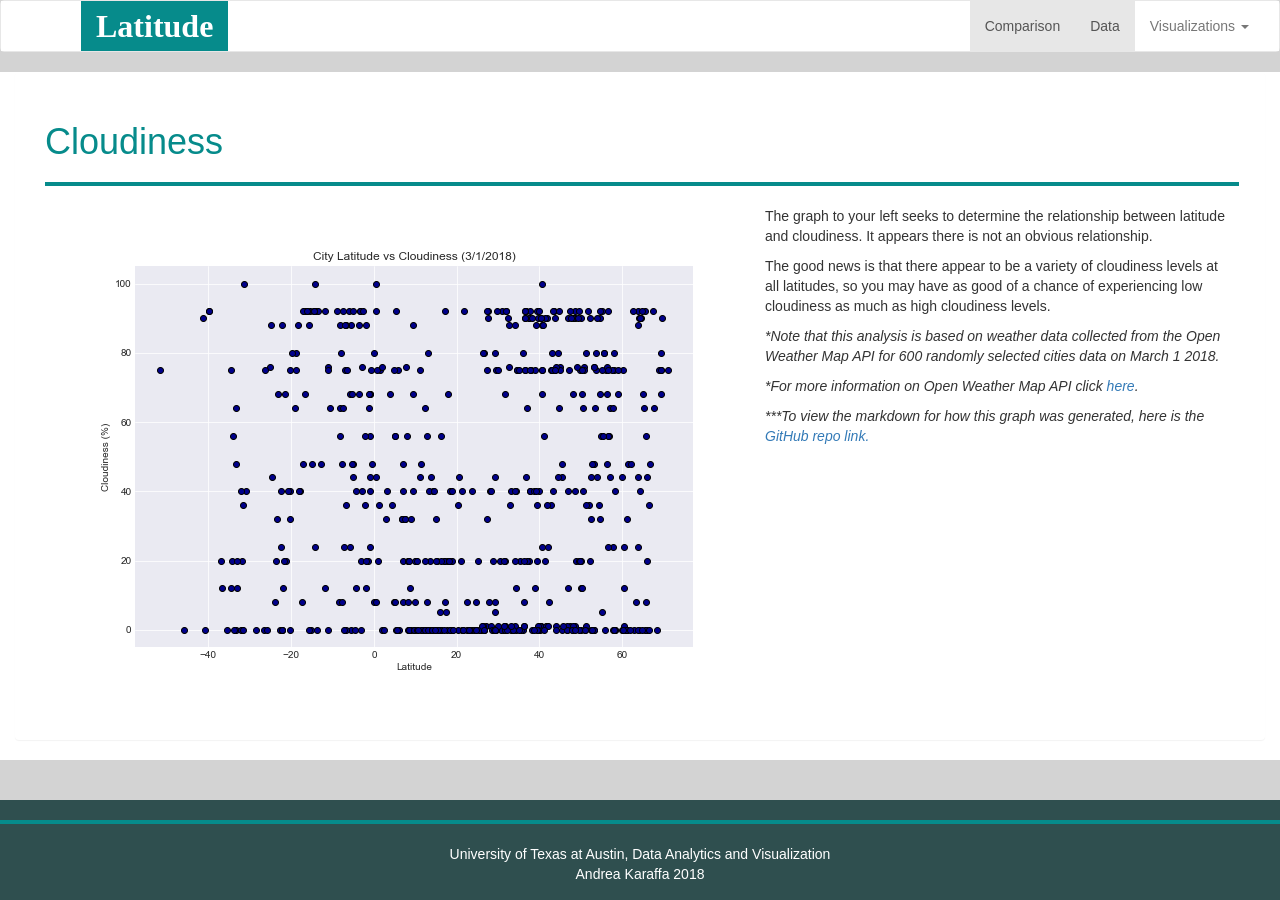
<file: Library/Web/Cloudiness.html>
<!DOCTYPE html>
<html lang="en-us">

<head>

    <meta charset="UTF-8">
    <title>Cloudiness</title>
<!-- Bring in bootstrap stylesheet -->
    <script src="https://code.jquery.com/jquery-3.3.1.min.js" integrity="sha256-FgpCb/KJQlLNfOu91ta32o/NMZxltwRo8QtmkMRdAu8=" crossorigin="anonymous"></script>
    <script src="https://maxcdn.bootstrapcdn.com/bootstrap/3.3.7/js/bootstrap.min.js" integrity="sha384-Tc5IQib027qvyjSMfHjOMaLkfuWVxZxUPnCJA7l2mCWNIpG9mGCD8wGNIcPD7Txa" crossorigin="anonymous"></script>
    <link rel="stylesheet" href="https://maxcdn.bootstrapcdn.com/bootstrap/3.3.6/css/bootstrap.min.css">
    <link rel="stylesheet" href="style.css">
              
</head>

<body>
    <!--Navbar Links and Dropdown-->
        <nav class="navbar navbar-default">

                <div class="container-fluid">

                    <div class="navbar-header">
                        <button type="button" class="navbar-toggle collapsed" data-toggle="collapse" 
                        data-target="#bs-example-navbar-collapse-1" aria-expanded="false">
                            </button>
                        <a class="navbar-brand" href="HomePage.html">Latitude</a>
                    </div>                
    
                    <div class="collapase navbar-collapse" id="bs-example-navbar-collapse-1">
                        <ul class="nav navbar-nav navbar-right">
                            <li class="active"><a href="Comparison.html">Comparison <span class="sr-only"></span></a></li>
                            <li class="active"><a href="Data.html">Data</a></li>
                            <li class="dropdown">
                                    <a href="#" class="dropdown-toggle" data-toggle="dropdown" role="button" aria-haspopup="true" 
                                    aria-expanded="false">Visualizations <span class="caret"></span></a>
                                    <ul class="dropdown-menu">
                                        <li><a href="Humidity.html">Humidity</a></li>
                                        <li><a href="Wind.html">Wind</a></li>
                                        <li><a href="Temp.html">Temperature</a></li>
                                        <li><a href="Cloudiness.html">Cloudiness</a></li>
                                    </ul>
                            </li>
                        </ul>   
                    </div>          
                </div>    
        </nav>
    
<!--Webpage Contents-->
    <div class="container-fluid">
        <div class="row">       
            <div class="col-lg-12">
              <div class="panel panel-default">
                  <div class="panel-body">
                  
                    <h1>Cloudiness</h1>
                    <hr>                  
                    <img class="pull-left" src="Images/LatitudevsCloudiness.png" alt="Latitude vs Cloudiness">
                    <p>The graph to your left seeks to determine the relationship between latitude and cloudiness. It appears there is not an obvious relationship.  </p>
                    <p>The good news is that there appear to be a variety of cloudiness levels at all latitudes, so you may have as good of a chance of experiencing low cloudiness as much as high cloudiness levels. </p>
                    <p><i>*Note that this analysis is based on weather data collected from the Open Weather Map API for 600 randomly selected cities data on March 1 2018.</i></p>
                    <p><i>*For more information on Open Weather Map API click <a href="https://openweathermap.org/api">here</a>.</i></p>
                    <p><i>***To view the markdown for how this graph was generated, here is the <a href="https://github.com/cammster/UTDataHmwkJan2018_AKaraffa/tree/master/Homework/Week6Apis">GitHub repo link.</a></i></p>
                </div>             
              </div>
            </div>            
        </div>
        
    </div>
    
<!--Bottom Navbar-->
    <div class="container-fluid">
        
    <nav class="footer">                
            <hr>
            University of Texas at Austin, Data Analytics and Visualization        
            <p>Andrea Karaffa 2018</p>

                <!-- <div class="navbar-header">
                    <button type="button" class="navbar-toggle collapsed" data-toggle="collapse" 
                    data-target="#bs-example-navbar-collapse-1" aria-expanded="false">
          
                    </button>
                    <a class="navbar-brand" href="#">Latitude</a> -->

            
    </nav>
    </div>
    
</body>
</html>
</file>
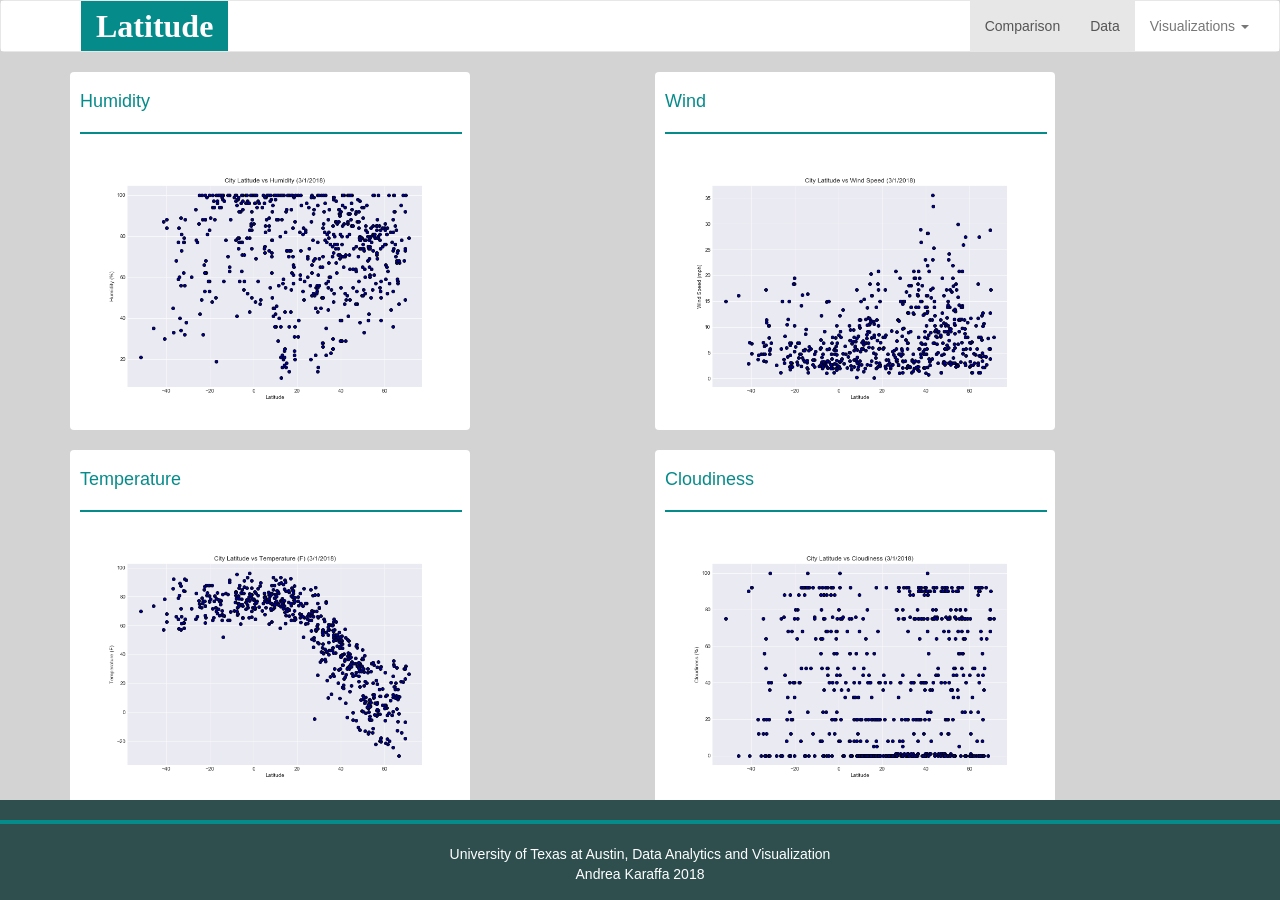
<file: Library/Web/Comparison.html>
<!DOCTYPE html>
<html lang="en-us">

<head>

  <meta charset="UTF-8">
  <title>Comparison</title>

  <!-- Bring in bootstrap stylesheet -->
    <script src="https://code.jquery.com/jquery-3.3.1.min.js" integrity="sha256-FgpCb/KJQlLNfOu91ta32o/NMZxltwRo8QtmkMRdAu8=" crossorigin="anonymous"></script>
    <script src="https://maxcdn.bootstrapcdn.com/bootstrap/3.3.7/js/bootstrap.min.js" integrity="sha384-Tc5IQib027qvyjSMfHjOMaLkfuWVxZxUPnCJA7l2mCWNIpG9mGCD8wGNIcPD7Txa" crossorigin="anonymous"></script>
    <link rel="stylesheet" href="https://maxcdn.bootstrapcdn.com/bootstrap/3.3.6/css/bootstrap.min.css">
    <link rel="stylesheet" href="style.css">

</head>

<body>
    <!--Navbar Links and Dropdown-->
    <nav class="navbar navbar-default">
            <div class="container-fluid">
                <div class="navbar-header">
                    <button type="button" class="navbar-toggle collapsed" data-toggle="collapse" 
                    data-target="#bs-example-navbar-collapse-1" aria-expanded="false">
                        </button>
                    <a class="navbar-brand" href="HomePage.html">Latitude</a>
                </div>            

                <div class="collapase navbar-collapse" id="bs-example-navbar-collapse-1">
                    <ul class="nav navbar-nav navbar-right">
                        <li class="active"><a href="Comparison.html">Comparison <span class="sr-only"></span></a></li>
                        <li class="active"><a href="Data.html">Data</a></li>
                        <li class="dropdown">
                                <a href="#" class="dropdown-toggle" data-toggle="dropdown" role="button" aria-haspopup="true" 
                                aria-expanded="false">Visualizations <span class="caret"></span></a>
                                <ul class="dropdown-menu">
                                    <li><a href="Humidity.html">Humidity</a></li>
                                    <li><a href="Wind.html">Wind</a></li>
                                    <li><a href="Temp.html">Temperature</a></li>
                                    <li><a href="Cloudiness.html">Cloudiness</a></li>
                                </ul>
                        </li>
                    </ul>   
                </div>

            </div>    
    </nav>

<!--Webpage Contents-->
   
   <div class="container">
       <div class="row">

           <div class="col-md-6">
                <div class="thumbnail">
                            <h4 >Humidity</h4>
                            <hr>  
                            <a href="Humidity.html"><img class="center" width=100%  src="Images/LatitudevsHumidity.png" alt="Graph of Latitude vs Humidity"></a>
                </div>
            </div>           
            <div class="col-md-6">
                <div class="thumbnail"> 
                           <h4>Wind</h4>
                            <hr>  
                            <a href="Wind.html"><img class="center" width=100% src="Images/LatitudevsWindSpeed.png" alt="Graph of Latitude vs Wind Speed"></a>
                 </div>             
            </div>                  
          
        </div>
        <div class="row">

            <div class="col-md-6">
                <div class="thumbnail">
                    <h4>Temperature</h4>
                    <hr>
                    <a href="Temp.html"><img class="center" width=100%  src="Images/LatitudevsTemp.png" alt="Graph of Latitude vs Temperature"></a>
                </div>
            </div>           
            <div class="col-md-6">
                <div class="thumbnail">
                    <h4>Cloudiness</h4>
                    <hr>
                    <a href="Cloudiness.html"><img class="center" width=100%  src="Images/LatitudevsCloudiness.png" alt="Graph of Latitude vs Cloudiness"></a>
                </div>
            </div>
            
        </div>

<!--Bottom Navbar-->
    <div class="container-fluid">
        <nav class="footer">                
            <hr>
            University of Texas at Austin, Data Analytics and Visualization        
            <p>Andrea Karaffa 2018</p>              
        </nav>
    </div>
    
</body>
</html>
</file>
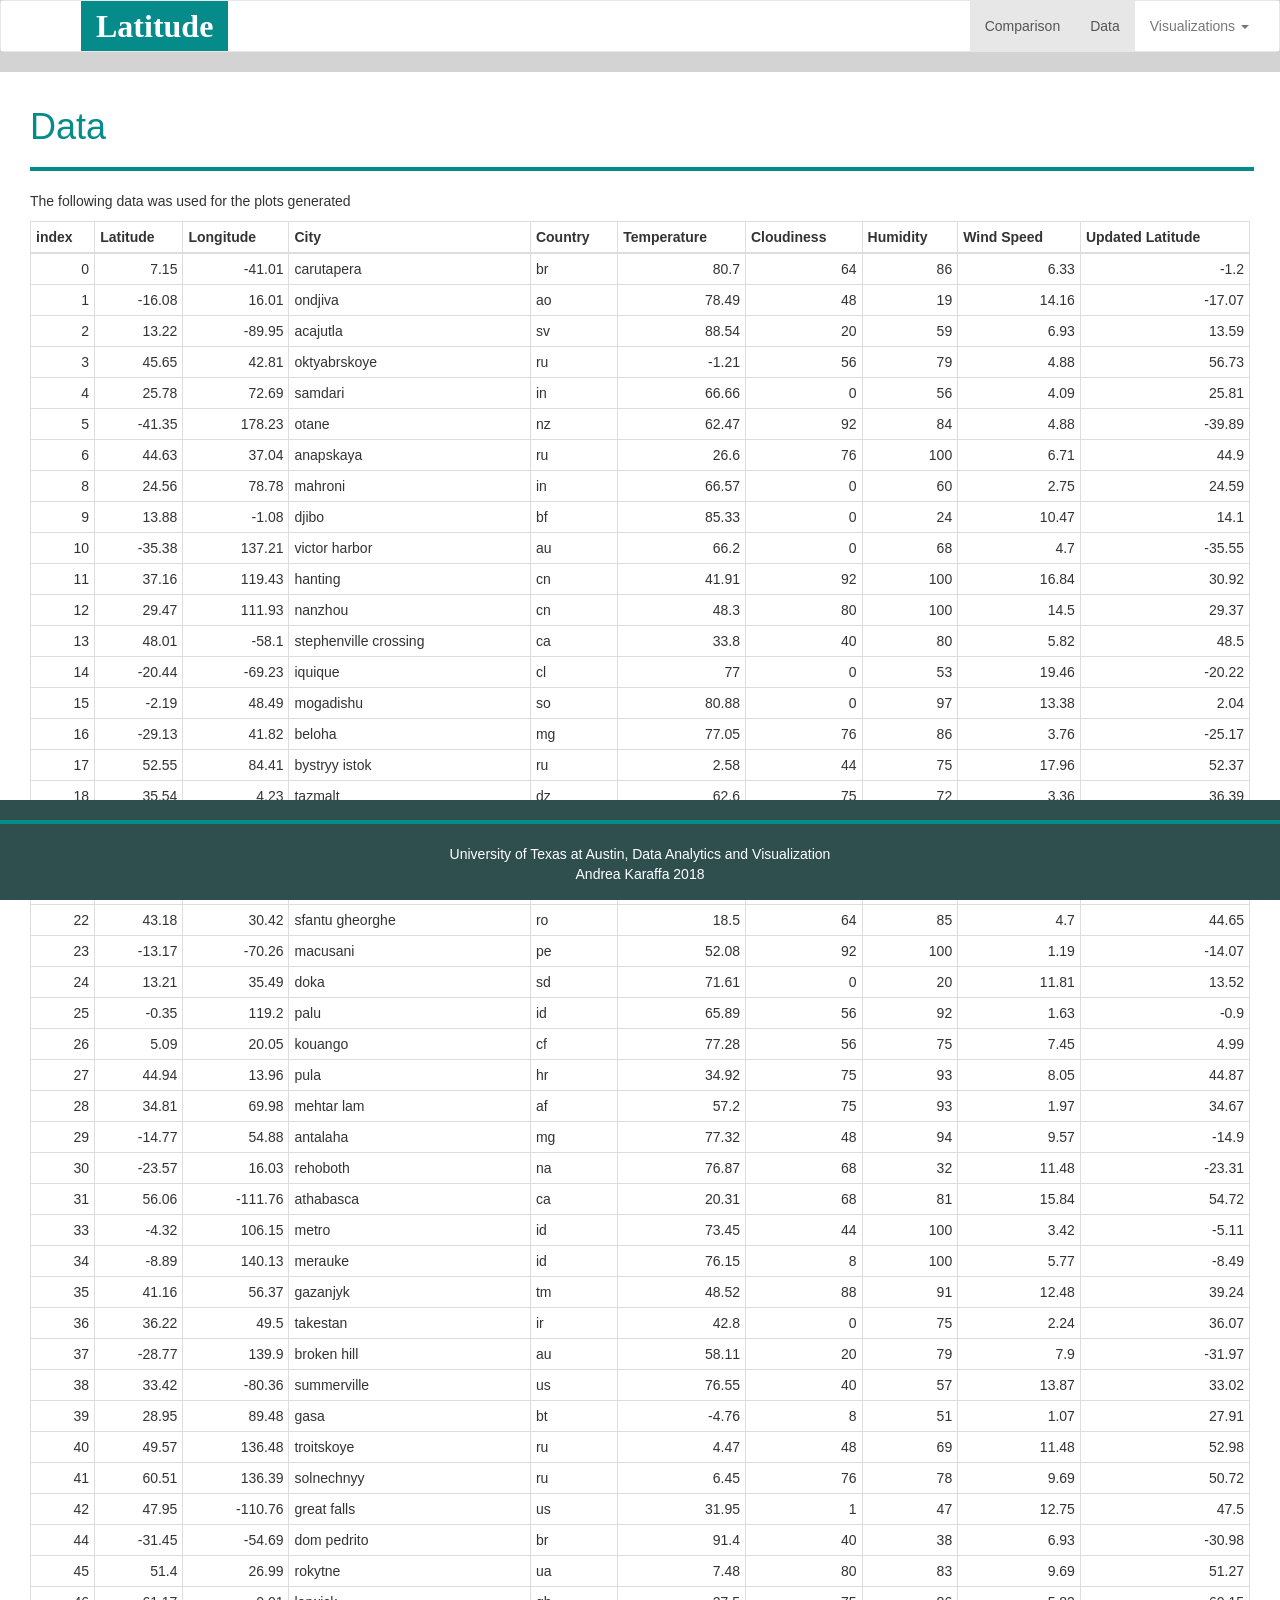
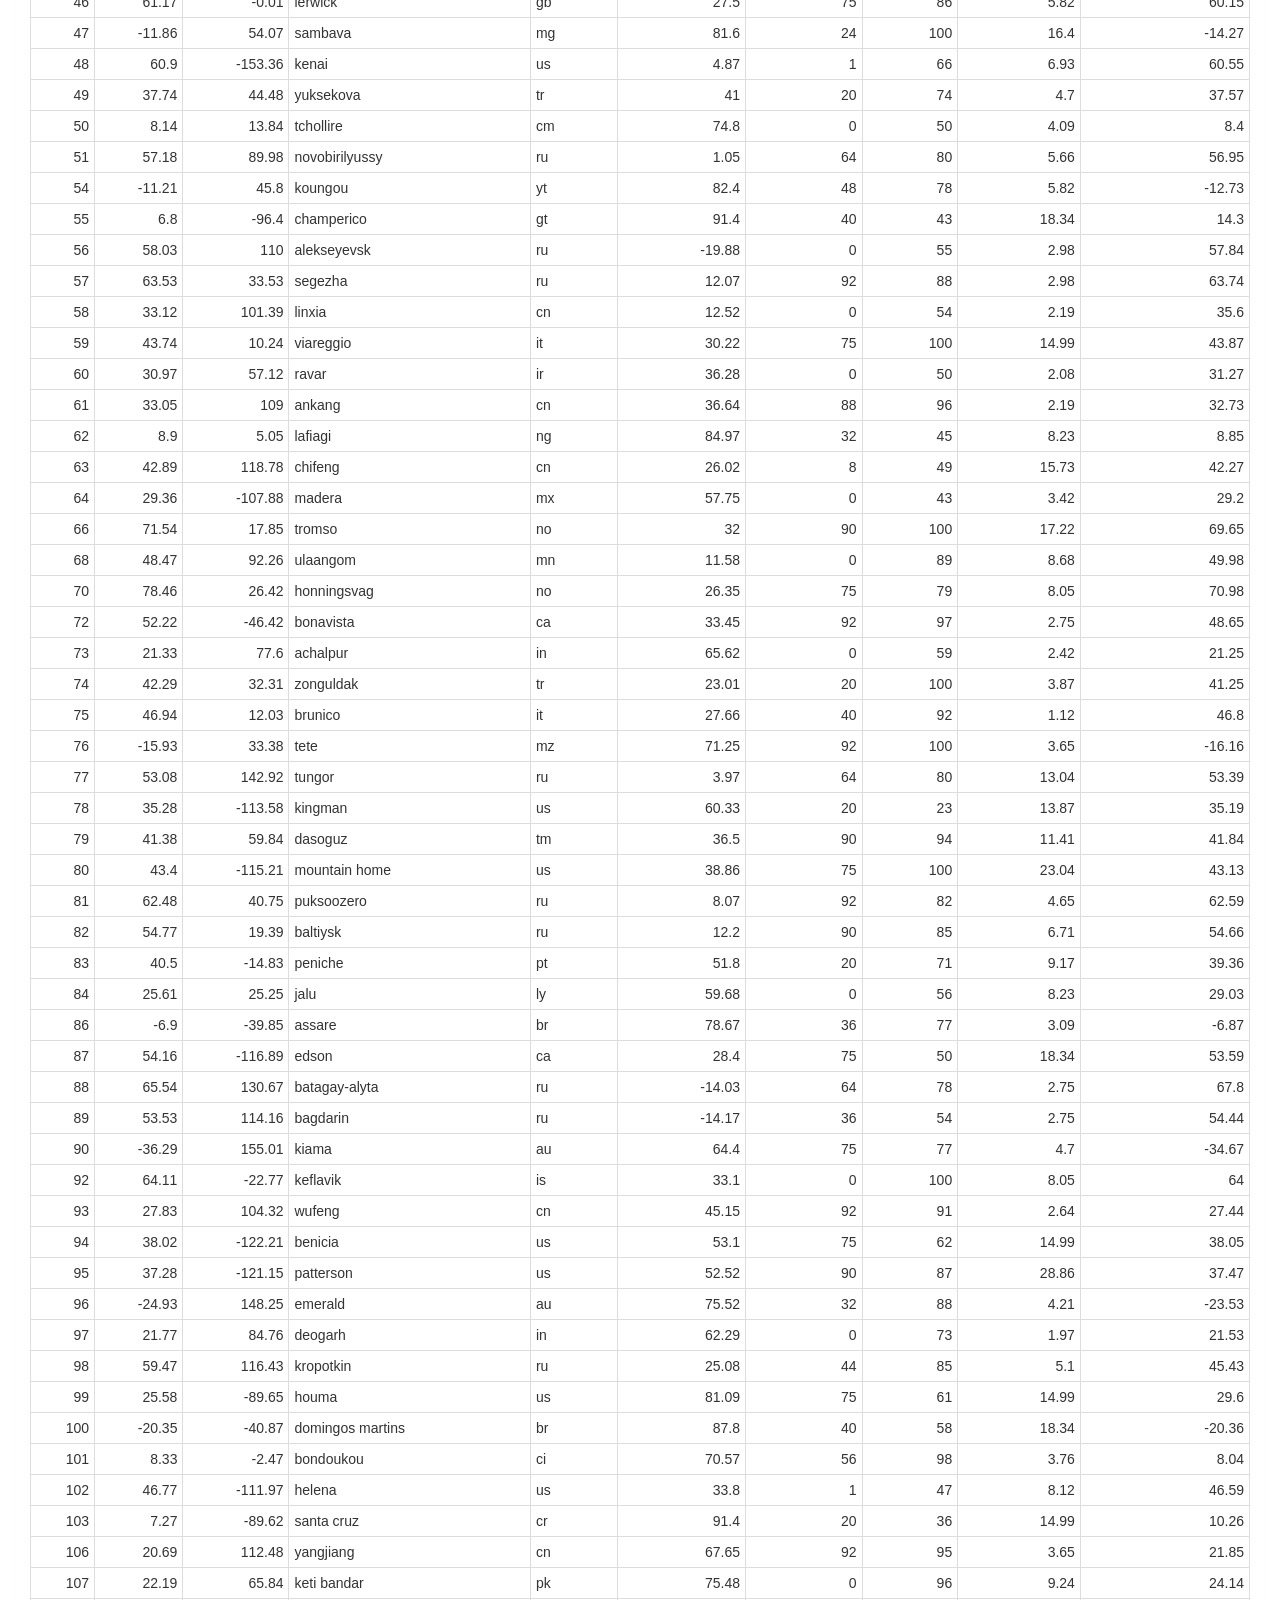
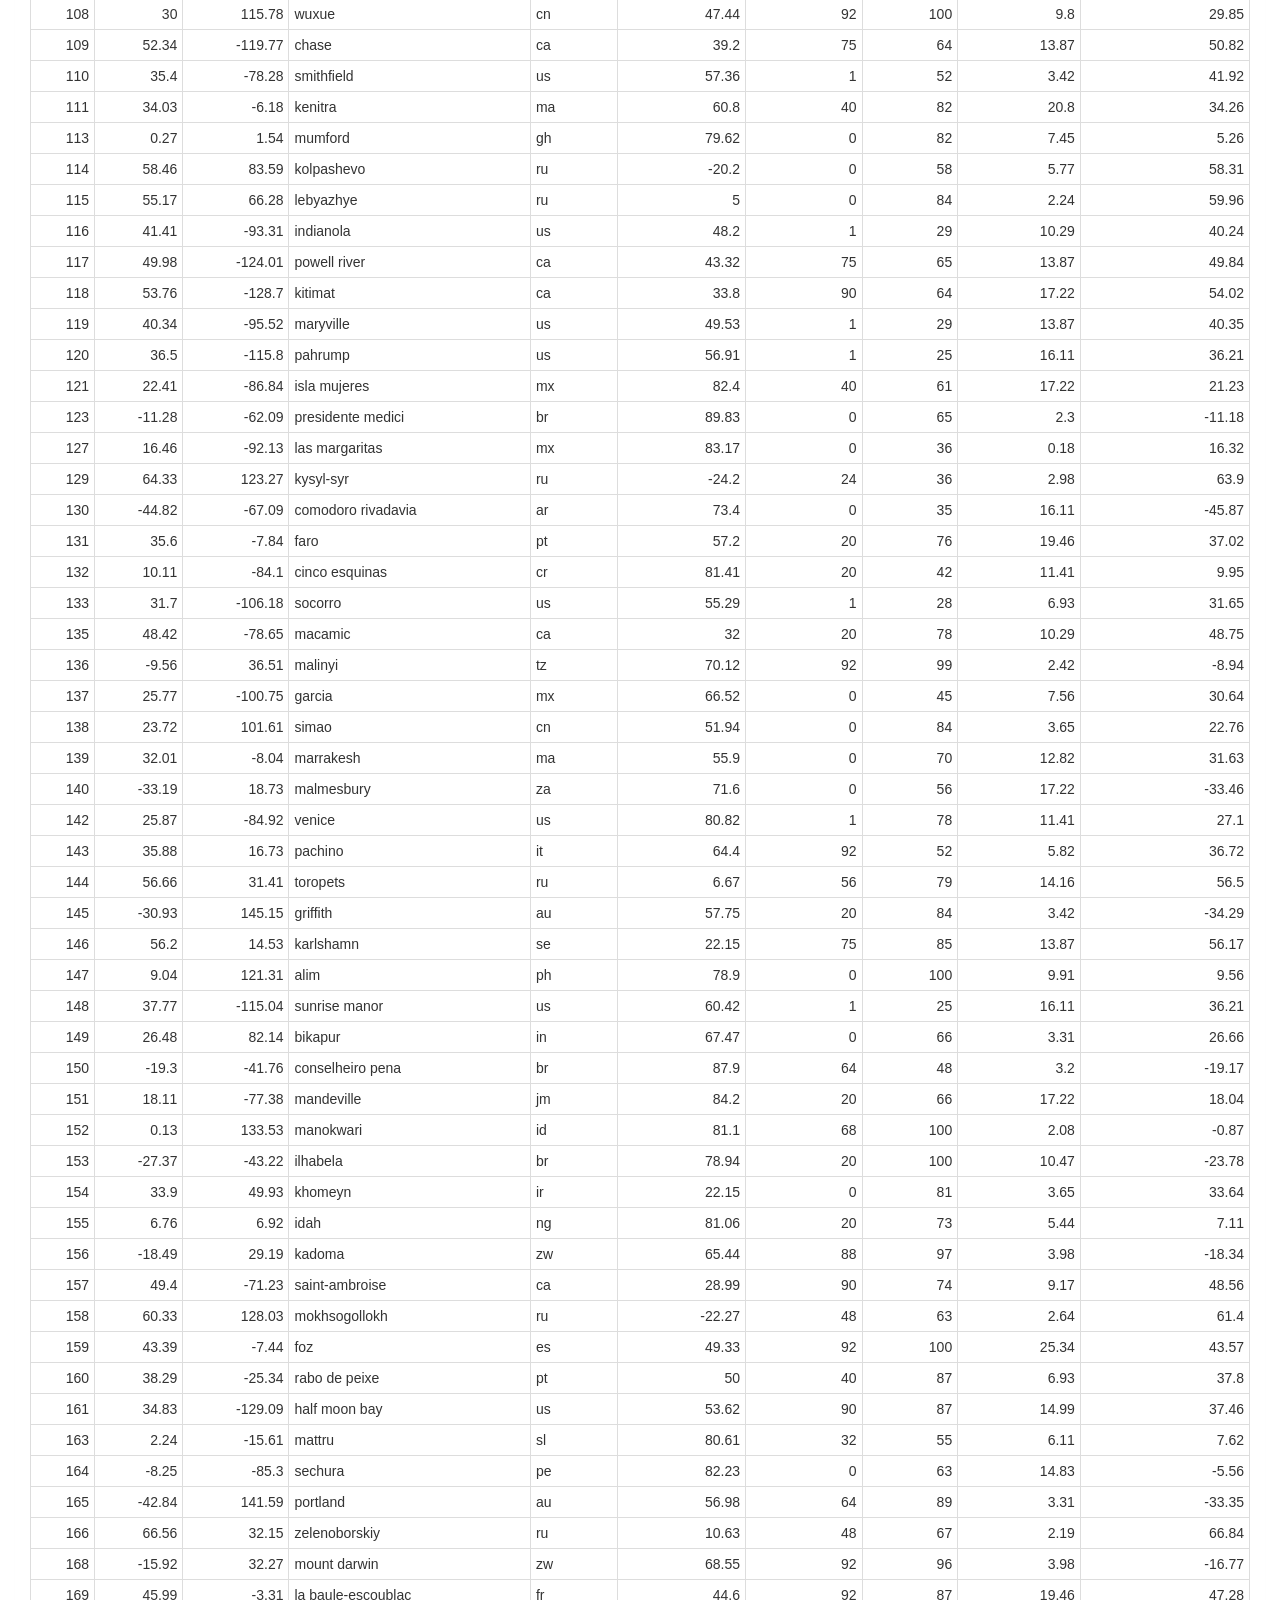
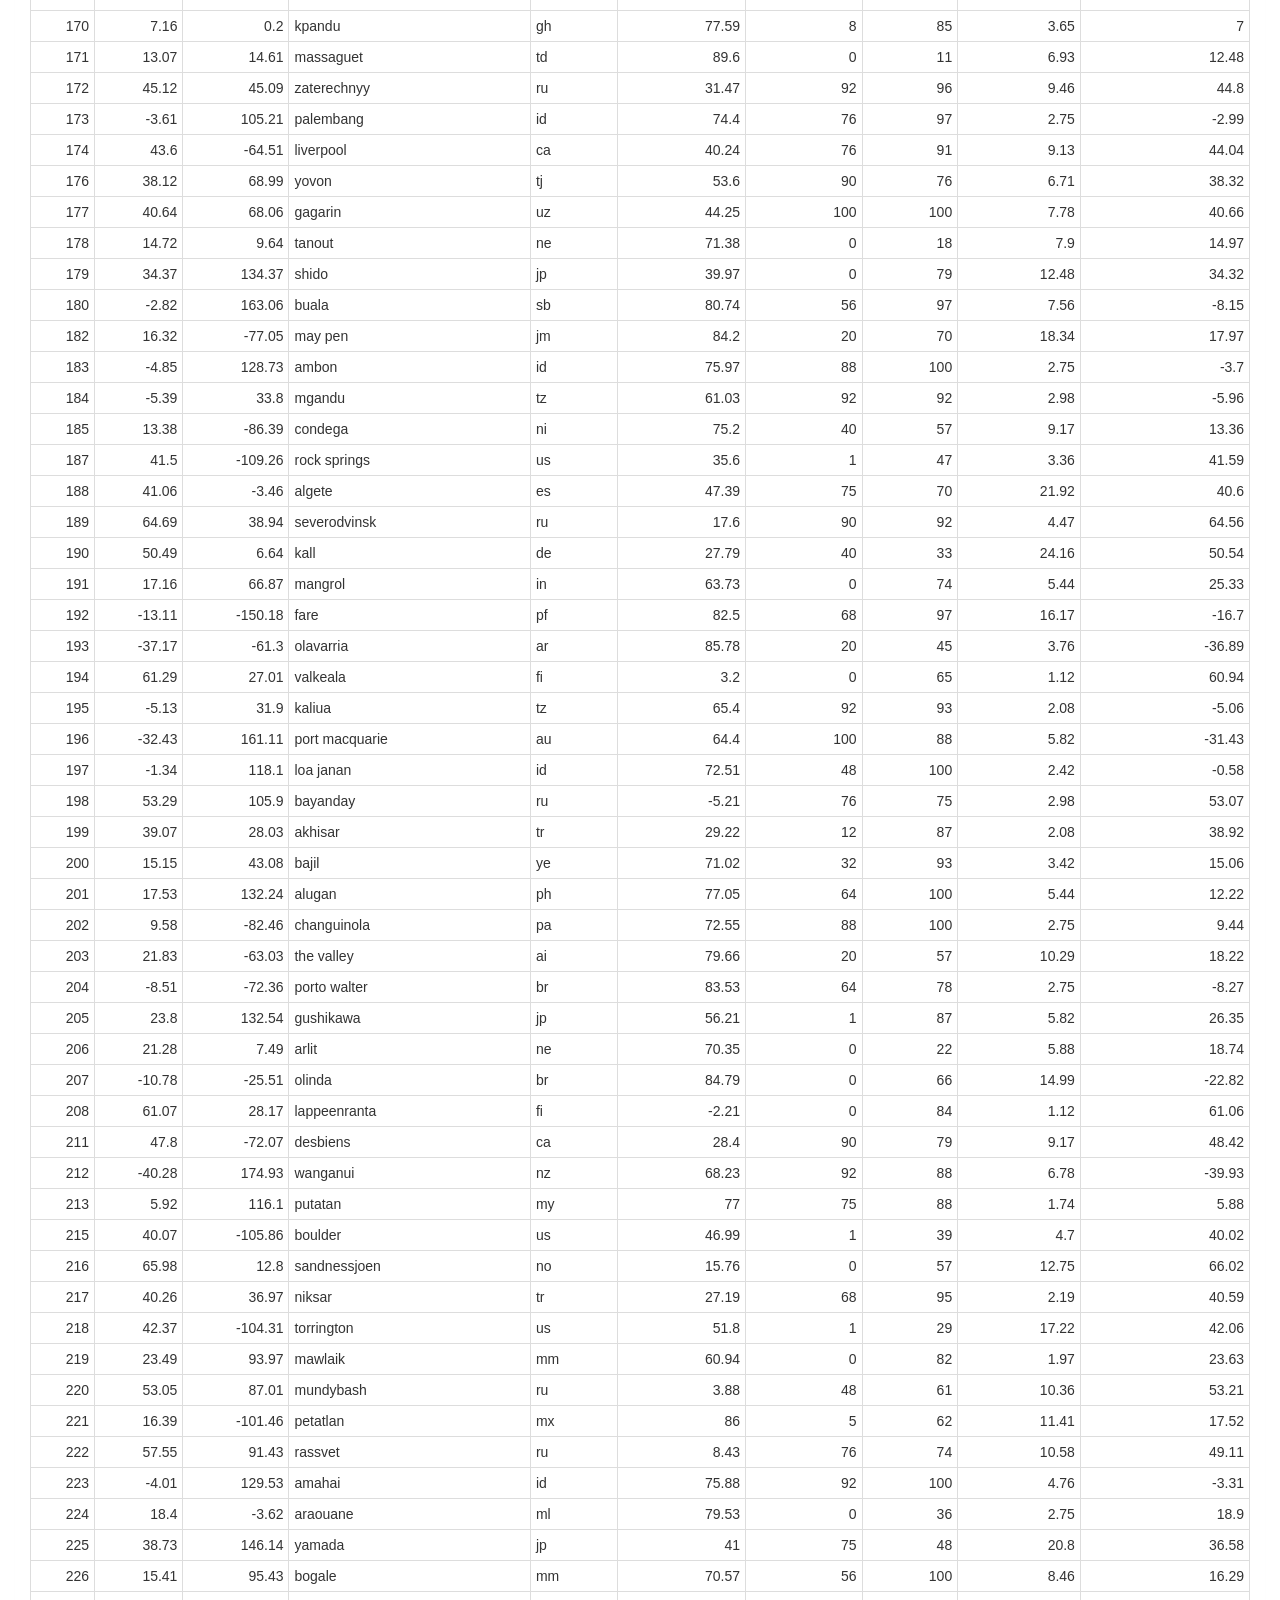
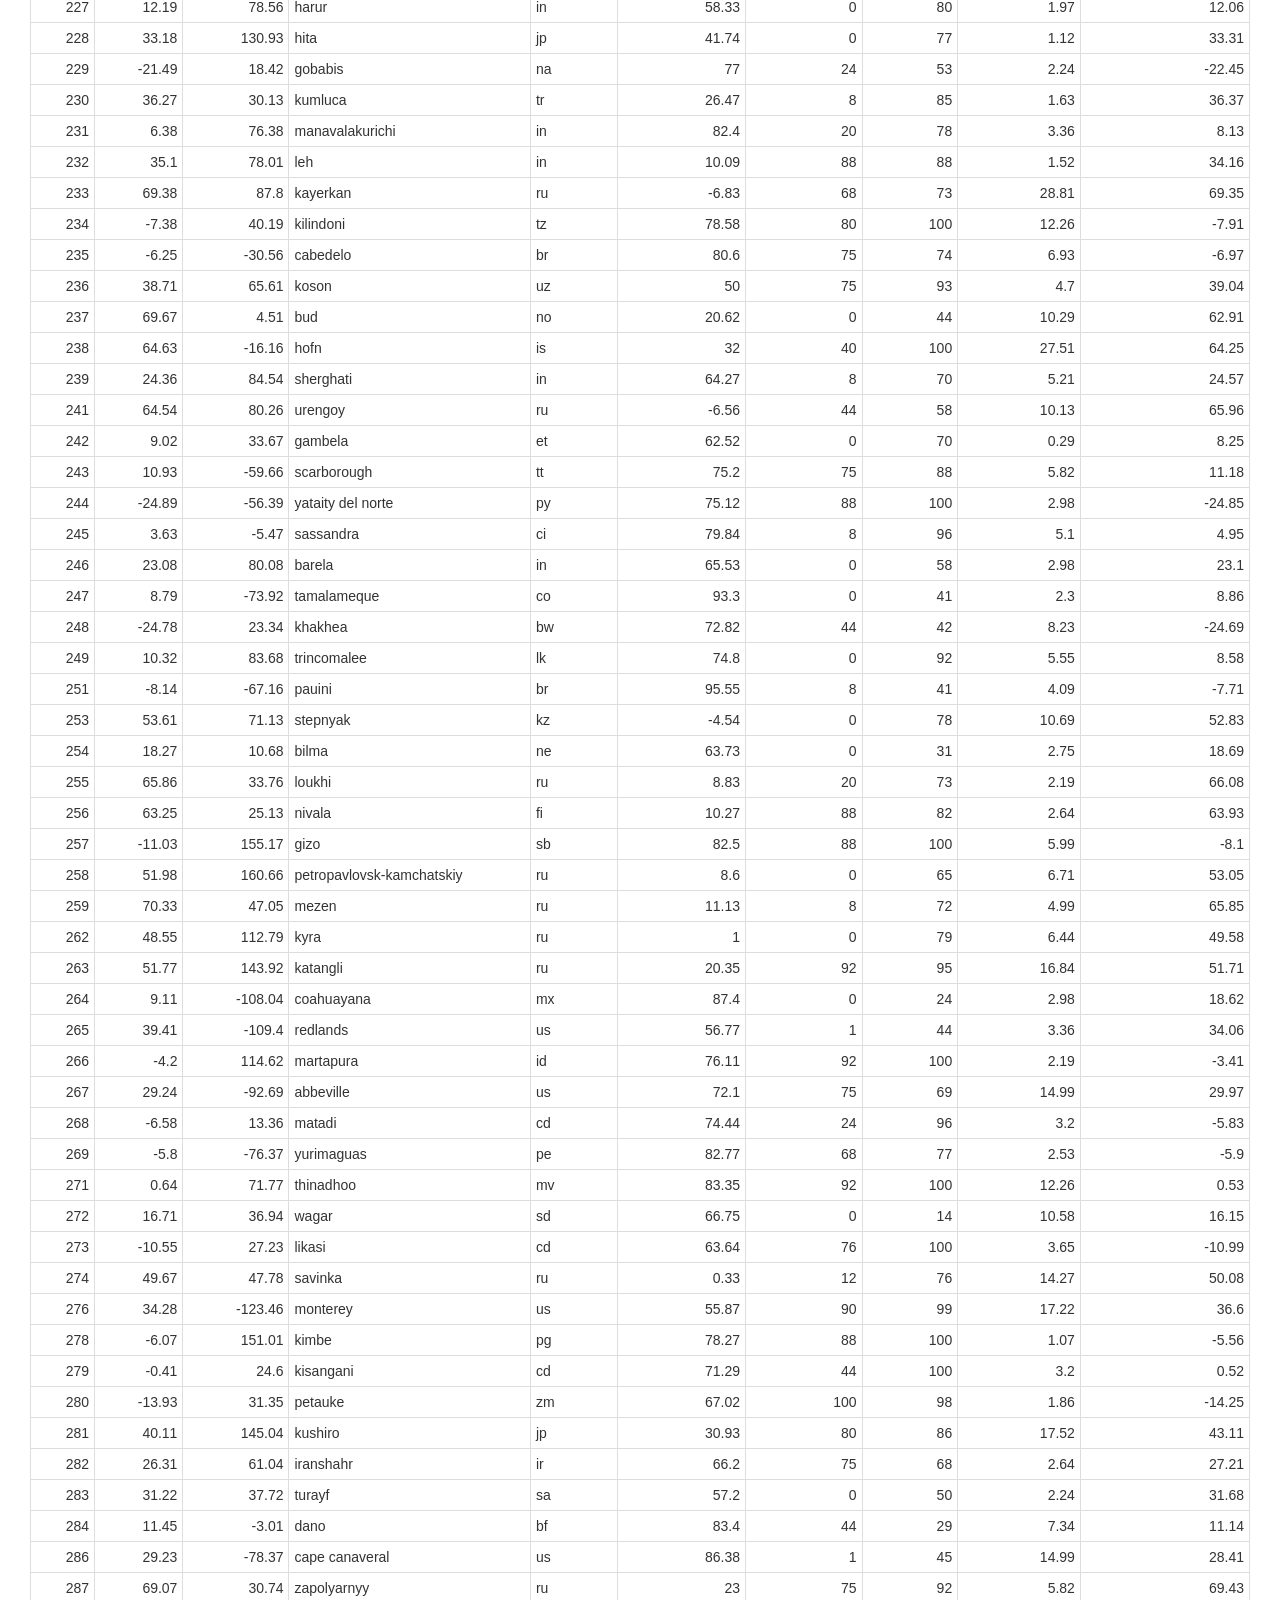
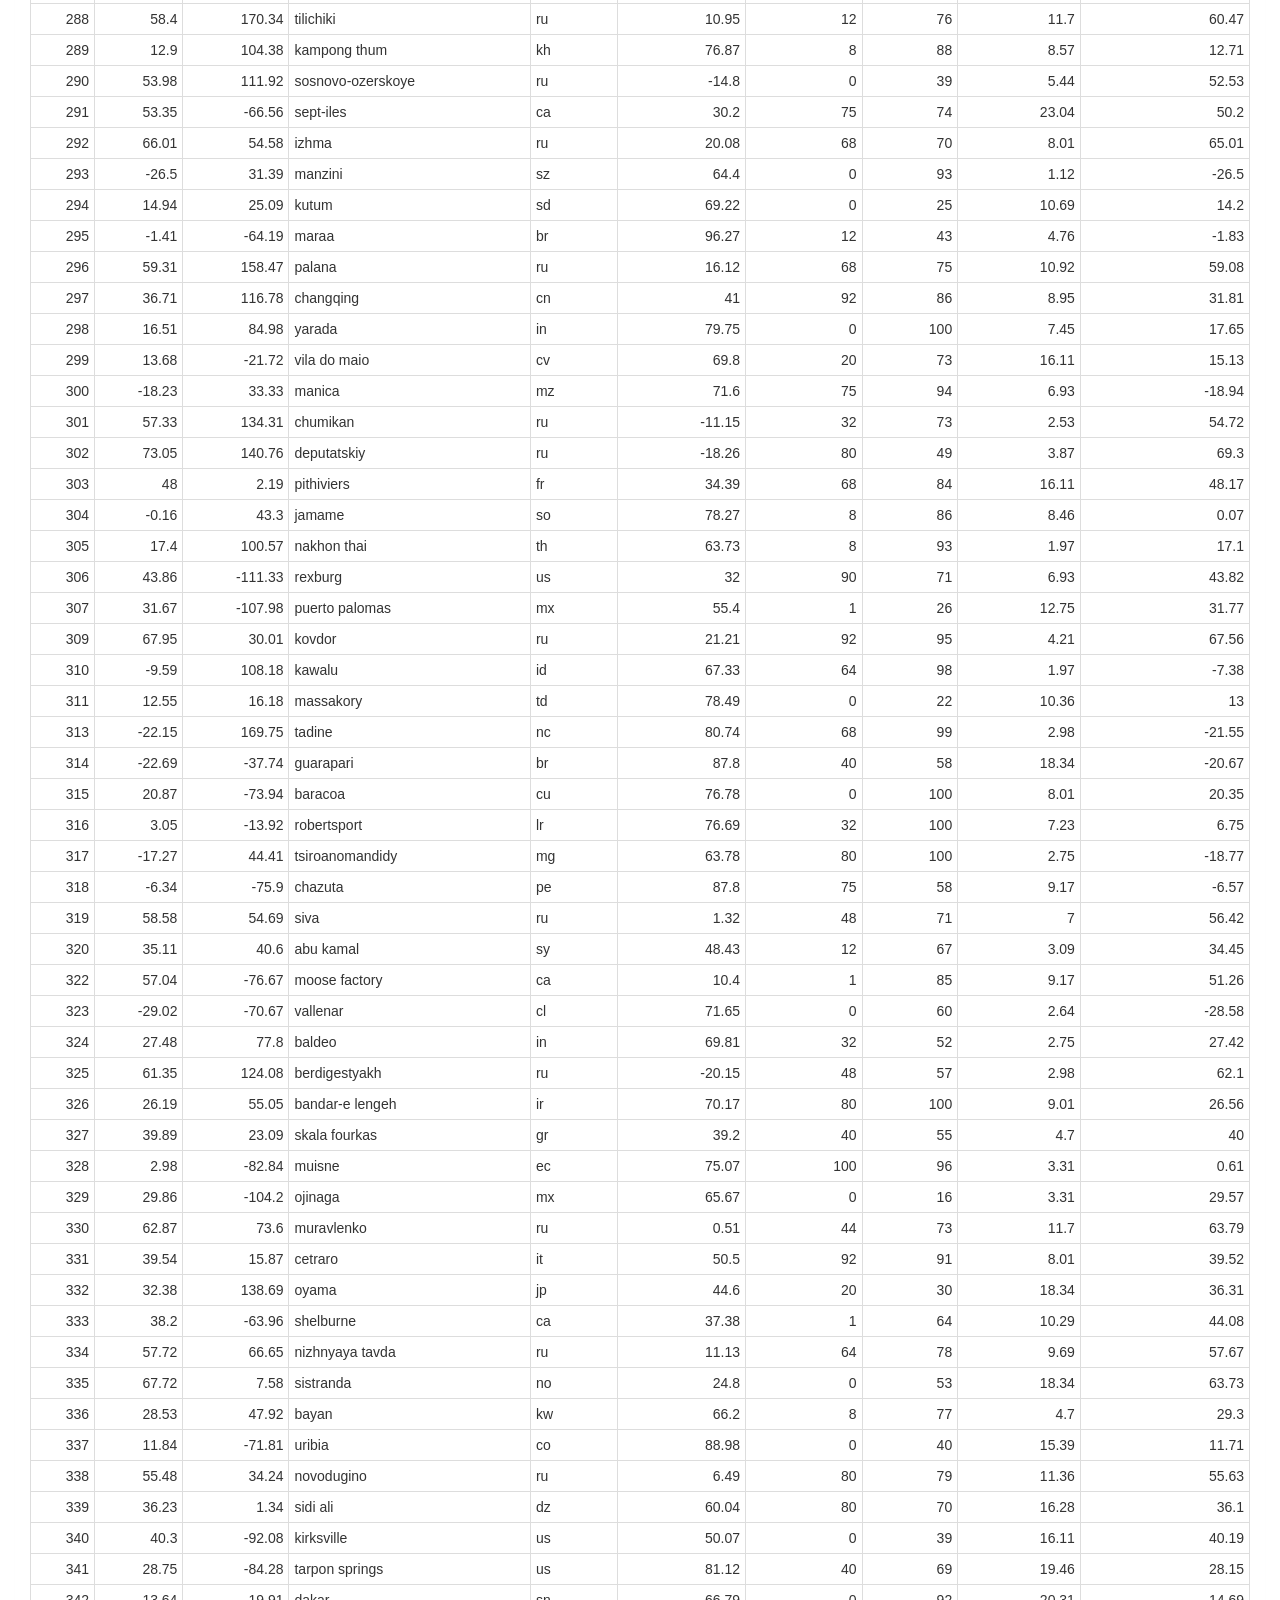
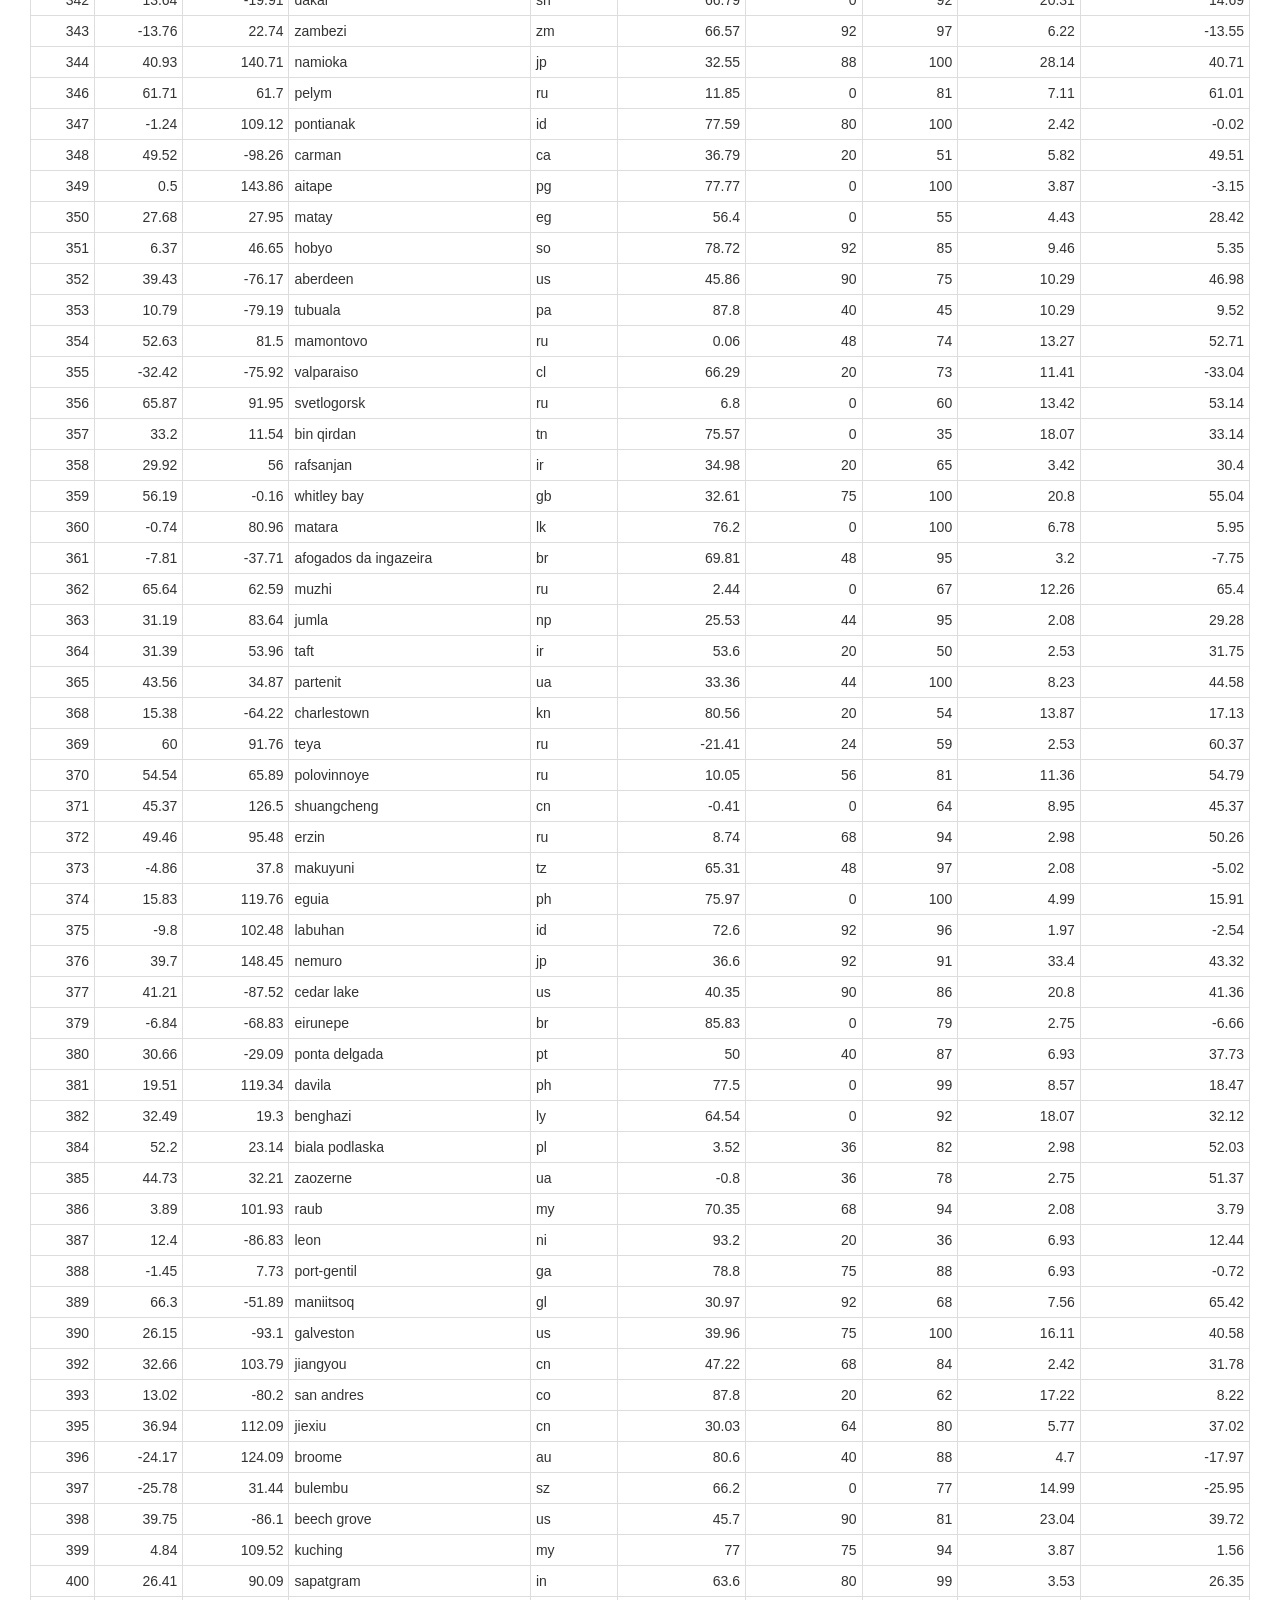
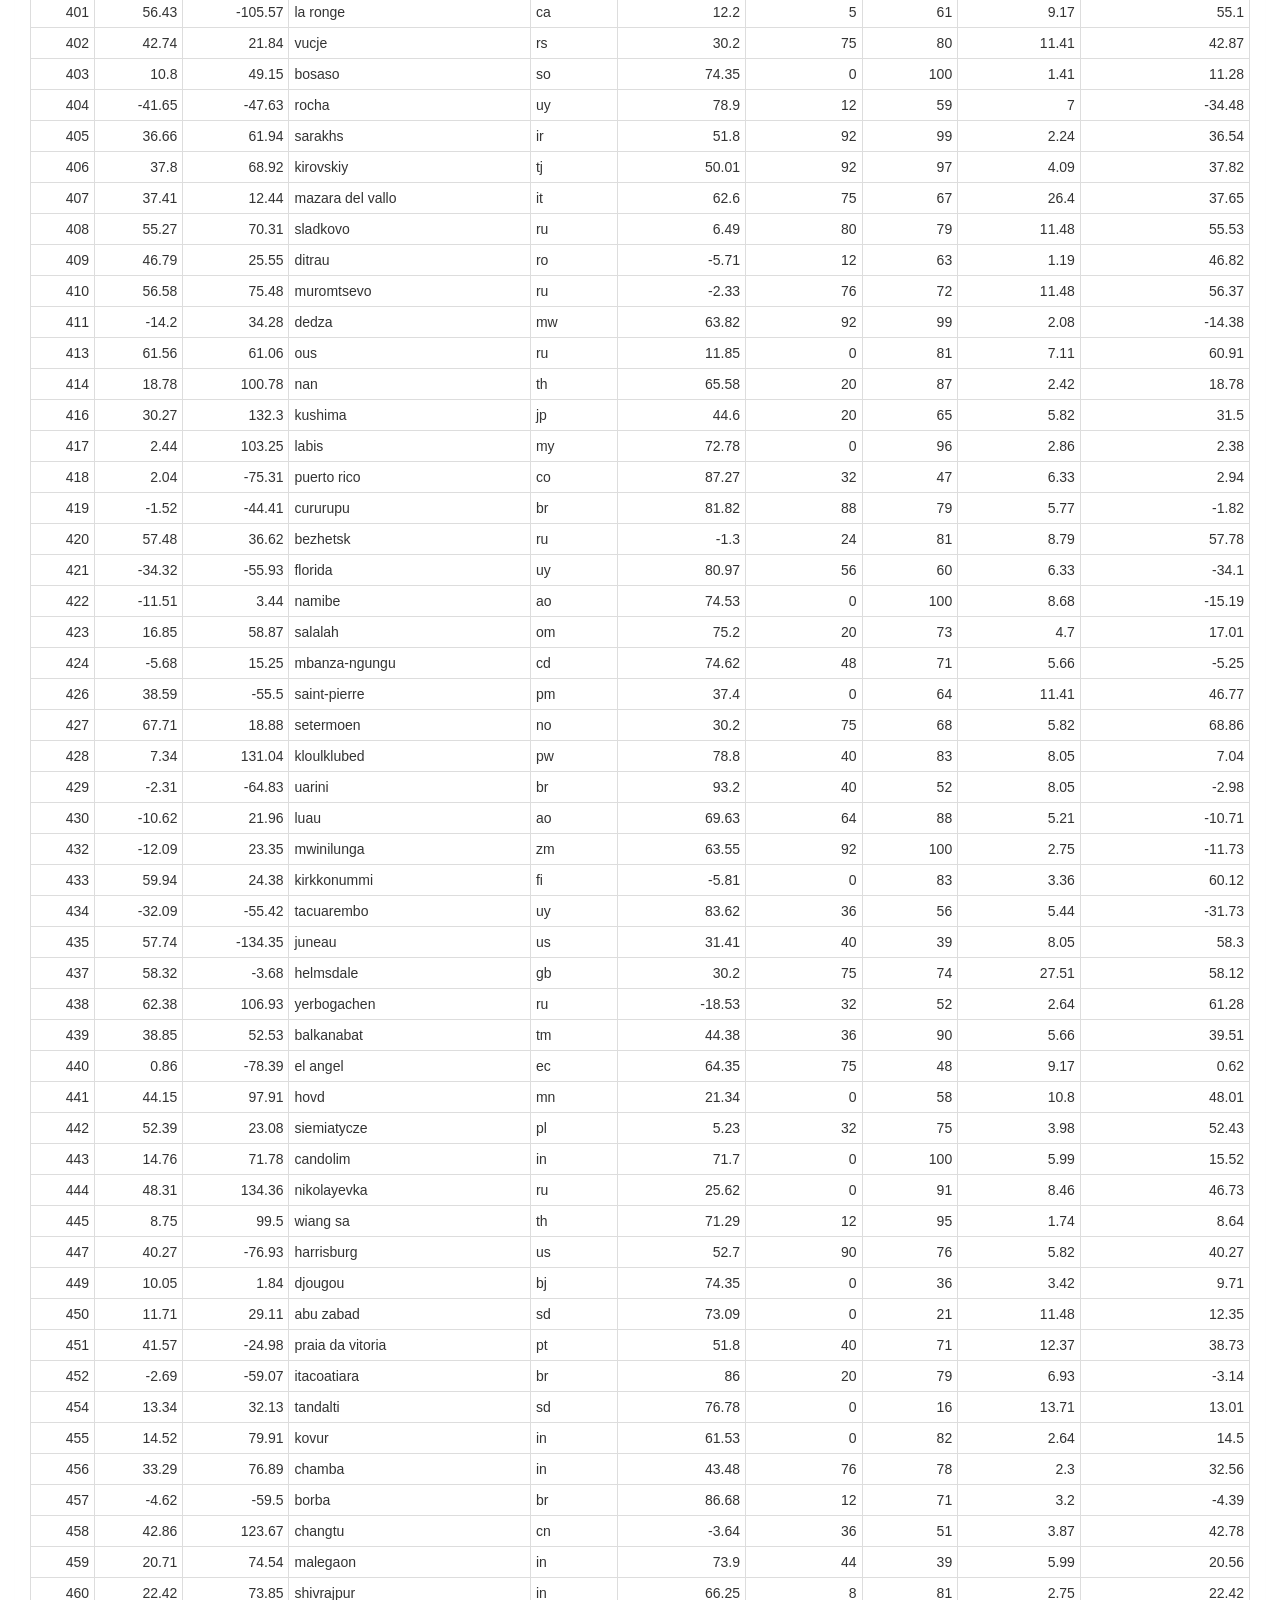
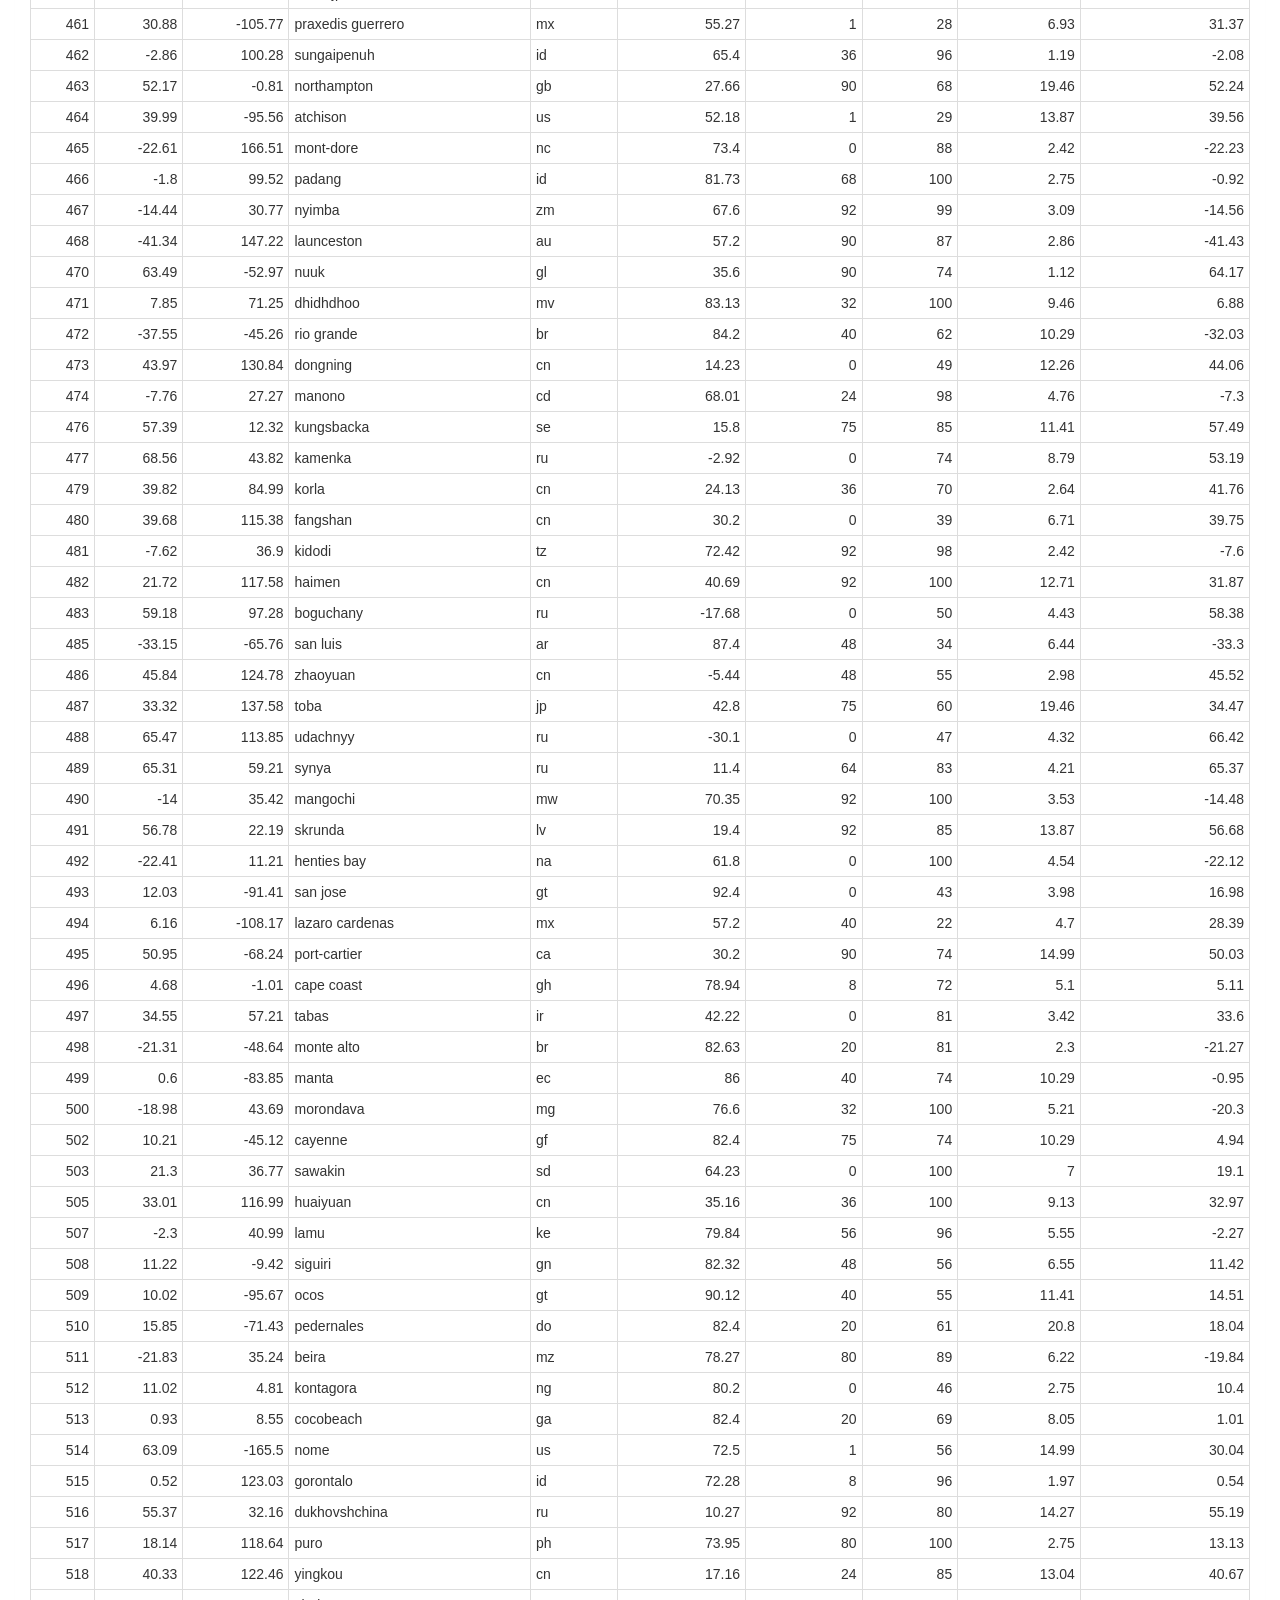
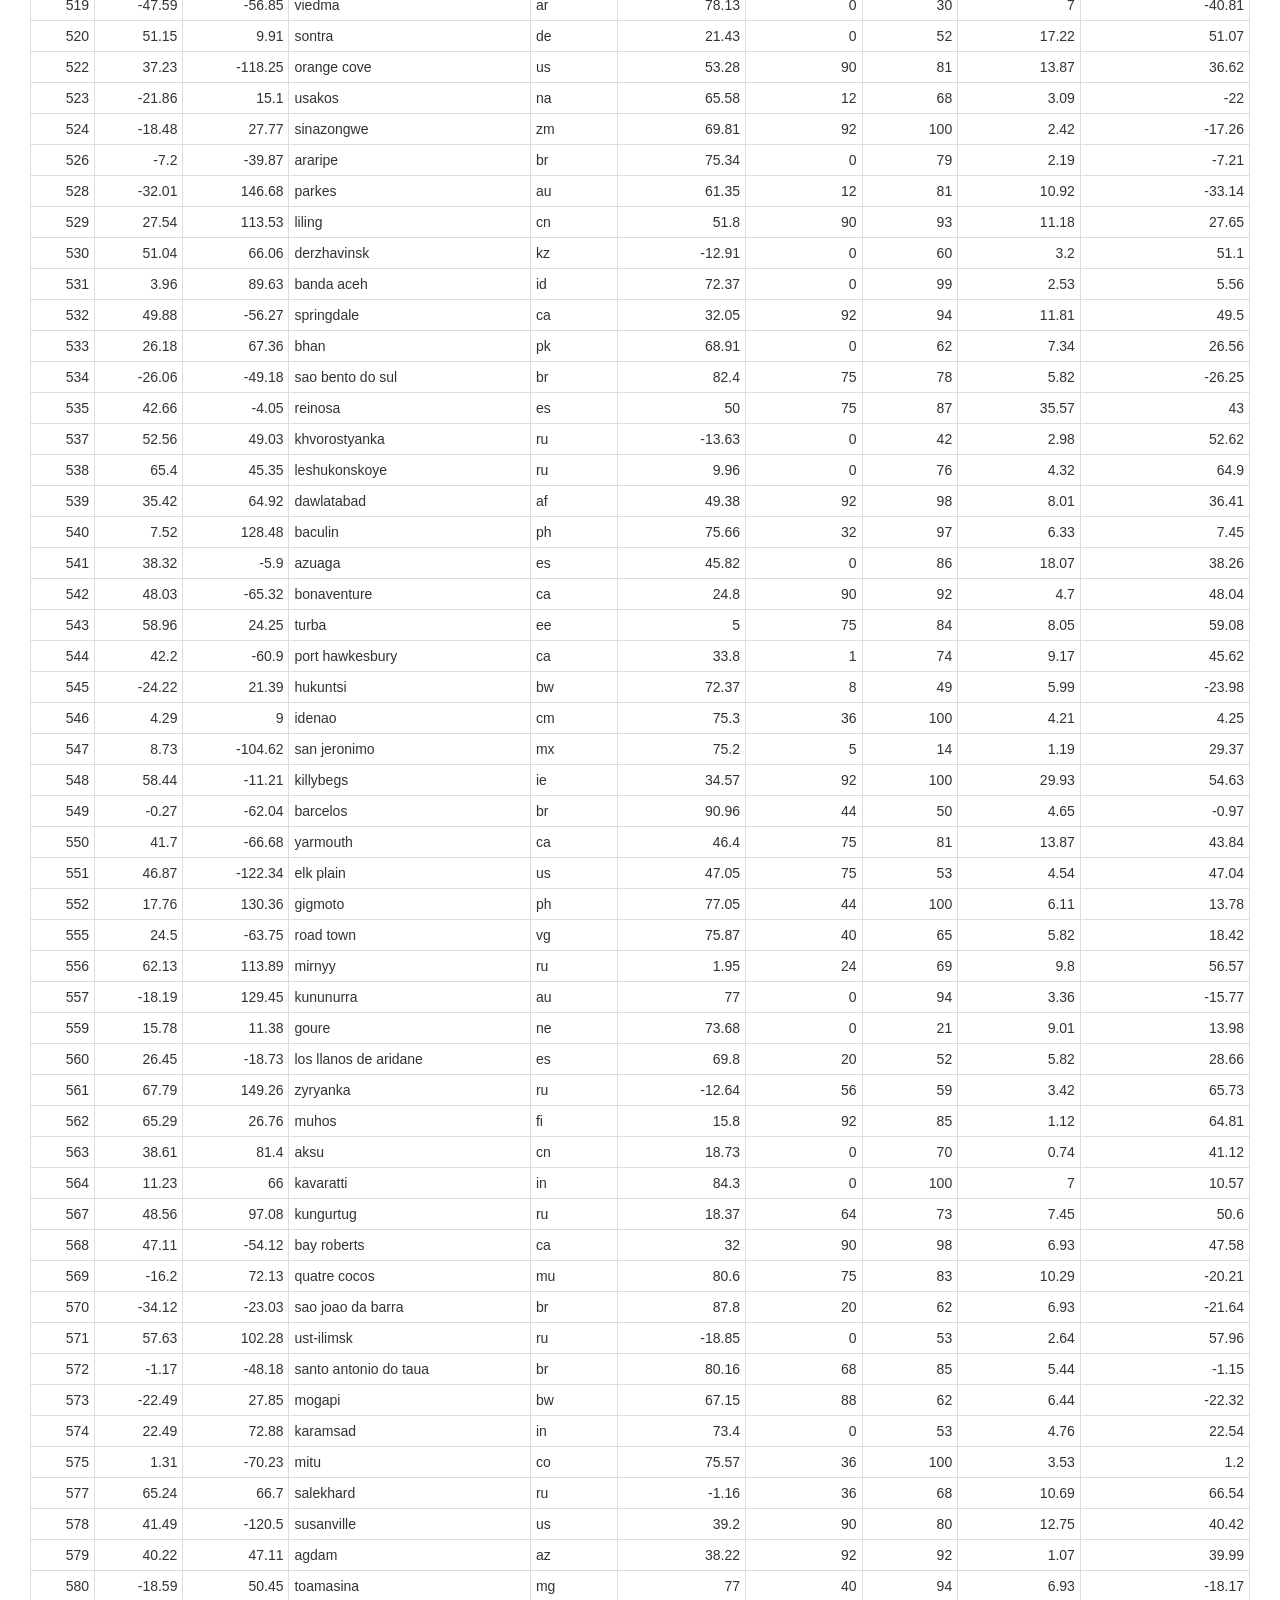
<file: Library/Web/Data.html>
<!DOCTYPE html>
<html lang="en-us">

<head>

    <meta charset="UTF-8">
    <title>Latitude Home</title>
<!-- Bring in bootstrap stylesheet -->
    <script src="https://code.jquery.com/jquery-3.3.1.min.js" integrity="sha256-FgpCb/KJQlLNfOu91ta32o/NMZxltwRo8QtmkMRdAu8=" crossorigin="anonymous"></script>
    <script src="https://maxcdn.bootstrapcdn.com/bootstrap/3.3.7/js/bootstrap.min.js" integrity="sha384-Tc5IQib027qvyjSMfHjOMaLkfuWVxZxUPnCJA7l2mCWNIpG9mGCD8wGNIcPD7Txa" crossorigin="anonymous"></script>
    <link rel="stylesheet" href="https://maxcdn.bootstrapcdn.com/bootstrap/3.3.6/css/bootstrap.min.css">
    <link rel="stylesheet" href="style.css">
              
</head>

<body>
    <!--Navbar Links and Dropdown-->
        <nav class="navbar navbar-default">

                <div class="container-fluid">

                    <div class="navbar-header">
                        <button type="button" class="navbar-toggle collapsed" data-toggle="collapse" 
                        data-target="#bs-example-navbar-collapse-1" aria-expanded="false">
                            </button>
                        <a class="navbar-brand" href="HomePage.html">Latitude</a>
                    </div>                
    
                    <div class="collapase navbar-collapse" id="bs-example-navbar-collapse-1">
                        <ul class="nav navbar-nav navbar-right">
                            <li class="active"><a href="Comparison.html">Comparison <span class="sr-only"></span></a></li>
                            <li class="active"><a href="Data.html">Data</a></li>
                            <li class="dropdown">
                                    <a href="#" class="dropdown-toggle" data-toggle="dropdown" role="button" aria-haspopup="true" 
                                    aria-expanded="false">Visualizations <span class="caret"></span></a>
                                    <ul class="dropdown-menu">
                                        <li><a href="Humidity.html">Humidity</a></li>
                                        <li><a href="Wind.html">Wind</a></li>
                                        <li><a href="Temp.html">Temperature</a></li>
                                        <li><a href="Cloudiness.html">Cloudiness</a></li>
                                    </ul>
                            </li>
                        </ul>   
                    </div>          
                </div>    
        </nav>
<!--Webpage Contents-->
    <div class="container-fluid">
        <div class="row">       
            <div class="col-lg-12">
              <div class="panel">
                  <section>
                    <h1>Data</h1>
                    <hr> 
                    <p>The following data was used for the plots generated </p> 
                    <div style="overflow-y:auto;">  
                    <div class="table-responsive">              
                        
                        <table class="table table-bordered table-hover table-condensed">
                            <thead><tr><th title="Field #1">index</th>
                            <th title="Field #2">Latitude</th>
                            <th title="Field #3">Longitude</th>
                            <th title="Field #4">City</th>
                            <th title="Field #5">Country</th>
                            <th title="Field #6">Temperature</th>
                            <th title="Field #7">Cloudiness</th>
                            <th title="Field #8">Humidity</th>
                            <th title="Field #9">Wind Speed</th>
                            <th title="Field #10">Updated Latitude</th>
                            </tr></thead>
                            <tbody><tr>
                            <td align="right">0</td>
                            <td align="right">7.15</td>
                            <td align="right">-41.01</td>
                            <td>carutapera</td>
                            <td>br</td>
                            <td align="right">80.7</td>
                            <td align="right">64</td>
                            <td align="right">86</td>
                            <td align="right">6.33</td>
                            <td align="right">-1.2</td>
                            </tr>
                            <tr>
                            <td align="right">1</td>
                            <td align="right">-16.08</td>
                            <td align="right">16.01</td>
                            <td>ondjiva</td>
                            <td>ao</td>
                            <td align="right">78.49</td>
                            <td align="right">48</td>
                            <td align="right">19</td>
                            <td align="right">14.16</td>
                            <td align="right">-17.07</td>
                            </tr>
                            <tr>
                            <td align="right">2</td>
                            <td align="right">13.22</td>
                            <td align="right">-89.95</td>
                            <td>acajutla</td>
                            <td>sv</td>
                            <td align="right">88.54</td>
                            <td align="right">20</td>
                            <td align="right">59</td>
                            <td align="right">6.93</td>
                            <td align="right">13.59</td>
                            </tr>
                            <tr>
                            <td align="right">3</td>
                            <td align="right">45.65</td>
                            <td align="right">42.81</td>
                            <td>oktyabrskoye</td>
                            <td>ru</td>
                            <td align="right">-1.21</td>
                            <td align="right">56</td>
                            <td align="right">79</td>
                            <td align="right">4.88</td>
                            <td align="right">56.73</td>
                            </tr>
                            <tr>
                            <td align="right">4</td>
                            <td align="right">25.78</td>
                            <td align="right">72.69</td>
                            <td>samdari</td>
                            <td>in</td>
                            <td align="right">66.66</td>
                            <td align="right">0</td>
                            <td align="right">56</td>
                            <td align="right">4.09</td>
                            <td align="right">25.81</td>
                            </tr>
                            <tr>
                            <td align="right">5</td>
                            <td align="right">-41.35</td>
                            <td align="right">178.23</td>
                            <td>otane</td>
                            <td>nz</td>
                            <td align="right">62.47</td>
                            <td align="right">92</td>
                            <td align="right">84</td>
                            <td align="right">4.88</td>
                            <td align="right">-39.89</td>
                            </tr>
                            <tr>
                            <td align="right">6</td>
                            <td align="right">44.63</td>
                            <td align="right">37.04</td>
                            <td>anapskaya</td>
                            <td>ru</td>
                            <td align="right">26.6</td>
                            <td align="right">76</td>
                            <td align="right">100</td>
                            <td align="right">6.71</td>
                            <td align="right">44.9</td>
                            </tr>
                            <tr>
                            <td align="right">8</td>
                            <td align="right">24.56</td>
                            <td align="right">78.78</td>
                            <td>mahroni</td>
                            <td>in</td>
                            <td align="right">66.57</td>
                            <td align="right">0</td>
                            <td align="right">60</td>
                            <td align="right">2.75</td>
                            <td align="right">24.59</td>
                            </tr>
                            <tr>
                            <td align="right">9</td>
                            <td align="right">13.88</td>
                            <td align="right">-1.08</td>
                            <td>djibo</td>
                            <td>bf</td>
                            <td align="right">85.33</td>
                            <td align="right">0</td>
                            <td align="right">24</td>
                            <td align="right">10.47</td>
                            <td align="right">14.1</td>
                            </tr>
                            <tr>
                            <td align="right">10</td>
                            <td align="right">-35.38</td>
                            <td align="right">137.21</td>
                            <td>victor harbor</td>
                            <td>au</td>
                            <td align="right">66.2</td>
                            <td align="right">0</td>
                            <td align="right">68</td>
                            <td align="right">4.7</td>
                            <td align="right">-35.55</td>
                            </tr>
                            <tr>
                            <td align="right">11</td>
                            <td align="right">37.16</td>
                            <td align="right">119.43</td>
                            <td>hanting</td>
                            <td>cn</td>
                            <td align="right">41.91</td>
                            <td align="right">92</td>
                            <td align="right">100</td>
                            <td align="right">16.84</td>
                            <td align="right">30.92</td>
                            </tr>
                            <tr>
                            <td align="right">12</td>
                            <td align="right">29.47</td>
                            <td align="right">111.93</td>
                            <td>nanzhou</td>
                            <td>cn</td>
                            <td align="right">48.3</td>
                            <td align="right">80</td>
                            <td align="right">100</td>
                            <td align="right">14.5</td>
                            <td align="right">29.37</td>
                            </tr>
                            <tr>
                            <td align="right">13</td>
                            <td align="right">48.01</td>
                            <td align="right">-58.1</td>
                            <td>stephenville crossing</td>
                            <td>ca</td>
                            <td align="right">33.8</td>
                            <td align="right">40</td>
                            <td align="right">80</td>
                            <td align="right">5.82</td>
                            <td align="right">48.5</td>
                            </tr>
                            <tr>
                            <td align="right">14</td>
                            <td align="right">-20.44</td>
                            <td align="right">-69.23</td>
                            <td>iquique</td>
                            <td>cl</td>
                            <td align="right">77</td>
                            <td align="right">0</td>
                            <td align="right">53</td>
                            <td align="right">19.46</td>
                            <td align="right">-20.22</td>
                            </tr>
                            <tr>
                            <td align="right">15</td>
                            <td align="right">-2.19</td>
                            <td align="right">48.49</td>
                            <td>mogadishu</td>
                            <td>so</td>
                            <td align="right">80.88</td>
                            <td align="right">0</td>
                            <td align="right">97</td>
                            <td align="right">13.38</td>
                            <td align="right">2.04</td>
                            </tr>
                            <tr>
                            <td align="right">16</td>
                            <td align="right">-29.13</td>
                            <td align="right">41.82</td>
                            <td>beloha</td>
                            <td>mg</td>
                            <td align="right">77.05</td>
                            <td align="right">76</td>
                            <td align="right">86</td>
                            <td align="right">3.76</td>
                            <td align="right">-25.17</td>
                            </tr>
                            <tr>
                            <td align="right">17</td>
                            <td align="right">52.55</td>
                            <td align="right">84.41</td>
                            <td>bystryy istok</td>
                            <td>ru</td>
                            <td align="right">2.58</td>
                            <td align="right">44</td>
                            <td align="right">75</td>
                            <td align="right">17.96</td>
                            <td align="right">52.37</td>
                            </tr>
                            <tr>
                            <td align="right">18</td>
                            <td align="right">35.54</td>
                            <td align="right">4.23</td>
                            <td>tazmalt</td>
                            <td>dz</td>
                            <td align="right">62.6</td>
                            <td align="right">75</td>
                            <td align="right">72</td>
                            <td align="right">3.36</td>
                            <td align="right">36.39</td>
                            </tr>
                            <tr>
                            <td align="right">19</td>
                            <td align="right">7.47</td>
                            <td align="right">-73.22</td>
                            <td>el playon</td>
                            <td>co</td>
                            <td align="right">89.6</td>
                            <td align="right">40</td>
                            <td align="right">49</td>
                            <td align="right">4.7</td>
                            <td align="right">3.24</td>
                            </tr>
                            <tr>
                            <td align="right">20</td>
                            <td align="right">27.6</td>
                            <td align="right">110.98</td>
                            <td>lengshuijiang</td>
                            <td>cn</td>
                            <td align="right">49.69</td>
                            <td align="right">92</td>
                            <td align="right">99</td>
                            <td align="right">4.76</td>
                            <td align="right">27.66</td>
                            </tr>
                            <tr>
                            <td align="right">21</td>
                            <td align="right">-15.58</td>
                            <td align="right">162.38</td>
                            <td>luganville</td>
                            <td>vu</td>
                            <td align="right">77.73</td>
                            <td align="right">92</td>
                            <td align="right">100</td>
                            <td align="right">5.66</td>
                            <td align="right">-15.51</td>
                            </tr>
                            <tr>
                            <td align="right">22</td>
                            <td align="right">43.18</td>
                            <td align="right">30.42</td>
                            <td>sfantu gheorghe</td>
                            <td>ro</td>
                            <td align="right">18.5</td>
                            <td align="right">64</td>
                            <td align="right">85</td>
                            <td align="right">4.7</td>
                            <td align="right">44.65</td>
                            </tr>
                            <tr>
                            <td align="right">23</td>
                            <td align="right">-13.17</td>
                            <td align="right">-70.26</td>
                            <td>macusani</td>
                            <td>pe</td>
                            <td align="right">52.08</td>
                            <td align="right">92</td>
                            <td align="right">100</td>
                            <td align="right">1.19</td>
                            <td align="right">-14.07</td>
                            </tr>
                            <tr>
                            <td align="right">24</td>
                            <td align="right">13.21</td>
                            <td align="right">35.49</td>
                            <td>doka</td>
                            <td>sd</td>
                            <td align="right">71.61</td>
                            <td align="right">0</td>
                            <td align="right">20</td>
                            <td align="right">11.81</td>
                            <td align="right">13.52</td>
                            </tr>
                            <tr>
                            <td align="right">25</td>
                            <td align="right">-0.35</td>
                            <td align="right">119.2</td>
                            <td>palu</td>
                            <td>id</td>
                            <td align="right">65.89</td>
                            <td align="right">56</td>
                            <td align="right">92</td>
                            <td align="right">1.63</td>
                            <td align="right">-0.9</td>
                            </tr>
                            <tr>
                            <td align="right">26</td>
                            <td align="right">5.09</td>
                            <td align="right">20.05</td>
                            <td>kouango</td>
                            <td>cf</td>
                            <td align="right">77.28</td>
                            <td align="right">56</td>
                            <td align="right">75</td>
                            <td align="right">7.45</td>
                            <td align="right">4.99</td>
                            </tr>
                            <tr>
                            <td align="right">27</td>
                            <td align="right">44.94</td>
                            <td align="right">13.96</td>
                            <td>pula</td>
                            <td>hr</td>
                            <td align="right">34.92</td>
                            <td align="right">75</td>
                            <td align="right">93</td>
                            <td align="right">8.05</td>
                            <td align="right">44.87</td>
                            </tr>
                            <tr>
                            <td align="right">28</td>
                            <td align="right">34.81</td>
                            <td align="right">69.98</td>
                            <td>mehtar lam</td>
                            <td>af</td>
                            <td align="right">57.2</td>
                            <td align="right">75</td>
                            <td align="right">93</td>
                            <td align="right">1.97</td>
                            <td align="right">34.67</td>
                            </tr>
                            <tr>
                            <td align="right">29</td>
                            <td align="right">-14.77</td>
                            <td align="right">54.88</td>
                            <td>antalaha</td>
                            <td>mg</td>
                            <td align="right">77.32</td>
                            <td align="right">48</td>
                            <td align="right">94</td>
                            <td align="right">9.57</td>
                            <td align="right">-14.9</td>
                            </tr>
                            <tr>
                            <td align="right">30</td>
                            <td align="right">-23.57</td>
                            <td align="right">16.03</td>
                            <td>rehoboth</td>
                            <td>na</td>
                            <td align="right">76.87</td>
                            <td align="right">68</td>
                            <td align="right">32</td>
                            <td align="right">11.48</td>
                            <td align="right">-23.31</td>
                            </tr>
                            <tr>
                            <td align="right">31</td>
                            <td align="right">56.06</td>
                            <td align="right">-111.76</td>
                            <td>athabasca</td>
                            <td>ca</td>
                            <td align="right">20.31</td>
                            <td align="right">68</td>
                            <td align="right">81</td>
                            <td align="right">15.84</td>
                            <td align="right">54.72</td>
                            </tr>
                            <tr>
                            <td align="right">33</td>
                            <td align="right">-4.32</td>
                            <td align="right">106.15</td>
                            <td>metro</td>
                            <td>id</td>
                            <td align="right">73.45</td>
                            <td align="right">44</td>
                            <td align="right">100</td>
                            <td align="right">3.42</td>
                            <td align="right">-5.11</td>
                            </tr>
                            <tr>
                            <td align="right">34</td>
                            <td align="right">-8.89</td>
                            <td align="right">140.13</td>
                            <td>merauke</td>
                            <td>id</td>
                            <td align="right">76.15</td>
                            <td align="right">8</td>
                            <td align="right">100</td>
                            <td align="right">5.77</td>
                            <td align="right">-8.49</td>
                            </tr>
                            <tr>
                            <td align="right">35</td>
                            <td align="right">41.16</td>
                            <td align="right">56.37</td>
                            <td>gazanjyk</td>
                            <td>tm</td>
                            <td align="right">48.52</td>
                            <td align="right">88</td>
                            <td align="right">91</td>
                            <td align="right">12.48</td>
                            <td align="right">39.24</td>
                            </tr>
                            <tr>
                            <td align="right">36</td>
                            <td align="right">36.22</td>
                            <td align="right">49.5</td>
                            <td>takestan</td>
                            <td>ir</td>
                            <td align="right">42.8</td>
                            <td align="right">0</td>
                            <td align="right">75</td>
                            <td align="right">2.24</td>
                            <td align="right">36.07</td>
                            </tr>
                            <tr>
                            <td align="right">37</td>
                            <td align="right">-28.77</td>
                            <td align="right">139.9</td>
                            <td>broken hill</td>
                            <td>au</td>
                            <td align="right">58.11</td>
                            <td align="right">20</td>
                            <td align="right">79</td>
                            <td align="right">7.9</td>
                            <td align="right">-31.97</td>
                            </tr>
                            <tr>
                            <td align="right">38</td>
                            <td align="right">33.42</td>
                            <td align="right">-80.36</td>
                            <td>summerville</td>
                            <td>us</td>
                            <td align="right">76.55</td>
                            <td align="right">40</td>
                            <td align="right">57</td>
                            <td align="right">13.87</td>
                            <td align="right">33.02</td>
                            </tr>
                            <tr>
                            <td align="right">39</td>
                            <td align="right">28.95</td>
                            <td align="right">89.48</td>
                            <td>gasa</td>
                            <td>bt</td>
                            <td align="right">-4.76</td>
                            <td align="right">8</td>
                            <td align="right">51</td>
                            <td align="right">1.07</td>
                            <td align="right">27.91</td>
                            </tr>
                            <tr>
                            <td align="right">40</td>
                            <td align="right">49.57</td>
                            <td align="right">136.48</td>
                            <td>troitskoye</td>
                            <td>ru</td>
                            <td align="right">4.47</td>
                            <td align="right">48</td>
                            <td align="right">69</td>
                            <td align="right">11.48</td>
                            <td align="right">52.98</td>
                            </tr>
                            <tr>
                            <td align="right">41</td>
                            <td align="right">60.51</td>
                            <td align="right">136.39</td>
                            <td>solnechnyy</td>
                            <td>ru</td>
                            <td align="right">6.45</td>
                            <td align="right">76</td>
                            <td align="right">78</td>
                            <td align="right">9.69</td>
                            <td align="right">50.72</td>
                            </tr>
                            <tr>
                            <td align="right">42</td>
                            <td align="right">47.95</td>
                            <td align="right">-110.76</td>
                            <td>great falls</td>
                            <td>us</td>
                            <td align="right">31.95</td>
                            <td align="right">1</td>
                            <td align="right">47</td>
                            <td align="right">12.75</td>
                            <td align="right">47.5</td>
                            </tr>
                            <tr>
                            <td align="right">44</td>
                            <td align="right">-31.45</td>
                            <td align="right">-54.69</td>
                            <td>dom pedrito</td>
                            <td>br</td>
                            <td align="right">91.4</td>
                            <td align="right">40</td>
                            <td align="right">38</td>
                            <td align="right">6.93</td>
                            <td align="right">-30.98</td>
                            </tr>
                            <tr>
                            <td align="right">45</td>
                            <td align="right">51.4</td>
                            <td align="right">26.99</td>
                            <td>rokytne</td>
                            <td>ua</td>
                            <td align="right">7.48</td>
                            <td align="right">80</td>
                            <td align="right">83</td>
                            <td align="right">9.69</td>
                            <td align="right">51.27</td>
                            </tr>
                            <tr>
                            <td align="right">46</td>
                            <td align="right">61.17</td>
                            <td align="right">-0.01</td>
                            <td>lerwick</td>
                            <td>gb</td>
                            <td align="right">27.5</td>
                            <td align="right">75</td>
                            <td align="right">86</td>
                            <td align="right">5.82</td>
                            <td align="right">60.15</td>
                            </tr>
                            <tr>
                            <td align="right">47</td>
                            <td align="right">-11.86</td>
                            <td align="right">54.07</td>
                            <td>sambava</td>
                            <td>mg</td>
                            <td align="right">81.6</td>
                            <td align="right">24</td>
                            <td align="right">100</td>
                            <td align="right">16.4</td>
                            <td align="right">-14.27</td>
                            </tr>
                            <tr>
                            <td align="right">48</td>
                            <td align="right">60.9</td>
                            <td align="right">-153.36</td>
                            <td>kenai</td>
                            <td>us</td>
                            <td align="right">4.87</td>
                            <td align="right">1</td>
                            <td align="right">66</td>
                            <td align="right">6.93</td>
                            <td align="right">60.55</td>
                            </tr>
                            <tr>
                            <td align="right">49</td>
                            <td align="right">37.74</td>
                            <td align="right">44.48</td>
                            <td>yuksekova</td>
                            <td>tr</td>
                            <td align="right">41</td>
                            <td align="right">20</td>
                            <td align="right">74</td>
                            <td align="right">4.7</td>
                            <td align="right">37.57</td>
                            </tr>
                            <tr>
                            <td align="right">50</td>
                            <td align="right">8.14</td>
                            <td align="right">13.84</td>
                            <td>tchollire</td>
                            <td>cm</td>
                            <td align="right">74.8</td>
                            <td align="right">0</td>
                            <td align="right">50</td>
                            <td align="right">4.09</td>
                            <td align="right">8.4</td>
                            </tr>
                            <tr>
                            <td align="right">51</td>
                            <td align="right">57.18</td>
                            <td align="right">89.98</td>
                            <td>novobirilyussy</td>
                            <td>ru</td>
                            <td align="right">1.05</td>
                            <td align="right">64</td>
                            <td align="right">80</td>
                            <td align="right">5.66</td>
                            <td align="right">56.95</td>
                            </tr>
                            <tr>
                            <td align="right">54</td>
                            <td align="right">-11.21</td>
                            <td align="right">45.8</td>
                            <td>koungou</td>
                            <td>yt</td>
                            <td align="right">82.4</td>
                            <td align="right">48</td>
                            <td align="right">78</td>
                            <td align="right">5.82</td>
                            <td align="right">-12.73</td>
                            </tr>
                            <tr>
                            <td align="right">55</td>
                            <td align="right">6.8</td>
                            <td align="right">-96.4</td>
                            <td>champerico</td>
                            <td>gt</td>
                            <td align="right">91.4</td>
                            <td align="right">40</td>
                            <td align="right">43</td>
                            <td align="right">18.34</td>
                            <td align="right">14.3</td>
                            </tr>
                            <tr>
                            <td align="right">56</td>
                            <td align="right">58.03</td>
                            <td align="right">110</td>
                            <td>alekseyevsk</td>
                            <td>ru</td>
                            <td align="right">-19.88</td>
                            <td align="right">0</td>
                            <td align="right">55</td>
                            <td align="right">2.98</td>
                            <td align="right">57.84</td>
                            </tr>
                            <tr>
                            <td align="right">57</td>
                            <td align="right">63.53</td>
                            <td align="right">33.53</td>
                            <td>segezha</td>
                            <td>ru</td>
                            <td align="right">12.07</td>
                            <td align="right">92</td>
                            <td align="right">88</td>
                            <td align="right">2.98</td>
                            <td align="right">63.74</td>
                            </tr>
                            <tr>
                            <td align="right">58</td>
                            <td align="right">33.12</td>
                            <td align="right">101.39</td>
                            <td>linxia</td>
                            <td>cn</td>
                            <td align="right">12.52</td>
                            <td align="right">0</td>
                            <td align="right">54</td>
                            <td align="right">2.19</td>
                            <td align="right">35.6</td>
                            </tr>
                            <tr>
                            <td align="right">59</td>
                            <td align="right">43.74</td>
                            <td align="right">10.24</td>
                            <td>viareggio</td>
                            <td>it</td>
                            <td align="right">30.22</td>
                            <td align="right">75</td>
                            <td align="right">100</td>
                            <td align="right">14.99</td>
                            <td align="right">43.87</td>
                            </tr>
                            <tr>
                            <td align="right">60</td>
                            <td align="right">30.97</td>
                            <td align="right">57.12</td>
                            <td>ravar</td>
                            <td>ir</td>
                            <td align="right">36.28</td>
                            <td align="right">0</td>
                            <td align="right">50</td>
                            <td align="right">2.08</td>
                            <td align="right">31.27</td>
                            </tr>
                            <tr>
                            <td align="right">61</td>
                            <td align="right">33.05</td>
                            <td align="right">109</td>
                            <td>ankang</td>
                            <td>cn</td>
                            <td align="right">36.64</td>
                            <td align="right">88</td>
                            <td align="right">96</td>
                            <td align="right">2.19</td>
                            <td align="right">32.73</td>
                            </tr>
                            <tr>
                            <td align="right">62</td>
                            <td align="right">8.9</td>
                            <td align="right">5.05</td>
                            <td>lafiagi</td>
                            <td>ng</td>
                            <td align="right">84.97</td>
                            <td align="right">32</td>
                            <td align="right">45</td>
                            <td align="right">8.23</td>
                            <td align="right">8.85</td>
                            </tr>
                            <tr>
                            <td align="right">63</td>
                            <td align="right">42.89</td>
                            <td align="right">118.78</td>
                            <td>chifeng</td>
                            <td>cn</td>
                            <td align="right">26.02</td>
                            <td align="right">8</td>
                            <td align="right">49</td>
                            <td align="right">15.73</td>
                            <td align="right">42.27</td>
                            </tr>
                            <tr>
                            <td align="right">64</td>
                            <td align="right">29.36</td>
                            <td align="right">-107.88</td>
                            <td>madera</td>
                            <td>mx</td>
                            <td align="right">57.75</td>
                            <td align="right">0</td>
                            <td align="right">43</td>
                            <td align="right">3.42</td>
                            <td align="right">29.2</td>
                            </tr>
                            <tr>
                            <td align="right">66</td>
                            <td align="right">71.54</td>
                            <td align="right">17.85</td>
                            <td>tromso</td>
                            <td>no</td>
                            <td align="right">32</td>
                            <td align="right">90</td>
                            <td align="right">100</td>
                            <td align="right">17.22</td>
                            <td align="right">69.65</td>
                            </tr>
                            <tr>
                            <td align="right">68</td>
                            <td align="right">48.47</td>
                            <td align="right">92.26</td>
                            <td>ulaangom</td>
                            <td>mn</td>
                            <td align="right">11.58</td>
                            <td align="right">0</td>
                            <td align="right">89</td>
                            <td align="right">8.68</td>
                            <td align="right">49.98</td>
                            </tr>
                            <tr>
                            <td align="right">70</td>
                            <td align="right">78.46</td>
                            <td align="right">26.42</td>
                            <td>honningsvag</td>
                            <td>no</td>
                            <td align="right">26.35</td>
                            <td align="right">75</td>
                            <td align="right">79</td>
                            <td align="right">8.05</td>
                            <td align="right">70.98</td>
                            </tr>
                            <tr>
                            <td align="right">72</td>
                            <td align="right">52.22</td>
                            <td align="right">-46.42</td>
                            <td>bonavista</td>
                            <td>ca</td>
                            <td align="right">33.45</td>
                            <td align="right">92</td>
                            <td align="right">97</td>
                            <td align="right">2.75</td>
                            <td align="right">48.65</td>
                            </tr>
                            <tr>
                            <td align="right">73</td>
                            <td align="right">21.33</td>
                            <td align="right">77.6</td>
                            <td>achalpur</td>
                            <td>in</td>
                            <td align="right">65.62</td>
                            <td align="right">0</td>
                            <td align="right">59</td>
                            <td align="right">2.42</td>
                            <td align="right">21.25</td>
                            </tr>
                            <tr>
                            <td align="right">74</td>
                            <td align="right">42.29</td>
                            <td align="right">32.31</td>
                            <td>zonguldak</td>
                            <td>tr</td>
                            <td align="right">23.01</td>
                            <td align="right">20</td>
                            <td align="right">100</td>
                            <td align="right">3.87</td>
                            <td align="right">41.25</td>
                            </tr>
                            <tr>
                            <td align="right">75</td>
                            <td align="right">46.94</td>
                            <td align="right">12.03</td>
                            <td>brunico</td>
                            <td>it</td>
                            <td align="right">27.66</td>
                            <td align="right">40</td>
                            <td align="right">92</td>
                            <td align="right">1.12</td>
                            <td align="right">46.8</td>
                            </tr>
                            <tr>
                            <td align="right">76</td>
                            <td align="right">-15.93</td>
                            <td align="right">33.38</td>
                            <td>tete</td>
                            <td>mz</td>
                            <td align="right">71.25</td>
                            <td align="right">92</td>
                            <td align="right">100</td>
                            <td align="right">3.65</td>
                            <td align="right">-16.16</td>
                            </tr>
                            <tr>
                            <td align="right">77</td>
                            <td align="right">53.08</td>
                            <td align="right">142.92</td>
                            <td>tungor</td>
                            <td>ru</td>
                            <td align="right">3.97</td>
                            <td align="right">64</td>
                            <td align="right">80</td>
                            <td align="right">13.04</td>
                            <td align="right">53.39</td>
                            </tr>
                            <tr>
                            <td align="right">78</td>
                            <td align="right">35.28</td>
                            <td align="right">-113.58</td>
                            <td>kingman</td>
                            <td>us</td>
                            <td align="right">60.33</td>
                            <td align="right">20</td>
                            <td align="right">23</td>
                            <td align="right">13.87</td>
                            <td align="right">35.19</td>
                            </tr>
                            <tr>
                            <td align="right">79</td>
                            <td align="right">41.38</td>
                            <td align="right">59.84</td>
                            <td>dasoguz</td>
                            <td>tm</td>
                            <td align="right">36.5</td>
                            <td align="right">90</td>
                            <td align="right">94</td>
                            <td align="right">11.41</td>
                            <td align="right">41.84</td>
                            </tr>
                            <tr>
                            <td align="right">80</td>
                            <td align="right">43.4</td>
                            <td align="right">-115.21</td>
                            <td>mountain home</td>
                            <td>us</td>
                            <td align="right">38.86</td>
                            <td align="right">75</td>
                            <td align="right">100</td>
                            <td align="right">23.04</td>
                            <td align="right">43.13</td>
                            </tr>
                            <tr>
                            <td align="right">81</td>
                            <td align="right">62.48</td>
                            <td align="right">40.75</td>
                            <td>puksoozero</td>
                            <td>ru</td>
                            <td align="right">8.07</td>
                            <td align="right">92</td>
                            <td align="right">82</td>
                            <td align="right">4.65</td>
                            <td align="right">62.59</td>
                            </tr>
                            <tr>
                            <td align="right">82</td>
                            <td align="right">54.77</td>
                            <td align="right">19.39</td>
                            <td>baltiysk</td>
                            <td>ru</td>
                            <td align="right">12.2</td>
                            <td align="right">90</td>
                            <td align="right">85</td>
                            <td align="right">6.71</td>
                            <td align="right">54.66</td>
                            </tr>
                            <tr>
                            <td align="right">83</td>
                            <td align="right">40.5</td>
                            <td align="right">-14.83</td>
                            <td>peniche</td>
                            <td>pt</td>
                            <td align="right">51.8</td>
                            <td align="right">20</td>
                            <td align="right">71</td>
                            <td align="right">9.17</td>
                            <td align="right">39.36</td>
                            </tr>
                            <tr>
                            <td align="right">84</td>
                            <td align="right">25.61</td>
                            <td align="right">25.25</td>
                            <td>jalu</td>
                            <td>ly</td>
                            <td align="right">59.68</td>
                            <td align="right">0</td>
                            <td align="right">56</td>
                            <td align="right">8.23</td>
                            <td align="right">29.03</td>
                            </tr>
                            <tr>
                            <td align="right">86</td>
                            <td align="right">-6.9</td>
                            <td align="right">-39.85</td>
                            <td>assare</td>
                            <td>br</td>
                            <td align="right">78.67</td>
                            <td align="right">36</td>
                            <td align="right">77</td>
                            <td align="right">3.09</td>
                            <td align="right">-6.87</td>
                            </tr>
                            <tr>
                            <td align="right">87</td>
                            <td align="right">54.16</td>
                            <td align="right">-116.89</td>
                            <td>edson</td>
                            <td>ca</td>
                            <td align="right">28.4</td>
                            <td align="right">75</td>
                            <td align="right">50</td>
                            <td align="right">18.34</td>
                            <td align="right">53.59</td>
                            </tr>
                            <tr>
                            <td align="right">88</td>
                            <td align="right">65.54</td>
                            <td align="right">130.67</td>
                            <td>batagay-alyta</td>
                            <td>ru</td>
                            <td align="right">-14.03</td>
                            <td align="right">64</td>
                            <td align="right">78</td>
                            <td align="right">2.75</td>
                            <td align="right">67.8</td>
                            </tr>
                            <tr>
                            <td align="right">89</td>
                            <td align="right">53.53</td>
                            <td align="right">114.16</td>
                            <td>bagdarin</td>
                            <td>ru</td>
                            <td align="right">-14.17</td>
                            <td align="right">36</td>
                            <td align="right">54</td>
                            <td align="right">2.75</td>
                            <td align="right">54.44</td>
                            </tr>
                            <tr>
                            <td align="right">90</td>
                            <td align="right">-36.29</td>
                            <td align="right">155.01</td>
                            <td>kiama</td>
                            <td>au</td>
                            <td align="right">64.4</td>
                            <td align="right">75</td>
                            <td align="right">77</td>
                            <td align="right">4.7</td>
                            <td align="right">-34.67</td>
                            </tr>
                            <tr>
                            <td align="right">92</td>
                            <td align="right">64.11</td>
                            <td align="right">-22.77</td>
                            <td>keflavik</td>
                            <td>is</td>
                            <td align="right">33.1</td>
                            <td align="right">0</td>
                            <td align="right">100</td>
                            <td align="right">8.05</td>
                            <td align="right">64</td>
                            </tr>
                            <tr>
                            <td align="right">93</td>
                            <td align="right">27.83</td>
                            <td align="right">104.32</td>
                            <td>wufeng</td>
                            <td>cn</td>
                            <td align="right">45.15</td>
                            <td align="right">92</td>
                            <td align="right">91</td>
                            <td align="right">2.64</td>
                            <td align="right">27.44</td>
                            </tr>
                            <tr>
                            <td align="right">94</td>
                            <td align="right">38.02</td>
                            <td align="right">-122.21</td>
                            <td>benicia</td>
                            <td>us</td>
                            <td align="right">53.1</td>
                            <td align="right">75</td>
                            <td align="right">62</td>
                            <td align="right">14.99</td>
                            <td align="right">38.05</td>
                            </tr>
                            <tr>
                            <td align="right">95</td>
                            <td align="right">37.28</td>
                            <td align="right">-121.15</td>
                            <td>patterson</td>
                            <td>us</td>
                            <td align="right">52.52</td>
                            <td align="right">90</td>
                            <td align="right">87</td>
                            <td align="right">28.86</td>
                            <td align="right">37.47</td>
                            </tr>
                            <tr>
                            <td align="right">96</td>
                            <td align="right">-24.93</td>
                            <td align="right">148.25</td>
                            <td>emerald</td>
                            <td>au</td>
                            <td align="right">75.52</td>
                            <td align="right">32</td>
                            <td align="right">88</td>
                            <td align="right">4.21</td>
                            <td align="right">-23.53</td>
                            </tr>
                            <tr>
                            <td align="right">97</td>
                            <td align="right">21.77</td>
                            <td align="right">84.76</td>
                            <td>deogarh</td>
                            <td>in</td>
                            <td align="right">62.29</td>
                            <td align="right">0</td>
                            <td align="right">73</td>
                            <td align="right">1.97</td>
                            <td align="right">21.53</td>
                            </tr>
                            <tr>
                            <td align="right">98</td>
                            <td align="right">59.47</td>
                            <td align="right">116.43</td>
                            <td>kropotkin</td>
                            <td>ru</td>
                            <td align="right">25.08</td>
                            <td align="right">44</td>
                            <td align="right">85</td>
                            <td align="right">5.1</td>
                            <td align="right">45.43</td>
                            </tr>
                            <tr>
                            <td align="right">99</td>
                            <td align="right">25.58</td>
                            <td align="right">-89.65</td>
                            <td>houma</td>
                            <td>us</td>
                            <td align="right">81.09</td>
                            <td align="right">75</td>
                            <td align="right">61</td>
                            <td align="right">14.99</td>
                            <td align="right">29.6</td>
                            </tr>
                            <tr>
                            <td align="right">100</td>
                            <td align="right">-20.35</td>
                            <td align="right">-40.87</td>
                            <td>domingos martins</td>
                            <td>br</td>
                            <td align="right">87.8</td>
                            <td align="right">40</td>
                            <td align="right">58</td>
                            <td align="right">18.34</td>
                            <td align="right">-20.36</td>
                            </tr>
                            <tr>
                            <td align="right">101</td>
                            <td align="right">8.33</td>
                            <td align="right">-2.47</td>
                            <td>bondoukou</td>
                            <td>ci</td>
                            <td align="right">70.57</td>
                            <td align="right">56</td>
                            <td align="right">98</td>
                            <td align="right">3.76</td>
                            <td align="right">8.04</td>
                            </tr>
                            <tr>
                            <td align="right">102</td>
                            <td align="right">46.77</td>
                            <td align="right">-111.97</td>
                            <td>helena</td>
                            <td>us</td>
                            <td align="right">33.8</td>
                            <td align="right">1</td>
                            <td align="right">47</td>
                            <td align="right">8.12</td>
                            <td align="right">46.59</td>
                            </tr>
                            <tr>
                            <td align="right">103</td>
                            <td align="right">7.27</td>
                            <td align="right">-89.62</td>
                            <td>santa cruz</td>
                            <td>cr</td>
                            <td align="right">91.4</td>
                            <td align="right">20</td>
                            <td align="right">36</td>
                            <td align="right">14.99</td>
                            <td align="right">10.26</td>
                            </tr>
                            <tr>
                            <td align="right">106</td>
                            <td align="right">20.69</td>
                            <td align="right">112.48</td>
                            <td>yangjiang</td>
                            <td>cn</td>
                            <td align="right">67.65</td>
                            <td align="right">92</td>
                            <td align="right">95</td>
                            <td align="right">3.65</td>
                            <td align="right">21.85</td>
                            </tr>
                            <tr>
                            <td align="right">107</td>
                            <td align="right">22.19</td>
                            <td align="right">65.84</td>
                            <td>keti bandar</td>
                            <td>pk</td>
                            <td align="right">75.48</td>
                            <td align="right">0</td>
                            <td align="right">96</td>
                            <td align="right">9.24</td>
                            <td align="right">24.14</td>
                            </tr>
                            <tr>
                            <td align="right">108</td>
                            <td align="right">30</td>
                            <td align="right">115.78</td>
                            <td>wuxue</td>
                            <td>cn</td>
                            <td align="right">47.44</td>
                            <td align="right">92</td>
                            <td align="right">100</td>
                            <td align="right">9.8</td>
                            <td align="right">29.85</td>
                            </tr>
                            <tr>
                            <td align="right">109</td>
                            <td align="right">52.34</td>
                            <td align="right">-119.77</td>
                            <td>chase</td>
                            <td>ca</td>
                            <td align="right">39.2</td>
                            <td align="right">75</td>
                            <td align="right">64</td>
                            <td align="right">13.87</td>
                            <td align="right">50.82</td>
                            </tr>
                            <tr>
                            <td align="right">110</td>
                            <td align="right">35.4</td>
                            <td align="right">-78.28</td>
                            <td>smithfield</td>
                            <td>us</td>
                            <td align="right">57.36</td>
                            <td align="right">1</td>
                            <td align="right">52</td>
                            <td align="right">3.42</td>
                            <td align="right">41.92</td>
                            </tr>
                            <tr>
                            <td align="right">111</td>
                            <td align="right">34.03</td>
                            <td align="right">-6.18</td>
                            <td>kenitra</td>
                            <td>ma</td>
                            <td align="right">60.8</td>
                            <td align="right">40</td>
                            <td align="right">82</td>
                            <td align="right">20.8</td>
                            <td align="right">34.26</td>
                            </tr>
                            <tr>
                            <td align="right">113</td>
                            <td align="right">0.27</td>
                            <td align="right">1.54</td>
                            <td>mumford</td>
                            <td>gh</td>
                            <td align="right">79.62</td>
                            <td align="right">0</td>
                            <td align="right">82</td>
                            <td align="right">7.45</td>
                            <td align="right">5.26</td>
                            </tr>
                            <tr>
                            <td align="right">114</td>
                            <td align="right">58.46</td>
                            <td align="right">83.59</td>
                            <td>kolpashevo</td>
                            <td>ru</td>
                            <td align="right">-20.2</td>
                            <td align="right">0</td>
                            <td align="right">58</td>
                            <td align="right">5.77</td>
                            <td align="right">58.31</td>
                            </tr>
                            <tr>
                            <td align="right">115</td>
                            <td align="right">55.17</td>
                            <td align="right">66.28</td>
                            <td>lebyazhye</td>
                            <td>ru</td>
                            <td align="right">5</td>
                            <td align="right">0</td>
                            <td align="right">84</td>
                            <td align="right">2.24</td>
                            <td align="right">59.96</td>
                            </tr>
                            <tr>
                            <td align="right">116</td>
                            <td align="right">41.41</td>
                            <td align="right">-93.31</td>
                            <td>indianola</td>
                            <td>us</td>
                            <td align="right">48.2</td>
                            <td align="right">1</td>
                            <td align="right">29</td>
                            <td align="right">10.29</td>
                            <td align="right">40.24</td>
                            </tr>
                            <tr>
                            <td align="right">117</td>
                            <td align="right">49.98</td>
                            <td align="right">-124.01</td>
                            <td>powell river</td>
                            <td>ca</td>
                            <td align="right">43.32</td>
                            <td align="right">75</td>
                            <td align="right">65</td>
                            <td align="right">13.87</td>
                            <td align="right">49.84</td>
                            </tr>
                            <tr>
                            <td align="right">118</td>
                            <td align="right">53.76</td>
                            <td align="right">-128.7</td>
                            <td>kitimat</td>
                            <td>ca</td>
                            <td align="right">33.8</td>
                            <td align="right">90</td>
                            <td align="right">64</td>
                            <td align="right">17.22</td>
                            <td align="right">54.02</td>
                            </tr>
                            <tr>
                            <td align="right">119</td>
                            <td align="right">40.34</td>
                            <td align="right">-95.52</td>
                            <td>maryville</td>
                            <td>us</td>
                            <td align="right">49.53</td>
                            <td align="right">1</td>
                            <td align="right">29</td>
                            <td align="right">13.87</td>
                            <td align="right">40.35</td>
                            </tr>
                            <tr>
                            <td align="right">120</td>
                            <td align="right">36.5</td>
                            <td align="right">-115.8</td>
                            <td>pahrump</td>
                            <td>us</td>
                            <td align="right">56.91</td>
                            <td align="right">1</td>
                            <td align="right">25</td>
                            <td align="right">16.11</td>
                            <td align="right">36.21</td>
                            </tr>
                            <tr>
                            <td align="right">121</td>
                            <td align="right">22.41</td>
                            <td align="right">-86.84</td>
                            <td>isla mujeres</td>
                            <td>mx</td>
                            <td align="right">82.4</td>
                            <td align="right">40</td>
                            <td align="right">61</td>
                            <td align="right">17.22</td>
                            <td align="right">21.23</td>
                            </tr>
                            <tr>
                            <td align="right">123</td>
                            <td align="right">-11.28</td>
                            <td align="right">-62.09</td>
                            <td>presidente medici</td>
                            <td>br</td>
                            <td align="right">89.83</td>
                            <td align="right">0</td>
                            <td align="right">65</td>
                            <td align="right">2.3</td>
                            <td align="right">-11.18</td>
                            </tr>
                            <tr>
                            <td align="right">127</td>
                            <td align="right">16.46</td>
                            <td align="right">-92.13</td>
                            <td>las margaritas</td>
                            <td>mx</td>
                            <td align="right">83.17</td>
                            <td align="right">0</td>
                            <td align="right">36</td>
                            <td align="right">0.18</td>
                            <td align="right">16.32</td>
                            </tr>
                            <tr>
                            <td align="right">129</td>
                            <td align="right">64.33</td>
                            <td align="right">123.27</td>
                            <td>kysyl-syr</td>
                            <td>ru</td>
                            <td align="right">-24.2</td>
                            <td align="right">24</td>
                            <td align="right">36</td>
                            <td align="right">2.98</td>
                            <td align="right">63.9</td>
                            </tr>
                            <tr>
                            <td align="right">130</td>
                            <td align="right">-44.82</td>
                            <td align="right">-67.09</td>
                            <td>comodoro rivadavia</td>
                            <td>ar</td>
                            <td align="right">73.4</td>
                            <td align="right">0</td>
                            <td align="right">35</td>
                            <td align="right">16.11</td>
                            <td align="right">-45.87</td>
                            </tr>
                            <tr>
                            <td align="right">131</td>
                            <td align="right">35.6</td>
                            <td align="right">-7.84</td>
                            <td>faro</td>
                            <td>pt</td>
                            <td align="right">57.2</td>
                            <td align="right">20</td>
                            <td align="right">76</td>
                            <td align="right">19.46</td>
                            <td align="right">37.02</td>
                            </tr>
                            <tr>
                            <td align="right">132</td>
                            <td align="right">10.11</td>
                            <td align="right">-84.1</td>
                            <td>cinco esquinas</td>
                            <td>cr</td>
                            <td align="right">81.41</td>
                            <td align="right">20</td>
                            <td align="right">42</td>
                            <td align="right">11.41</td>
                            <td align="right">9.95</td>
                            </tr>
                            <tr>
                            <td align="right">133</td>
                            <td align="right">31.7</td>
                            <td align="right">-106.18</td>
                            <td>socorro</td>
                            <td>us</td>
                            <td align="right">55.29</td>
                            <td align="right">1</td>
                            <td align="right">28</td>
                            <td align="right">6.93</td>
                            <td align="right">31.65</td>
                            </tr>
                            <tr>
                            <td align="right">135</td>
                            <td align="right">48.42</td>
                            <td align="right">-78.65</td>
                            <td>macamic</td>
                            <td>ca</td>
                            <td align="right">32</td>
                            <td align="right">20</td>
                            <td align="right">78</td>
                            <td align="right">10.29</td>
                            <td align="right">48.75</td>
                            </tr>
                            <tr>
                            <td align="right">136</td>
                            <td align="right">-9.56</td>
                            <td align="right">36.51</td>
                            <td>malinyi</td>
                            <td>tz</td>
                            <td align="right">70.12</td>
                            <td align="right">92</td>
                            <td align="right">99</td>
                            <td align="right">2.42</td>
                            <td align="right">-8.94</td>
                            </tr>
                            <tr>
                            <td align="right">137</td>
                            <td align="right">25.77</td>
                            <td align="right">-100.75</td>
                            <td>garcia</td>
                            <td>mx</td>
                            <td align="right">66.52</td>
                            <td align="right">0</td>
                            <td align="right">45</td>
                            <td align="right">7.56</td>
                            <td align="right">30.64</td>
                            </tr>
                            <tr>
                            <td align="right">138</td>
                            <td align="right">23.72</td>
                            <td align="right">101.61</td>
                            <td>simao</td>
                            <td>cn</td>
                            <td align="right">51.94</td>
                            <td align="right">0</td>
                            <td align="right">84</td>
                            <td align="right">3.65</td>
                            <td align="right">22.76</td>
                            </tr>
                            <tr>
                            <td align="right">139</td>
                            <td align="right">32.01</td>
                            <td align="right">-8.04</td>
                            <td>marrakesh</td>
                            <td>ma</td>
                            <td align="right">55.9</td>
                            <td align="right">0</td>
                            <td align="right">70</td>
                            <td align="right">12.82</td>
                            <td align="right">31.63</td>
                            </tr>
                            <tr>
                            <td align="right">140</td>
                            <td align="right">-33.19</td>
                            <td align="right">18.73</td>
                            <td>malmesbury</td>
                            <td>za</td>
                            <td align="right">71.6</td>
                            <td align="right">0</td>
                            <td align="right">56</td>
                            <td align="right">17.22</td>
                            <td align="right">-33.46</td>
                            </tr>
                            <tr>
                            <td align="right">142</td>
                            <td align="right">25.87</td>
                            <td align="right">-84.92</td>
                            <td>venice</td>
                            <td>us</td>
                            <td align="right">80.82</td>
                            <td align="right">1</td>
                            <td align="right">78</td>
                            <td align="right">11.41</td>
                            <td align="right">27.1</td>
                            </tr>
                            <tr>
                            <td align="right">143</td>
                            <td align="right">35.88</td>
                            <td align="right">16.73</td>
                            <td>pachino</td>
                            <td>it</td>
                            <td align="right">64.4</td>
                            <td align="right">92</td>
                            <td align="right">52</td>
                            <td align="right">5.82</td>
                            <td align="right">36.72</td>
                            </tr>
                            <tr>
                            <td align="right">144</td>
                            <td align="right">56.66</td>
                            <td align="right">31.41</td>
                            <td>toropets</td>
                            <td>ru</td>
                            <td align="right">6.67</td>
                            <td align="right">56</td>
                            <td align="right">79</td>
                            <td align="right">14.16</td>
                            <td align="right">56.5</td>
                            </tr>
                            <tr>
                            <td align="right">145</td>
                            <td align="right">-30.93</td>
                            <td align="right">145.15</td>
                            <td>griffith</td>
                            <td>au</td>
                            <td align="right">57.75</td>
                            <td align="right">20</td>
                            <td align="right">84</td>
                            <td align="right">3.42</td>
                            <td align="right">-34.29</td>
                            </tr>
                            <tr>
                            <td align="right">146</td>
                            <td align="right">56.2</td>
                            <td align="right">14.53</td>
                            <td>karlshamn</td>
                            <td>se</td>
                            <td align="right">22.15</td>
                            <td align="right">75</td>
                            <td align="right">85</td>
                            <td align="right">13.87</td>
                            <td align="right">56.17</td>
                            </tr>
                            <tr>
                            <td align="right">147</td>
                            <td align="right">9.04</td>
                            <td align="right">121.31</td>
                            <td>alim</td>
                            <td>ph</td>
                            <td align="right">78.9</td>
                            <td align="right">0</td>
                            <td align="right">100</td>
                            <td align="right">9.91</td>
                            <td align="right">9.56</td>
                            </tr>
                            <tr>
                            <td align="right">148</td>
                            <td align="right">37.77</td>
                            <td align="right">-115.04</td>
                            <td>sunrise manor</td>
                            <td>us</td>
                            <td align="right">60.42</td>
                            <td align="right">1</td>
                            <td align="right">25</td>
                            <td align="right">16.11</td>
                            <td align="right">36.21</td>
                            </tr>
                            <tr>
                            <td align="right">149</td>
                            <td align="right">26.48</td>
                            <td align="right">82.14</td>
                            <td>bikapur</td>
                            <td>in</td>
                            <td align="right">67.47</td>
                            <td align="right">0</td>
                            <td align="right">66</td>
                            <td align="right">3.31</td>
                            <td align="right">26.66</td>
                            </tr>
                            <tr>
                            <td align="right">150</td>
                            <td align="right">-19.3</td>
                            <td align="right">-41.76</td>
                            <td>conselheiro pena</td>
                            <td>br</td>
                            <td align="right">87.9</td>
                            <td align="right">64</td>
                            <td align="right">48</td>
                            <td align="right">3.2</td>
                            <td align="right">-19.17</td>
                            </tr>
                            <tr>
                            <td align="right">151</td>
                            <td align="right">18.11</td>
                            <td align="right">-77.38</td>
                            <td>mandeville</td>
                            <td>jm</td>
                            <td align="right">84.2</td>
                            <td align="right">20</td>
                            <td align="right">66</td>
                            <td align="right">17.22</td>
                            <td align="right">18.04</td>
                            </tr>
                            <tr>
                            <td align="right">152</td>
                            <td align="right">0.13</td>
                            <td align="right">133.53</td>
                            <td>manokwari</td>
                            <td>id</td>
                            <td align="right">81.1</td>
                            <td align="right">68</td>
                            <td align="right">100</td>
                            <td align="right">2.08</td>
                            <td align="right">-0.87</td>
                            </tr>
                            <tr>
                            <td align="right">153</td>
                            <td align="right">-27.37</td>
                            <td align="right">-43.22</td>
                            <td>ilhabela</td>
                            <td>br</td>
                            <td align="right">78.94</td>
                            <td align="right">20</td>
                            <td align="right">100</td>
                            <td align="right">10.47</td>
                            <td align="right">-23.78</td>
                            </tr>
                            <tr>
                            <td align="right">154</td>
                            <td align="right">33.9</td>
                            <td align="right">49.93</td>
                            <td>khomeyn</td>
                            <td>ir</td>
                            <td align="right">22.15</td>
                            <td align="right">0</td>
                            <td align="right">81</td>
                            <td align="right">3.65</td>
                            <td align="right">33.64</td>
                            </tr>
                            <tr>
                            <td align="right">155</td>
                            <td align="right">6.76</td>
                            <td align="right">6.92</td>
                            <td>idah</td>
                            <td>ng</td>
                            <td align="right">81.06</td>
                            <td align="right">20</td>
                            <td align="right">73</td>
                            <td align="right">5.44</td>
                            <td align="right">7.11</td>
                            </tr>
                            <tr>
                            <td align="right">156</td>
                            <td align="right">-18.49</td>
                            <td align="right">29.19</td>
                            <td>kadoma</td>
                            <td>zw</td>
                            <td align="right">65.44</td>
                            <td align="right">88</td>
                            <td align="right">97</td>
                            <td align="right">3.98</td>
                            <td align="right">-18.34</td>
                            </tr>
                            <tr>
                            <td align="right">157</td>
                            <td align="right">49.4</td>
                            <td align="right">-71.23</td>
                            <td>saint-ambroise</td>
                            <td>ca</td>
                            <td align="right">28.99</td>
                            <td align="right">90</td>
                            <td align="right">74</td>
                            <td align="right">9.17</td>
                            <td align="right">48.56</td>
                            </tr>
                            <tr>
                            <td align="right">158</td>
                            <td align="right">60.33</td>
                            <td align="right">128.03</td>
                            <td>mokhsogollokh</td>
                            <td>ru</td>
                            <td align="right">-22.27</td>
                            <td align="right">48</td>
                            <td align="right">63</td>
                            <td align="right">2.64</td>
                            <td align="right">61.4</td>
                            </tr>
                            <tr>
                            <td align="right">159</td>
                            <td align="right">43.39</td>
                            <td align="right">-7.44</td>
                            <td>foz</td>
                            <td>es</td>
                            <td align="right">49.33</td>
                            <td align="right">92</td>
                            <td align="right">100</td>
                            <td align="right">25.34</td>
                            <td align="right">43.57</td>
                            </tr>
                            <tr>
                            <td align="right">160</td>
                            <td align="right">38.29</td>
                            <td align="right">-25.34</td>
                            <td>rabo de peixe</td>
                            <td>pt</td>
                            <td align="right">50</td>
                            <td align="right">40</td>
                            <td align="right">87</td>
                            <td align="right">6.93</td>
                            <td align="right">37.8</td>
                            </tr>
                            <tr>
                            <td align="right">161</td>
                            <td align="right">34.83</td>
                            <td align="right">-129.09</td>
                            <td>half moon bay</td>
                            <td>us</td>
                            <td align="right">53.62</td>
                            <td align="right">90</td>
                            <td align="right">87</td>
                            <td align="right">14.99</td>
                            <td align="right">37.46</td>
                            </tr>
                            <tr>
                            <td align="right">163</td>
                            <td align="right">2.24</td>
                            <td align="right">-15.61</td>
                            <td>mattru</td>
                            <td>sl</td>
                            <td align="right">80.61</td>
                            <td align="right">32</td>
                            <td align="right">55</td>
                            <td align="right">6.11</td>
                            <td align="right">7.62</td>
                            </tr>
                            <tr>
                            <td align="right">164</td>
                            <td align="right">-8.25</td>
                            <td align="right">-85.3</td>
                            <td>sechura</td>
                            <td>pe</td>
                            <td align="right">82.23</td>
                            <td align="right">0</td>
                            <td align="right">63</td>
                            <td align="right">14.83</td>
                            <td align="right">-5.56</td>
                            </tr>
                            <tr>
                            <td align="right">165</td>
                            <td align="right">-42.84</td>
                            <td align="right">141.59</td>
                            <td>portland</td>
                            <td>au</td>
                            <td align="right">56.98</td>
                            <td align="right">64</td>
                            <td align="right">89</td>
                            <td align="right">3.31</td>
                            <td align="right">-33.35</td>
                            </tr>
                            <tr>
                            <td align="right">166</td>
                            <td align="right">66.56</td>
                            <td align="right">32.15</td>
                            <td>zelenoborskiy</td>
                            <td>ru</td>
                            <td align="right">10.63</td>
                            <td align="right">48</td>
                            <td align="right">67</td>
                            <td align="right">2.19</td>
                            <td align="right">66.84</td>
                            </tr>
                            <tr>
                            <td align="right">168</td>
                            <td align="right">-15.92</td>
                            <td align="right">32.27</td>
                            <td>mount darwin</td>
                            <td>zw</td>
                            <td align="right">68.55</td>
                            <td align="right">92</td>
                            <td align="right">96</td>
                            <td align="right">3.98</td>
                            <td align="right">-16.77</td>
                            </tr>
                            <tr>
                            <td align="right">169</td>
                            <td align="right">45.99</td>
                            <td align="right">-3.31</td>
                            <td>la baule-escoublac</td>
                            <td>fr</td>
                            <td align="right">44.6</td>
                            <td align="right">92</td>
                            <td align="right">87</td>
                            <td align="right">19.46</td>
                            <td align="right">47.28</td>
                            </tr>
                            <tr>
                            <td align="right">170</td>
                            <td align="right">7.16</td>
                            <td align="right">0.2</td>
                            <td>kpandu</td>
                            <td>gh</td>
                            <td align="right">77.59</td>
                            <td align="right">8</td>
                            <td align="right">85</td>
                            <td align="right">3.65</td>
                            <td align="right">7</td>
                            </tr>
                            <tr>
                            <td align="right">171</td>
                            <td align="right">13.07</td>
                            <td align="right">14.61</td>
                            <td>massaguet</td>
                            <td>td</td>
                            <td align="right">89.6</td>
                            <td align="right">0</td>
                            <td align="right">11</td>
                            <td align="right">6.93</td>
                            <td align="right">12.48</td>
                            </tr>
                            <tr>
                            <td align="right">172</td>
                            <td align="right">45.12</td>
                            <td align="right">45.09</td>
                            <td>zaterechnyy</td>
                            <td>ru</td>
                            <td align="right">31.47</td>
                            <td align="right">92</td>
                            <td align="right">96</td>
                            <td align="right">9.46</td>
                            <td align="right">44.8</td>
                            </tr>
                            <tr>
                            <td align="right">173</td>
                            <td align="right">-3.61</td>
                            <td align="right">105.21</td>
                            <td>palembang</td>
                            <td>id</td>
                            <td align="right">74.4</td>
                            <td align="right">76</td>
                            <td align="right">97</td>
                            <td align="right">2.75</td>
                            <td align="right">-2.99</td>
                            </tr>
                            <tr>
                            <td align="right">174</td>
                            <td align="right">43.6</td>
                            <td align="right">-64.51</td>
                            <td>liverpool</td>
                            <td>ca</td>
                            <td align="right">40.24</td>
                            <td align="right">76</td>
                            <td align="right">91</td>
                            <td align="right">9.13</td>
                            <td align="right">44.04</td>
                            </tr>
                            <tr>
                            <td align="right">176</td>
                            <td align="right">38.12</td>
                            <td align="right">68.99</td>
                            <td>yovon</td>
                            <td>tj</td>
                            <td align="right">53.6</td>
                            <td align="right">90</td>
                            <td align="right">76</td>
                            <td align="right">6.71</td>
                            <td align="right">38.32</td>
                            </tr>
                            <tr>
                            <td align="right">177</td>
                            <td align="right">40.64</td>
                            <td align="right">68.06</td>
                            <td>gagarin</td>
                            <td>uz</td>
                            <td align="right">44.25</td>
                            <td align="right">100</td>
                            <td align="right">100</td>
                            <td align="right">7.78</td>
                            <td align="right">40.66</td>
                            </tr>
                            <tr>
                            <td align="right">178</td>
                            <td align="right">14.72</td>
                            <td align="right">9.64</td>
                            <td>tanout</td>
                            <td>ne</td>
                            <td align="right">71.38</td>
                            <td align="right">0</td>
                            <td align="right">18</td>
                            <td align="right">7.9</td>
                            <td align="right">14.97</td>
                            </tr>
                            <tr>
                            <td align="right">179</td>
                            <td align="right">34.37</td>
                            <td align="right">134.37</td>
                            <td>shido</td>
                            <td>jp</td>
                            <td align="right">39.97</td>
                            <td align="right">0</td>
                            <td align="right">79</td>
                            <td align="right">12.48</td>
                            <td align="right">34.32</td>
                            </tr>
                            <tr>
                            <td align="right">180</td>
                            <td align="right">-2.82</td>
                            <td align="right">163.06</td>
                            <td>buala</td>
                            <td>sb</td>
                            <td align="right">80.74</td>
                            <td align="right">56</td>
                            <td align="right">97</td>
                            <td align="right">7.56</td>
                            <td align="right">-8.15</td>
                            </tr>
                            <tr>
                            <td align="right">182</td>
                            <td align="right">16.32</td>
                            <td align="right">-77.05</td>
                            <td>may pen</td>
                            <td>jm</td>
                            <td align="right">84.2</td>
                            <td align="right">20</td>
                            <td align="right">70</td>
                            <td align="right">18.34</td>
                            <td align="right">17.97</td>
                            </tr>
                            <tr>
                            <td align="right">183</td>
                            <td align="right">-4.85</td>
                            <td align="right">128.73</td>
                            <td>ambon</td>
                            <td>id</td>
                            <td align="right">75.97</td>
                            <td align="right">88</td>
                            <td align="right">100</td>
                            <td align="right">2.75</td>
                            <td align="right">-3.7</td>
                            </tr>
                            <tr>
                            <td align="right">184</td>
                            <td align="right">-5.39</td>
                            <td align="right">33.8</td>
                            <td>mgandu</td>
                            <td>tz</td>
                            <td align="right">61.03</td>
                            <td align="right">92</td>
                            <td align="right">92</td>
                            <td align="right">2.98</td>
                            <td align="right">-5.96</td>
                            </tr>
                            <tr>
                            <td align="right">185</td>
                            <td align="right">13.38</td>
                            <td align="right">-86.39</td>
                            <td>condega</td>
                            <td>ni</td>
                            <td align="right">75.2</td>
                            <td align="right">40</td>
                            <td align="right">57</td>
                            <td align="right">9.17</td>
                            <td align="right">13.36</td>
                            </tr>
                            <tr>
                            <td align="right">187</td>
                            <td align="right">41.5</td>
                            <td align="right">-109.26</td>
                            <td>rock springs</td>
                            <td>us</td>
                            <td align="right">35.6</td>
                            <td align="right">1</td>
                            <td align="right">47</td>
                            <td align="right">3.36</td>
                            <td align="right">41.59</td>
                            </tr>
                            <tr>
                            <td align="right">188</td>
                            <td align="right">41.06</td>
                            <td align="right">-3.46</td>
                            <td>algete</td>
                            <td>es</td>
                            <td align="right">47.39</td>
                            <td align="right">75</td>
                            <td align="right">70</td>
                            <td align="right">21.92</td>
                            <td align="right">40.6</td>
                            </tr>
                            <tr>
                            <td align="right">189</td>
                            <td align="right">64.69</td>
                            <td align="right">38.94</td>
                            <td>severodvinsk</td>
                            <td>ru</td>
                            <td align="right">17.6</td>
                            <td align="right">90</td>
                            <td align="right">92</td>
                            <td align="right">4.47</td>
                            <td align="right">64.56</td>
                            </tr>
                            <tr>
                            <td align="right">190</td>
                            <td align="right">50.49</td>
                            <td align="right">6.64</td>
                            <td>kall</td>
                            <td>de</td>
                            <td align="right">27.79</td>
                            <td align="right">40</td>
                            <td align="right">33</td>
                            <td align="right">24.16</td>
                            <td align="right">50.54</td>
                            </tr>
                            <tr>
                            <td align="right">191</td>
                            <td align="right">17.16</td>
                            <td align="right">66.87</td>
                            <td>mangrol</td>
                            <td>in</td>
                            <td align="right">63.73</td>
                            <td align="right">0</td>
                            <td align="right">74</td>
                            <td align="right">5.44</td>
                            <td align="right">25.33</td>
                            </tr>
                            <tr>
                            <td align="right">192</td>
                            <td align="right">-13.11</td>
                            <td align="right">-150.18</td>
                            <td>fare</td>
                            <td>pf</td>
                            <td align="right">82.5</td>
                            <td align="right">68</td>
                            <td align="right">97</td>
                            <td align="right">16.17</td>
                            <td align="right">-16.7</td>
                            </tr>
                            <tr>
                            <td align="right">193</td>
                            <td align="right">-37.17</td>
                            <td align="right">-61.3</td>
                            <td>olavarria</td>
                            <td>ar</td>
                            <td align="right">85.78</td>
                            <td align="right">20</td>
                            <td align="right">45</td>
                            <td align="right">3.76</td>
                            <td align="right">-36.89</td>
                            </tr>
                            <tr>
                            <td align="right">194</td>
                            <td align="right">61.29</td>
                            <td align="right">27.01</td>
                            <td>valkeala</td>
                            <td>fi</td>
                            <td align="right">3.2</td>
                            <td align="right">0</td>
                            <td align="right">65</td>
                            <td align="right">1.12</td>
                            <td align="right">60.94</td>
                            </tr>
                            <tr>
                            <td align="right">195</td>
                            <td align="right">-5.13</td>
                            <td align="right">31.9</td>
                            <td>kaliua</td>
                            <td>tz</td>
                            <td align="right">65.4</td>
                            <td align="right">92</td>
                            <td align="right">93</td>
                            <td align="right">2.08</td>
                            <td align="right">-5.06</td>
                            </tr>
                            <tr>
                            <td align="right">196</td>
                            <td align="right">-32.43</td>
                            <td align="right">161.11</td>
                            <td>port macquarie</td>
                            <td>au</td>
                            <td align="right">64.4</td>
                            <td align="right">100</td>
                            <td align="right">88</td>
                            <td align="right">5.82</td>
                            <td align="right">-31.43</td>
                            </tr>
                            <tr>
                            <td align="right">197</td>
                            <td align="right">-1.34</td>
                            <td align="right">118.1</td>
                            <td>loa janan</td>
                            <td>id</td>
                            <td align="right">72.51</td>
                            <td align="right">48</td>
                            <td align="right">100</td>
                            <td align="right">2.42</td>
                            <td align="right">-0.58</td>
                            </tr>
                            <tr>
                            <td align="right">198</td>
                            <td align="right">53.29</td>
                            <td align="right">105.9</td>
                            <td>bayanday</td>
                            <td>ru</td>
                            <td align="right">-5.21</td>
                            <td align="right">76</td>
                            <td align="right">75</td>
                            <td align="right">2.98</td>
                            <td align="right">53.07</td>
                            </tr>
                            <tr>
                            <td align="right">199</td>
                            <td align="right">39.07</td>
                            <td align="right">28.03</td>
                            <td>akhisar</td>
                            <td>tr</td>
                            <td align="right">29.22</td>
                            <td align="right">12</td>
                            <td align="right">87</td>
                            <td align="right">2.08</td>
                            <td align="right">38.92</td>
                            </tr>
                            <tr>
                            <td align="right">200</td>
                            <td align="right">15.15</td>
                            <td align="right">43.08</td>
                            <td>bajil</td>
                            <td>ye</td>
                            <td align="right">71.02</td>
                            <td align="right">32</td>
                            <td align="right">93</td>
                            <td align="right">3.42</td>
                            <td align="right">15.06</td>
                            </tr>
                            <tr>
                            <td align="right">201</td>
                            <td align="right">17.53</td>
                            <td align="right">132.24</td>
                            <td>alugan</td>
                            <td>ph</td>
                            <td align="right">77.05</td>
                            <td align="right">64</td>
                            <td align="right">100</td>
                            <td align="right">5.44</td>
                            <td align="right">12.22</td>
                            </tr>
                            <tr>
                            <td align="right">202</td>
                            <td align="right">9.58</td>
                            <td align="right">-82.46</td>
                            <td>changuinola</td>
                            <td>pa</td>
                            <td align="right">72.55</td>
                            <td align="right">88</td>
                            <td align="right">100</td>
                            <td align="right">2.75</td>
                            <td align="right">9.44</td>
                            </tr>
                            <tr>
                            <td align="right">203</td>
                            <td align="right">21.83</td>
                            <td align="right">-63.03</td>
                            <td>the valley</td>
                            <td>ai</td>
                            <td align="right">79.66</td>
                            <td align="right">20</td>
                            <td align="right">57</td>
                            <td align="right">10.29</td>
                            <td align="right">18.22</td>
                            </tr>
                            <tr>
                            <td align="right">204</td>
                            <td align="right">-8.51</td>
                            <td align="right">-72.36</td>
                            <td>porto walter</td>
                            <td>br</td>
                            <td align="right">83.53</td>
                            <td align="right">64</td>
                            <td align="right">78</td>
                            <td align="right">2.75</td>
                            <td align="right">-8.27</td>
                            </tr>
                            <tr>
                            <td align="right">205</td>
                            <td align="right">23.8</td>
                            <td align="right">132.54</td>
                            <td>gushikawa</td>
                            <td>jp</td>
                            <td align="right">56.21</td>
                            <td align="right">1</td>
                            <td align="right">87</td>
                            <td align="right">5.82</td>
                            <td align="right">26.35</td>
                            </tr>
                            <tr>
                            <td align="right">206</td>
                            <td align="right">21.28</td>
                            <td align="right">7.49</td>
                            <td>arlit</td>
                            <td>ne</td>
                            <td align="right">70.35</td>
                            <td align="right">0</td>
                            <td align="right">22</td>
                            <td align="right">5.88</td>
                            <td align="right">18.74</td>
                            </tr>
                            <tr>
                            <td align="right">207</td>
                            <td align="right">-10.78</td>
                            <td align="right">-25.51</td>
                            <td>olinda</td>
                            <td>br</td>
                            <td align="right">84.79</td>
                            <td align="right">0</td>
                            <td align="right">66</td>
                            <td align="right">14.99</td>
                            <td align="right">-22.82</td>
                            </tr>
                            <tr>
                            <td align="right">208</td>
                            <td align="right">61.07</td>
                            <td align="right">28.17</td>
                            <td>lappeenranta</td>
                            <td>fi</td>
                            <td align="right">-2.21</td>
                            <td align="right">0</td>
                            <td align="right">84</td>
                            <td align="right">1.12</td>
                            <td align="right">61.06</td>
                            </tr>
                            <tr>
                            <td align="right">211</td>
                            <td align="right">47.8</td>
                            <td align="right">-72.07</td>
                            <td>desbiens</td>
                            <td>ca</td>
                            <td align="right">28.4</td>
                            <td align="right">90</td>
                            <td align="right">79</td>
                            <td align="right">9.17</td>
                            <td align="right">48.42</td>
                            </tr>
                            <tr>
                            <td align="right">212</td>
                            <td align="right">-40.28</td>
                            <td align="right">174.93</td>
                            <td>wanganui</td>
                            <td>nz</td>
                            <td align="right">68.23</td>
                            <td align="right">92</td>
                            <td align="right">88</td>
                            <td align="right">6.78</td>
                            <td align="right">-39.93</td>
                            </tr>
                            <tr>
                            <td align="right">213</td>
                            <td align="right">5.92</td>
                            <td align="right">116.1</td>
                            <td>putatan</td>
                            <td>my</td>
                            <td align="right">77</td>
                            <td align="right">75</td>
                            <td align="right">88</td>
                            <td align="right">1.74</td>
                            <td align="right">5.88</td>
                            </tr>
                            <tr>
                            <td align="right">215</td>
                            <td align="right">40.07</td>
                            <td align="right">-105.86</td>
                            <td>boulder</td>
                            <td>us</td>
                            <td align="right">46.99</td>
                            <td align="right">1</td>
                            <td align="right">39</td>
                            <td align="right">4.7</td>
                            <td align="right">40.02</td>
                            </tr>
                            <tr>
                            <td align="right">216</td>
                            <td align="right">65.98</td>
                            <td align="right">12.8</td>
                            <td>sandnessjoen</td>
                            <td>no</td>
                            <td align="right">15.76</td>
                            <td align="right">0</td>
                            <td align="right">57</td>
                            <td align="right">12.75</td>
                            <td align="right">66.02</td>
                            </tr>
                            <tr>
                            <td align="right">217</td>
                            <td align="right">40.26</td>
                            <td align="right">36.97</td>
                            <td>niksar</td>
                            <td>tr</td>
                            <td align="right">27.19</td>
                            <td align="right">68</td>
                            <td align="right">95</td>
                            <td align="right">2.19</td>
                            <td align="right">40.59</td>
                            </tr>
                            <tr>
                            <td align="right">218</td>
                            <td align="right">42.37</td>
                            <td align="right">-104.31</td>
                            <td>torrington</td>
                            <td>us</td>
                            <td align="right">51.8</td>
                            <td align="right">1</td>
                            <td align="right">29</td>
                            <td align="right">17.22</td>
                            <td align="right">42.06</td>
                            </tr>
                            <tr>
                            <td align="right">219</td>
                            <td align="right">23.49</td>
                            <td align="right">93.97</td>
                            <td>mawlaik</td>
                            <td>mm</td>
                            <td align="right">60.94</td>
                            <td align="right">0</td>
                            <td align="right">82</td>
                            <td align="right">1.97</td>
                            <td align="right">23.63</td>
                            </tr>
                            <tr>
                            <td align="right">220</td>
                            <td align="right">53.05</td>
                            <td align="right">87.01</td>
                            <td>mundybash</td>
                            <td>ru</td>
                            <td align="right">3.88</td>
                            <td align="right">48</td>
                            <td align="right">61</td>
                            <td align="right">10.36</td>
                            <td align="right">53.21</td>
                            </tr>
                            <tr>
                            <td align="right">221</td>
                            <td align="right">16.39</td>
                            <td align="right">-101.46</td>
                            <td>petatlan</td>
                            <td>mx</td>
                            <td align="right">86</td>
                            <td align="right">5</td>
                            <td align="right">62</td>
                            <td align="right">11.41</td>
                            <td align="right">17.52</td>
                            </tr>
                            <tr>
                            <td align="right">222</td>
                            <td align="right">57.55</td>
                            <td align="right">91.43</td>
                            <td>rassvet</td>
                            <td>ru</td>
                            <td align="right">8.43</td>
                            <td align="right">76</td>
                            <td align="right">74</td>
                            <td align="right">10.58</td>
                            <td align="right">49.11</td>
                            </tr>
                            <tr>
                            <td align="right">223</td>
                            <td align="right">-4.01</td>
                            <td align="right">129.53</td>
                            <td>amahai</td>
                            <td>id</td>
                            <td align="right">75.88</td>
                            <td align="right">92</td>
                            <td align="right">100</td>
                            <td align="right">4.76</td>
                            <td align="right">-3.31</td>
                            </tr>
                            <tr>
                            <td align="right">224</td>
                            <td align="right">18.4</td>
                            <td align="right">-3.62</td>
                            <td>araouane</td>
                            <td>ml</td>
                            <td align="right">79.53</td>
                            <td align="right">0</td>
                            <td align="right">36</td>
                            <td align="right">2.75</td>
                            <td align="right">18.9</td>
                            </tr>
                            <tr>
                            <td align="right">225</td>
                            <td align="right">38.73</td>
                            <td align="right">146.14</td>
                            <td>yamada</td>
                            <td>jp</td>
                            <td align="right">41</td>
                            <td align="right">75</td>
                            <td align="right">48</td>
                            <td align="right">20.8</td>
                            <td align="right">36.58</td>
                            </tr>
                            <tr>
                            <td align="right">226</td>
                            <td align="right">15.41</td>
                            <td align="right">95.43</td>
                            <td>bogale</td>
                            <td>mm</td>
                            <td align="right">70.57</td>
                            <td align="right">56</td>
                            <td align="right">100</td>
                            <td align="right">8.46</td>
                            <td align="right">16.29</td>
                            </tr>
                            <tr>
                            <td align="right">227</td>
                            <td align="right">12.19</td>
                            <td align="right">78.56</td>
                            <td>harur</td>
                            <td>in</td>
                            <td align="right">58.33</td>
                            <td align="right">0</td>
                            <td align="right">80</td>
                            <td align="right">1.97</td>
                            <td align="right">12.06</td>
                            </tr>
                            <tr>
                            <td align="right">228</td>
                            <td align="right">33.18</td>
                            <td align="right">130.93</td>
                            <td>hita</td>
                            <td>jp</td>
                            <td align="right">41.74</td>
                            <td align="right">0</td>
                            <td align="right">77</td>
                            <td align="right">1.12</td>
                            <td align="right">33.31</td>
                            </tr>
                            <tr>
                            <td align="right">229</td>
                            <td align="right">-21.49</td>
                            <td align="right">18.42</td>
                            <td>gobabis</td>
                            <td>na</td>
                            <td align="right">77</td>
                            <td align="right">24</td>
                            <td align="right">53</td>
                            <td align="right">2.24</td>
                            <td align="right">-22.45</td>
                            </tr>
                            <tr>
                            <td align="right">230</td>
                            <td align="right">36.27</td>
                            <td align="right">30.13</td>
                            <td>kumluca</td>
                            <td>tr</td>
                            <td align="right">26.47</td>
                            <td align="right">8</td>
                            <td align="right">85</td>
                            <td align="right">1.63</td>
                            <td align="right">36.37</td>
                            </tr>
                            <tr>
                            <td align="right">231</td>
                            <td align="right">6.38</td>
                            <td align="right">76.38</td>
                            <td>manavalakurichi</td>
                            <td>in</td>
                            <td align="right">82.4</td>
                            <td align="right">20</td>
                            <td align="right">78</td>
                            <td align="right">3.36</td>
                            <td align="right">8.13</td>
                            </tr>
                            <tr>
                            <td align="right">232</td>
                            <td align="right">35.1</td>
                            <td align="right">78.01</td>
                            <td>leh</td>
                            <td>in</td>
                            <td align="right">10.09</td>
                            <td align="right">88</td>
                            <td align="right">88</td>
                            <td align="right">1.52</td>
                            <td align="right">34.16</td>
                            </tr>
                            <tr>
                            <td align="right">233</td>
                            <td align="right">69.38</td>
                            <td align="right">87.8</td>
                            <td>kayerkan</td>
                            <td>ru</td>
                            <td align="right">-6.83</td>
                            <td align="right">68</td>
                            <td align="right">73</td>
                            <td align="right">28.81</td>
                            <td align="right">69.35</td>
                            </tr>
                            <tr>
                            <td align="right">234</td>
                            <td align="right">-7.38</td>
                            <td align="right">40.19</td>
                            <td>kilindoni</td>
                            <td>tz</td>
                            <td align="right">78.58</td>
                            <td align="right">80</td>
                            <td align="right">100</td>
                            <td align="right">12.26</td>
                            <td align="right">-7.91</td>
                            </tr>
                            <tr>
                            <td align="right">235</td>
                            <td align="right">-6.25</td>
                            <td align="right">-30.56</td>
                            <td>cabedelo</td>
                            <td>br</td>
                            <td align="right">80.6</td>
                            <td align="right">75</td>
                            <td align="right">74</td>
                            <td align="right">6.93</td>
                            <td align="right">-6.97</td>
                            </tr>
                            <tr>
                            <td align="right">236</td>
                            <td align="right">38.71</td>
                            <td align="right">65.61</td>
                            <td>koson</td>
                            <td>uz</td>
                            <td align="right">50</td>
                            <td align="right">75</td>
                            <td align="right">93</td>
                            <td align="right">4.7</td>
                            <td align="right">39.04</td>
                            </tr>
                            <tr>
                            <td align="right">237</td>
                            <td align="right">69.67</td>
                            <td align="right">4.51</td>
                            <td>bud</td>
                            <td>no</td>
                            <td align="right">20.62</td>
                            <td align="right">0</td>
                            <td align="right">44</td>
                            <td align="right">10.29</td>
                            <td align="right">62.91</td>
                            </tr>
                            <tr>
                            <td align="right">238</td>
                            <td align="right">64.63</td>
                            <td align="right">-16.16</td>
                            <td>hofn</td>
                            <td>is</td>
                            <td align="right">32</td>
                            <td align="right">40</td>
                            <td align="right">100</td>
                            <td align="right">27.51</td>
                            <td align="right">64.25</td>
                            </tr>
                            <tr>
                            <td align="right">239</td>
                            <td align="right">24.36</td>
                            <td align="right">84.54</td>
                            <td>sherghati</td>
                            <td>in</td>
                            <td align="right">64.27</td>
                            <td align="right">8</td>
                            <td align="right">70</td>
                            <td align="right">5.21</td>
                            <td align="right">24.57</td>
                            </tr>
                            <tr>
                            <td align="right">241</td>
                            <td align="right">64.54</td>
                            <td align="right">80.26</td>
                            <td>urengoy</td>
                            <td>ru</td>
                            <td align="right">-6.56</td>
                            <td align="right">44</td>
                            <td align="right">58</td>
                            <td align="right">10.13</td>
                            <td align="right">65.96</td>
                            </tr>
                            <tr>
                            <td align="right">242</td>
                            <td align="right">9.02</td>
                            <td align="right">33.67</td>
                            <td>gambela</td>
                            <td>et</td>
                            <td align="right">62.52</td>
                            <td align="right">0</td>
                            <td align="right">70</td>
                            <td align="right">0.29</td>
                            <td align="right">8.25</td>
                            </tr>
                            <tr>
                            <td align="right">243</td>
                            <td align="right">10.93</td>
                            <td align="right">-59.66</td>
                            <td>scarborough</td>
                            <td>tt</td>
                            <td align="right">75.2</td>
                            <td align="right">75</td>
                            <td align="right">88</td>
                            <td align="right">5.82</td>
                            <td align="right">11.18</td>
                            </tr>
                            <tr>
                            <td align="right">244</td>
                            <td align="right">-24.89</td>
                            <td align="right">-56.39</td>
                            <td>yataity del norte</td>
                            <td>py</td>
                            <td align="right">75.12</td>
                            <td align="right">88</td>
                            <td align="right">100</td>
                            <td align="right">2.98</td>
                            <td align="right">-24.85</td>
                            </tr>
                            <tr>
                            <td align="right">245</td>
                            <td align="right">3.63</td>
                            <td align="right">-5.47</td>
                            <td>sassandra</td>
                            <td>ci</td>
                            <td align="right">79.84</td>
                            <td align="right">8</td>
                            <td align="right">96</td>
                            <td align="right">5.1</td>
                            <td align="right">4.95</td>
                            </tr>
                            <tr>
                            <td align="right">246</td>
                            <td align="right">23.08</td>
                            <td align="right">80.08</td>
                            <td>barela</td>
                            <td>in</td>
                            <td align="right">65.53</td>
                            <td align="right">0</td>
                            <td align="right">58</td>
                            <td align="right">2.98</td>
                            <td align="right">23.1</td>
                            </tr>
                            <tr>
                            <td align="right">247</td>
                            <td align="right">8.79</td>
                            <td align="right">-73.92</td>
                            <td>tamalameque</td>
                            <td>co</td>
                            <td align="right">93.3</td>
                            <td align="right">0</td>
                            <td align="right">41</td>
                            <td align="right">2.3</td>
                            <td align="right">8.86</td>
                            </tr>
                            <tr>
                            <td align="right">248</td>
                            <td align="right">-24.78</td>
                            <td align="right">23.34</td>
                            <td>khakhea</td>
                            <td>bw</td>
                            <td align="right">72.82</td>
                            <td align="right">44</td>
                            <td align="right">42</td>
                            <td align="right">8.23</td>
                            <td align="right">-24.69</td>
                            </tr>
                            <tr>
                            <td align="right">249</td>
                            <td align="right">10.32</td>
                            <td align="right">83.68</td>
                            <td>trincomalee</td>
                            <td>lk</td>
                            <td align="right">74.8</td>
                            <td align="right">0</td>
                            <td align="right">92</td>
                            <td align="right">5.55</td>
                            <td align="right">8.58</td>
                            </tr>
                            <tr>
                            <td align="right">251</td>
                            <td align="right">-8.14</td>
                            <td align="right">-67.16</td>
                            <td>pauini</td>
                            <td>br</td>
                            <td align="right">95.55</td>
                            <td align="right">8</td>
                            <td align="right">41</td>
                            <td align="right">4.09</td>
                            <td align="right">-7.71</td>
                            </tr>
                            <tr>
                            <td align="right">253</td>
                            <td align="right">53.61</td>
                            <td align="right">71.13</td>
                            <td>stepnyak</td>
                            <td>kz</td>
                            <td align="right">-4.54</td>
                            <td align="right">0</td>
                            <td align="right">78</td>
                            <td align="right">10.69</td>
                            <td align="right">52.83</td>
                            </tr>
                            <tr>
                            <td align="right">254</td>
                            <td align="right">18.27</td>
                            <td align="right">10.68</td>
                            <td>bilma</td>
                            <td>ne</td>
                            <td align="right">63.73</td>
                            <td align="right">0</td>
                            <td align="right">31</td>
                            <td align="right">2.75</td>
                            <td align="right">18.69</td>
                            </tr>
                            <tr>
                            <td align="right">255</td>
                            <td align="right">65.86</td>
                            <td align="right">33.76</td>
                            <td>loukhi</td>
                            <td>ru</td>
                            <td align="right">8.83</td>
                            <td align="right">20</td>
                            <td align="right">73</td>
                            <td align="right">2.19</td>
                            <td align="right">66.08</td>
                            </tr>
                            <tr>
                            <td align="right">256</td>
                            <td align="right">63.25</td>
                            <td align="right">25.13</td>
                            <td>nivala</td>
                            <td>fi</td>
                            <td align="right">10.27</td>
                            <td align="right">88</td>
                            <td align="right">82</td>
                            <td align="right">2.64</td>
                            <td align="right">63.93</td>
                            </tr>
                            <tr>
                            <td align="right">257</td>
                            <td align="right">-11.03</td>
                            <td align="right">155.17</td>
                            <td>gizo</td>
                            <td>sb</td>
                            <td align="right">82.5</td>
                            <td align="right">88</td>
                            <td align="right">100</td>
                            <td align="right">5.99</td>
                            <td align="right">-8.1</td>
                            </tr>
                            <tr>
                            <td align="right">258</td>
                            <td align="right">51.98</td>
                            <td align="right">160.66</td>
                            <td>petropavlovsk-kamchatskiy</td>
                            <td>ru</td>
                            <td align="right">8.6</td>
                            <td align="right">0</td>
                            <td align="right">65</td>
                            <td align="right">6.71</td>
                            <td align="right">53.05</td>
                            </tr>
                            <tr>
                            <td align="right">259</td>
                            <td align="right">70.33</td>
                            <td align="right">47.05</td>
                            <td>mezen</td>
                            <td>ru</td>
                            <td align="right">11.13</td>
                            <td align="right">8</td>
                            <td align="right">72</td>
                            <td align="right">4.99</td>
                            <td align="right">65.85</td>
                            </tr>
                            <tr>
                            <td align="right">262</td>
                            <td align="right">48.55</td>
                            <td align="right">112.79</td>
                            <td>kyra</td>
                            <td>ru</td>
                            <td align="right">1</td>
                            <td align="right">0</td>
                            <td align="right">79</td>
                            <td align="right">6.44</td>
                            <td align="right">49.58</td>
                            </tr>
                            <tr>
                            <td align="right">263</td>
                            <td align="right">51.77</td>
                            <td align="right">143.92</td>
                            <td>katangli</td>
                            <td>ru</td>
                            <td align="right">20.35</td>
                            <td align="right">92</td>
                            <td align="right">95</td>
                            <td align="right">16.84</td>
                            <td align="right">51.71</td>
                            </tr>
                            <tr>
                            <td align="right">264</td>
                            <td align="right">9.11</td>
                            <td align="right">-108.04</td>
                            <td>coahuayana</td>
                            <td>mx</td>
                            <td align="right">87.4</td>
                            <td align="right">0</td>
                            <td align="right">24</td>
                            <td align="right">2.98</td>
                            <td align="right">18.62</td>
                            </tr>
                            <tr>
                            <td align="right">265</td>
                            <td align="right">39.41</td>
                            <td align="right">-109.4</td>
                            <td>redlands</td>
                            <td>us</td>
                            <td align="right">56.77</td>
                            <td align="right">1</td>
                            <td align="right">44</td>
                            <td align="right">3.36</td>
                            <td align="right">34.06</td>
                            </tr>
                            <tr>
                            <td align="right">266</td>
                            <td align="right">-4.2</td>
                            <td align="right">114.62</td>
                            <td>martapura</td>
                            <td>id</td>
                            <td align="right">76.11</td>
                            <td align="right">92</td>
                            <td align="right">100</td>
                            <td align="right">2.19</td>
                            <td align="right">-3.41</td>
                            </tr>
                            <tr>
                            <td align="right">267</td>
                            <td align="right">29.24</td>
                            <td align="right">-92.69</td>
                            <td>abbeville</td>
                            <td>us</td>
                            <td align="right">72.1</td>
                            <td align="right">75</td>
                            <td align="right">69</td>
                            <td align="right">14.99</td>
                            <td align="right">29.97</td>
                            </tr>
                            <tr>
                            <td align="right">268</td>
                            <td align="right">-6.58</td>
                            <td align="right">13.36</td>
                            <td>matadi</td>
                            <td>cd</td>
                            <td align="right">74.44</td>
                            <td align="right">24</td>
                            <td align="right">96</td>
                            <td align="right">3.2</td>
                            <td align="right">-5.83</td>
                            </tr>
                            <tr>
                            <td align="right">269</td>
                            <td align="right">-5.8</td>
                            <td align="right">-76.37</td>
                            <td>yurimaguas</td>
                            <td>pe</td>
                            <td align="right">82.77</td>
                            <td align="right">68</td>
                            <td align="right">77</td>
                            <td align="right">2.53</td>
                            <td align="right">-5.9</td>
                            </tr>
                            <tr>
                            <td align="right">271</td>
                            <td align="right">0.64</td>
                            <td align="right">71.77</td>
                            <td>thinadhoo</td>
                            <td>mv</td>
                            <td align="right">83.35</td>
                            <td align="right">92</td>
                            <td align="right">100</td>
                            <td align="right">12.26</td>
                            <td align="right">0.53</td>
                            </tr>
                            <tr>
                            <td align="right">272</td>
                            <td align="right">16.71</td>
                            <td align="right">36.94</td>
                            <td>wagar</td>
                            <td>sd</td>
                            <td align="right">66.75</td>
                            <td align="right">0</td>
                            <td align="right">14</td>
                            <td align="right">10.58</td>
                            <td align="right">16.15</td>
                            </tr>
                            <tr>
                            <td align="right">273</td>
                            <td align="right">-10.55</td>
                            <td align="right">27.23</td>
                            <td>likasi</td>
                            <td>cd</td>
                            <td align="right">63.64</td>
                            <td align="right">76</td>
                            <td align="right">100</td>
                            <td align="right">3.65</td>
                            <td align="right">-10.99</td>
                            </tr>
                            <tr>
                            <td align="right">274</td>
                            <td align="right">49.67</td>
                            <td align="right">47.78</td>
                            <td>savinka</td>
                            <td>ru</td>
                            <td align="right">0.33</td>
                            <td align="right">12</td>
                            <td align="right">76</td>
                            <td align="right">14.27</td>
                            <td align="right">50.08</td>
                            </tr>
                            <tr>
                            <td align="right">276</td>
                            <td align="right">34.28</td>
                            <td align="right">-123.46</td>
                            <td>monterey</td>
                            <td>us</td>
                            <td align="right">55.87</td>
                            <td align="right">90</td>
                            <td align="right">99</td>
                            <td align="right">17.22</td>
                            <td align="right">36.6</td>
                            </tr>
                            <tr>
                            <td align="right">278</td>
                            <td align="right">-6.07</td>
                            <td align="right">151.01</td>
                            <td>kimbe</td>
                            <td>pg</td>
                            <td align="right">78.27</td>
                            <td align="right">88</td>
                            <td align="right">100</td>
                            <td align="right">1.07</td>
                            <td align="right">-5.56</td>
                            </tr>
                            <tr>
                            <td align="right">279</td>
                            <td align="right">-0.41</td>
                            <td align="right">24.6</td>
                            <td>kisangani</td>
                            <td>cd</td>
                            <td align="right">71.29</td>
                            <td align="right">44</td>
                            <td align="right">100</td>
                            <td align="right">3.2</td>
                            <td align="right">0.52</td>
                            </tr>
                            <tr>
                            <td align="right">280</td>
                            <td align="right">-13.93</td>
                            <td align="right">31.35</td>
                            <td>petauke</td>
                            <td>zm</td>
                            <td align="right">67.02</td>
                            <td align="right">100</td>
                            <td align="right">98</td>
                            <td align="right">1.86</td>
                            <td align="right">-14.25</td>
                            </tr>
                            <tr>
                            <td align="right">281</td>
                            <td align="right">40.11</td>
                            <td align="right">145.04</td>
                            <td>kushiro</td>
                            <td>jp</td>
                            <td align="right">30.93</td>
                            <td align="right">80</td>
                            <td align="right">86</td>
                            <td align="right">17.52</td>
                            <td align="right">43.11</td>
                            </tr>
                            <tr>
                            <td align="right">282</td>
                            <td align="right">26.31</td>
                            <td align="right">61.04</td>
                            <td>iranshahr</td>
                            <td>ir</td>
                            <td align="right">66.2</td>
                            <td align="right">75</td>
                            <td align="right">68</td>
                            <td align="right">2.64</td>
                            <td align="right">27.21</td>
                            </tr>
                            <tr>
                            <td align="right">283</td>
                            <td align="right">31.22</td>
                            <td align="right">37.72</td>
                            <td>turayf</td>
                            <td>sa</td>
                            <td align="right">57.2</td>
                            <td align="right">0</td>
                            <td align="right">50</td>
                            <td align="right">2.24</td>
                            <td align="right">31.68</td>
                            </tr>
                            <tr>
                            <td align="right">284</td>
                            <td align="right">11.45</td>
                            <td align="right">-3.01</td>
                            <td>dano</td>
                            <td>bf</td>
                            <td align="right">83.4</td>
                            <td align="right">44</td>
                            <td align="right">29</td>
                            <td align="right">7.34</td>
                            <td align="right">11.14</td>
                            </tr>
                            <tr>
                            <td align="right">286</td>
                            <td align="right">29.23</td>
                            <td align="right">-78.37</td>
                            <td>cape canaveral</td>
                            <td>us</td>
                            <td align="right">86.38</td>
                            <td align="right">1</td>
                            <td align="right">45</td>
                            <td align="right">14.99</td>
                            <td align="right">28.41</td>
                            </tr>
                            <tr>
                            <td align="right">287</td>
                            <td align="right">69.07</td>
                            <td align="right">30.74</td>
                            <td>zapolyarnyy</td>
                            <td>ru</td>
                            <td align="right">23</td>
                            <td align="right">75</td>
                            <td align="right">92</td>
                            <td align="right">5.82</td>
                            <td align="right">69.43</td>
                            </tr>
                            <tr>
                            <td align="right">288</td>
                            <td align="right">58.4</td>
                            <td align="right">170.34</td>
                            <td>tilichiki</td>
                            <td>ru</td>
                            <td align="right">10.95</td>
                            <td align="right">12</td>
                            <td align="right">76</td>
                            <td align="right">11.7</td>
                            <td align="right">60.47</td>
                            </tr>
                            <tr>
                            <td align="right">289</td>
                            <td align="right">12.9</td>
                            <td align="right">104.38</td>
                            <td>kampong thum</td>
                            <td>kh</td>
                            <td align="right">76.87</td>
                            <td align="right">8</td>
                            <td align="right">88</td>
                            <td align="right">8.57</td>
                            <td align="right">12.71</td>
                            </tr>
                            <tr>
                            <td align="right">290</td>
                            <td align="right">53.98</td>
                            <td align="right">111.92</td>
                            <td>sosnovo-ozerskoye</td>
                            <td>ru</td>
                            <td align="right">-14.8</td>
                            <td align="right">0</td>
                            <td align="right">39</td>
                            <td align="right">5.44</td>
                            <td align="right">52.53</td>
                            </tr>
                            <tr>
                            <td align="right">291</td>
                            <td align="right">53.35</td>
                            <td align="right">-66.56</td>
                            <td>sept-iles</td>
                            <td>ca</td>
                            <td align="right">30.2</td>
                            <td align="right">75</td>
                            <td align="right">74</td>
                            <td align="right">23.04</td>
                            <td align="right">50.2</td>
                            </tr>
                            <tr>
                            <td align="right">292</td>
                            <td align="right">66.01</td>
                            <td align="right">54.58</td>
                            <td>izhma</td>
                            <td>ru</td>
                            <td align="right">20.08</td>
                            <td align="right">68</td>
                            <td align="right">70</td>
                            <td align="right">8.01</td>
                            <td align="right">65.01</td>
                            </tr>
                            <tr>
                            <td align="right">293</td>
                            <td align="right">-26.5</td>
                            <td align="right">31.39</td>
                            <td>manzini</td>
                            <td>sz</td>
                            <td align="right">64.4</td>
                            <td align="right">0</td>
                            <td align="right">93</td>
                            <td align="right">1.12</td>
                            <td align="right">-26.5</td>
                            </tr>
                            <tr>
                            <td align="right">294</td>
                            <td align="right">14.94</td>
                            <td align="right">25.09</td>
                            <td>kutum</td>
                            <td>sd</td>
                            <td align="right">69.22</td>
                            <td align="right">0</td>
                            <td align="right">25</td>
                            <td align="right">10.69</td>
                            <td align="right">14.2</td>
                            </tr>
                            <tr>
                            <td align="right">295</td>
                            <td align="right">-1.41</td>
                            <td align="right">-64.19</td>
                            <td>maraa</td>
                            <td>br</td>
                            <td align="right">96.27</td>
                            <td align="right">12</td>
                            <td align="right">43</td>
                            <td align="right">4.76</td>
                            <td align="right">-1.83</td>
                            </tr>
                            <tr>
                            <td align="right">296</td>
                            <td align="right">59.31</td>
                            <td align="right">158.47</td>
                            <td>palana</td>
                            <td>ru</td>
                            <td align="right">16.12</td>
                            <td align="right">68</td>
                            <td align="right">75</td>
                            <td align="right">10.92</td>
                            <td align="right">59.08</td>
                            </tr>
                            <tr>
                            <td align="right">297</td>
                            <td align="right">36.71</td>
                            <td align="right">116.78</td>
                            <td>changqing</td>
                            <td>cn</td>
                            <td align="right">41</td>
                            <td align="right">92</td>
                            <td align="right">86</td>
                            <td align="right">8.95</td>
                            <td align="right">31.81</td>
                            </tr>
                            <tr>
                            <td align="right">298</td>
                            <td align="right">16.51</td>
                            <td align="right">84.98</td>
                            <td>yarada</td>
                            <td>in</td>
                            <td align="right">79.75</td>
                            <td align="right">0</td>
                            <td align="right">100</td>
                            <td align="right">7.45</td>
                            <td align="right">17.65</td>
                            </tr>
                            <tr>
                            <td align="right">299</td>
                            <td align="right">13.68</td>
                            <td align="right">-21.72</td>
                            <td>vila do maio</td>
                            <td>cv</td>
                            <td align="right">69.8</td>
                            <td align="right">20</td>
                            <td align="right">73</td>
                            <td align="right">16.11</td>
                            <td align="right">15.13</td>
                            </tr>
                            <tr>
                            <td align="right">300</td>
                            <td align="right">-18.23</td>
                            <td align="right">33.33</td>
                            <td>manica</td>
                            <td>mz</td>
                            <td align="right">71.6</td>
                            <td align="right">75</td>
                            <td align="right">94</td>
                            <td align="right">6.93</td>
                            <td align="right">-18.94</td>
                            </tr>
                            <tr>
                            <td align="right">301</td>
                            <td align="right">57.33</td>
                            <td align="right">134.31</td>
                            <td>chumikan</td>
                            <td>ru</td>
                            <td align="right">-11.15</td>
                            <td align="right">32</td>
                            <td align="right">73</td>
                            <td align="right">2.53</td>
                            <td align="right">54.72</td>
                            </tr>
                            <tr>
                            <td align="right">302</td>
                            <td align="right">73.05</td>
                            <td align="right">140.76</td>
                            <td>deputatskiy</td>
                            <td>ru</td>
                            <td align="right">-18.26</td>
                            <td align="right">80</td>
                            <td align="right">49</td>
                            <td align="right">3.87</td>
                            <td align="right">69.3</td>
                            </tr>
                            <tr>
                            <td align="right">303</td>
                            <td align="right">48</td>
                            <td align="right">2.19</td>
                            <td>pithiviers</td>
                            <td>fr</td>
                            <td align="right">34.39</td>
                            <td align="right">68</td>
                            <td align="right">84</td>
                            <td align="right">16.11</td>
                            <td align="right">48.17</td>
                            </tr>
                            <tr>
                            <td align="right">304</td>
                            <td align="right">-0.16</td>
                            <td align="right">43.3</td>
                            <td>jamame</td>
                            <td>so</td>
                            <td align="right">78.27</td>
                            <td align="right">8</td>
                            <td align="right">86</td>
                            <td align="right">8.46</td>
                            <td align="right">0.07</td>
                            </tr>
                            <tr>
                            <td align="right">305</td>
                            <td align="right">17.4</td>
                            <td align="right">100.57</td>
                            <td>nakhon thai</td>
                            <td>th</td>
                            <td align="right">63.73</td>
                            <td align="right">8</td>
                            <td align="right">93</td>
                            <td align="right">1.97</td>
                            <td align="right">17.1</td>
                            </tr>
                            <tr>
                            <td align="right">306</td>
                            <td align="right">43.86</td>
                            <td align="right">-111.33</td>
                            <td>rexburg</td>
                            <td>us</td>
                            <td align="right">32</td>
                            <td align="right">90</td>
                            <td align="right">71</td>
                            <td align="right">6.93</td>
                            <td align="right">43.82</td>
                            </tr>
                            <tr>
                            <td align="right">307</td>
                            <td align="right">31.67</td>
                            <td align="right">-107.98</td>
                            <td>puerto palomas</td>
                            <td>mx</td>
                            <td align="right">55.4</td>
                            <td align="right">1</td>
                            <td align="right">26</td>
                            <td align="right">12.75</td>
                            <td align="right">31.77</td>
                            </tr>
                            <tr>
                            <td align="right">309</td>
                            <td align="right">67.95</td>
                            <td align="right">30.01</td>
                            <td>kovdor</td>
                            <td>ru</td>
                            <td align="right">21.21</td>
                            <td align="right">92</td>
                            <td align="right">95</td>
                            <td align="right">4.21</td>
                            <td align="right">67.56</td>
                            </tr>
                            <tr>
                            <td align="right">310</td>
                            <td align="right">-9.59</td>
                            <td align="right">108.18</td>
                            <td>kawalu</td>
                            <td>id</td>
                            <td align="right">67.33</td>
                            <td align="right">64</td>
                            <td align="right">98</td>
                            <td align="right">1.97</td>
                            <td align="right">-7.38</td>
                            </tr>
                            <tr>
                            <td align="right">311</td>
                            <td align="right">12.55</td>
                            <td align="right">16.18</td>
                            <td>massakory</td>
                            <td>td</td>
                            <td align="right">78.49</td>
                            <td align="right">0</td>
                            <td align="right">22</td>
                            <td align="right">10.36</td>
                            <td align="right">13</td>
                            </tr>
                            <tr>
                            <td align="right">313</td>
                            <td align="right">-22.15</td>
                            <td align="right">169.75</td>
                            <td>tadine</td>
                            <td>nc</td>
                            <td align="right">80.74</td>
                            <td align="right">68</td>
                            <td align="right">99</td>
                            <td align="right">2.98</td>
                            <td align="right">-21.55</td>
                            </tr>
                            <tr>
                            <td align="right">314</td>
                            <td align="right">-22.69</td>
                            <td align="right">-37.74</td>
                            <td>guarapari</td>
                            <td>br</td>
                            <td align="right">87.8</td>
                            <td align="right">40</td>
                            <td align="right">58</td>
                            <td align="right">18.34</td>
                            <td align="right">-20.67</td>
                            </tr>
                            <tr>
                            <td align="right">315</td>
                            <td align="right">20.87</td>
                            <td align="right">-73.94</td>
                            <td>baracoa</td>
                            <td>cu</td>
                            <td align="right">76.78</td>
                            <td align="right">0</td>
                            <td align="right">100</td>
                            <td align="right">8.01</td>
                            <td align="right">20.35</td>
                            </tr>
                            <tr>
                            <td align="right">316</td>
                            <td align="right">3.05</td>
                            <td align="right">-13.92</td>
                            <td>robertsport</td>
                            <td>lr</td>
                            <td align="right">76.69</td>
                            <td align="right">32</td>
                            <td align="right">100</td>
                            <td align="right">7.23</td>
                            <td align="right">6.75</td>
                            </tr>
                            <tr>
                            <td align="right">317</td>
                            <td align="right">-17.27</td>
                            <td align="right">44.41</td>
                            <td>tsiroanomandidy</td>
                            <td>mg</td>
                            <td align="right">63.78</td>
                            <td align="right">80</td>
                            <td align="right">100</td>
                            <td align="right">2.75</td>
                            <td align="right">-18.77</td>
                            </tr>
                            <tr>
                            <td align="right">318</td>
                            <td align="right">-6.34</td>
                            <td align="right">-75.9</td>
                            <td>chazuta</td>
                            <td>pe</td>
                            <td align="right">87.8</td>
                            <td align="right">75</td>
                            <td align="right">58</td>
                            <td align="right">9.17</td>
                            <td align="right">-6.57</td>
                            </tr>
                            <tr>
                            <td align="right">319</td>
                            <td align="right">58.58</td>
                            <td align="right">54.69</td>
                            <td>siva</td>
                            <td>ru</td>
                            <td align="right">1.32</td>
                            <td align="right">48</td>
                            <td align="right">71</td>
                            <td align="right">7</td>
                            <td align="right">56.42</td>
                            </tr>
                            <tr>
                            <td align="right">320</td>
                            <td align="right">35.11</td>
                            <td align="right">40.6</td>
                            <td>abu kamal</td>
                            <td>sy</td>
                            <td align="right">48.43</td>
                            <td align="right">12</td>
                            <td align="right">67</td>
                            <td align="right">3.09</td>
                            <td align="right">34.45</td>
                            </tr>
                            <tr>
                            <td align="right">322</td>
                            <td align="right">57.04</td>
                            <td align="right">-76.67</td>
                            <td>moose factory</td>
                            <td>ca</td>
                            <td align="right">10.4</td>
                            <td align="right">1</td>
                            <td align="right">85</td>
                            <td align="right">9.17</td>
                            <td align="right">51.26</td>
                            </tr>
                            <tr>
                            <td align="right">323</td>
                            <td align="right">-29.02</td>
                            <td align="right">-70.67</td>
                            <td>vallenar</td>
                            <td>cl</td>
                            <td align="right">71.65</td>
                            <td align="right">0</td>
                            <td align="right">60</td>
                            <td align="right">2.64</td>
                            <td align="right">-28.58</td>
                            </tr>
                            <tr>
                            <td align="right">324</td>
                            <td align="right">27.48</td>
                            <td align="right">77.8</td>
                            <td>baldeo</td>
                            <td>in</td>
                            <td align="right">69.81</td>
                            <td align="right">32</td>
                            <td align="right">52</td>
                            <td align="right">2.75</td>
                            <td align="right">27.42</td>
                            </tr>
                            <tr>
                            <td align="right">325</td>
                            <td align="right">61.35</td>
                            <td align="right">124.08</td>
                            <td>berdigestyakh</td>
                            <td>ru</td>
                            <td align="right">-20.15</td>
                            <td align="right">48</td>
                            <td align="right">57</td>
                            <td align="right">2.98</td>
                            <td align="right">62.1</td>
                            </tr>
                            <tr>
                            <td align="right">326</td>
                            <td align="right">26.19</td>
                            <td align="right">55.05</td>
                            <td>bandar-e lengeh</td>
                            <td>ir</td>
                            <td align="right">70.17</td>
                            <td align="right">80</td>
                            <td align="right">100</td>
                            <td align="right">9.01</td>
                            <td align="right">26.56</td>
                            </tr>
                            <tr>
                            <td align="right">327</td>
                            <td align="right">39.89</td>
                            <td align="right">23.09</td>
                            <td>skala fourkas</td>
                            <td>gr</td>
                            <td align="right">39.2</td>
                            <td align="right">40</td>
                            <td align="right">55</td>
                            <td align="right">4.7</td>
                            <td align="right">40</td>
                            </tr>
                            <tr>
                            <td align="right">328</td>
                            <td align="right">2.98</td>
                            <td align="right">-82.84</td>
                            <td>muisne</td>
                            <td>ec</td>
                            <td align="right">75.07</td>
                            <td align="right">100</td>
                            <td align="right">96</td>
                            <td align="right">3.31</td>
                            <td align="right">0.61</td>
                            </tr>
                            <tr>
                            <td align="right">329</td>
                            <td align="right">29.86</td>
                            <td align="right">-104.2</td>
                            <td>ojinaga</td>
                            <td>mx</td>
                            <td align="right">65.67</td>
                            <td align="right">0</td>
                            <td align="right">16</td>
                            <td align="right">3.31</td>
                            <td align="right">29.57</td>
                            </tr>
                            <tr>
                            <td align="right">330</td>
                            <td align="right">62.87</td>
                            <td align="right">73.6</td>
                            <td>muravlenko</td>
                            <td>ru</td>
                            <td align="right">0.51</td>
                            <td align="right">44</td>
                            <td align="right">73</td>
                            <td align="right">11.7</td>
                            <td align="right">63.79</td>
                            </tr>
                            <tr>
                            <td align="right">331</td>
                            <td align="right">39.54</td>
                            <td align="right">15.87</td>
                            <td>cetraro</td>
                            <td>it</td>
                            <td align="right">50.5</td>
                            <td align="right">92</td>
                            <td align="right">91</td>
                            <td align="right">8.01</td>
                            <td align="right">39.52</td>
                            </tr>
                            <tr>
                            <td align="right">332</td>
                            <td align="right">32.38</td>
                            <td align="right">138.69</td>
                            <td>oyama</td>
                            <td>jp</td>
                            <td align="right">44.6</td>
                            <td align="right">20</td>
                            <td align="right">30</td>
                            <td align="right">18.34</td>
                            <td align="right">36.31</td>
                            </tr>
                            <tr>
                            <td align="right">333</td>
                            <td align="right">38.2</td>
                            <td align="right">-63.96</td>
                            <td>shelburne</td>
                            <td>ca</td>
                            <td align="right">37.38</td>
                            <td align="right">1</td>
                            <td align="right">64</td>
                            <td align="right">10.29</td>
                            <td align="right">44.08</td>
                            </tr>
                            <tr>
                            <td align="right">334</td>
                            <td align="right">57.72</td>
                            <td align="right">66.65</td>
                            <td>nizhnyaya tavda</td>
                            <td>ru</td>
                            <td align="right">11.13</td>
                            <td align="right">64</td>
                            <td align="right">78</td>
                            <td align="right">9.69</td>
                            <td align="right">57.67</td>
                            </tr>
                            <tr>
                            <td align="right">335</td>
                            <td align="right">67.72</td>
                            <td align="right">7.58</td>
                            <td>sistranda</td>
                            <td>no</td>
                            <td align="right">24.8</td>
                            <td align="right">0</td>
                            <td align="right">53</td>
                            <td align="right">18.34</td>
                            <td align="right">63.73</td>
                            </tr>
                            <tr>
                            <td align="right">336</td>
                            <td align="right">28.53</td>
                            <td align="right">47.92</td>
                            <td>bayan</td>
                            <td>kw</td>
                            <td align="right">66.2</td>
                            <td align="right">8</td>
                            <td align="right">77</td>
                            <td align="right">4.7</td>
                            <td align="right">29.3</td>
                            </tr>
                            <tr>
                            <td align="right">337</td>
                            <td align="right">11.84</td>
                            <td align="right">-71.81</td>
                            <td>uribia</td>
                            <td>co</td>
                            <td align="right">88.98</td>
                            <td align="right">0</td>
                            <td align="right">40</td>
                            <td align="right">15.39</td>
                            <td align="right">11.71</td>
                            </tr>
                            <tr>
                            <td align="right">338</td>
                            <td align="right">55.48</td>
                            <td align="right">34.24</td>
                            <td>novodugino</td>
                            <td>ru</td>
                            <td align="right">6.49</td>
                            <td align="right">80</td>
                            <td align="right">79</td>
                            <td align="right">11.36</td>
                            <td align="right">55.63</td>
                            </tr>
                            <tr>
                            <td align="right">339</td>
                            <td align="right">36.23</td>
                            <td align="right">1.34</td>
                            <td>sidi ali</td>
                            <td>dz</td>
                            <td align="right">60.04</td>
                            <td align="right">80</td>
                            <td align="right">70</td>
                            <td align="right">16.28</td>
                            <td align="right">36.1</td>
                            </tr>
                            <tr>
                            <td align="right">340</td>
                            <td align="right">40.3</td>
                            <td align="right">-92.08</td>
                            <td>kirksville</td>
                            <td>us</td>
                            <td align="right">50.07</td>
                            <td align="right">0</td>
                            <td align="right">39</td>
                            <td align="right">16.11</td>
                            <td align="right">40.19</td>
                            </tr>
                            <tr>
                            <td align="right">341</td>
                            <td align="right">28.75</td>
                            <td align="right">-84.28</td>
                            <td>tarpon springs</td>
                            <td>us</td>
                            <td align="right">81.12</td>
                            <td align="right">40</td>
                            <td align="right">69</td>
                            <td align="right">19.46</td>
                            <td align="right">28.15</td>
                            </tr>
                            <tr>
                            <td align="right">342</td>
                            <td align="right">13.64</td>
                            <td align="right">-19.91</td>
                            <td>dakar</td>
                            <td>sn</td>
                            <td align="right">66.79</td>
                            <td align="right">0</td>
                            <td align="right">92</td>
                            <td align="right">20.31</td>
                            <td align="right">14.69</td>
                            </tr>
                            <tr>
                            <td align="right">343</td>
                            <td align="right">-13.76</td>
                            <td align="right">22.74</td>
                            <td>zambezi</td>
                            <td>zm</td>
                            <td align="right">66.57</td>
                            <td align="right">92</td>
                            <td align="right">97</td>
                            <td align="right">6.22</td>
                            <td align="right">-13.55</td>
                            </tr>
                            <tr>
                            <td align="right">344</td>
                            <td align="right">40.93</td>
                            <td align="right">140.71</td>
                            <td>namioka</td>
                            <td>jp</td>
                            <td align="right">32.55</td>
                            <td align="right">88</td>
                            <td align="right">100</td>
                            <td align="right">28.14</td>
                            <td align="right">40.71</td>
                            </tr>
                            <tr>
                            <td align="right">346</td>
                            <td align="right">61.71</td>
                            <td align="right">61.7</td>
                            <td>pelym</td>
                            <td>ru</td>
                            <td align="right">11.85</td>
                            <td align="right">0</td>
                            <td align="right">81</td>
                            <td align="right">7.11</td>
                            <td align="right">61.01</td>
                            </tr>
                            <tr>
                            <td align="right">347</td>
                            <td align="right">-1.24</td>
                            <td align="right">109.12</td>
                            <td>pontianak</td>
                            <td>id</td>
                            <td align="right">77.59</td>
                            <td align="right">80</td>
                            <td align="right">100</td>
                            <td align="right">2.42</td>
                            <td align="right">-0.02</td>
                            </tr>
                            <tr>
                            <td align="right">348</td>
                            <td align="right">49.52</td>
                            <td align="right">-98.26</td>
                            <td>carman</td>
                            <td>ca</td>
                            <td align="right">36.79</td>
                            <td align="right">20</td>
                            <td align="right">51</td>
                            <td align="right">5.82</td>
                            <td align="right">49.51</td>
                            </tr>
                            <tr>
                            <td align="right">349</td>
                            <td align="right">0.5</td>
                            <td align="right">143.86</td>
                            <td>aitape</td>
                            <td>pg</td>
                            <td align="right">77.77</td>
                            <td align="right">0</td>
                            <td align="right">100</td>
                            <td align="right">3.87</td>
                            <td align="right">-3.15</td>
                            </tr>
                            <tr>
                            <td align="right">350</td>
                            <td align="right">27.68</td>
                            <td align="right">27.95</td>
                            <td>matay</td>
                            <td>eg</td>
                            <td align="right">56.4</td>
                            <td align="right">0</td>
                            <td align="right">55</td>
                            <td align="right">4.43</td>
                            <td align="right">28.42</td>
                            </tr>
                            <tr>
                            <td align="right">351</td>
                            <td align="right">6.37</td>
                            <td align="right">46.65</td>
                            <td>hobyo</td>
                            <td>so</td>
                            <td align="right">78.72</td>
                            <td align="right">92</td>
                            <td align="right">85</td>
                            <td align="right">9.46</td>
                            <td align="right">5.35</td>
                            </tr>
                            <tr>
                            <td align="right">352</td>
                            <td align="right">39.43</td>
                            <td align="right">-76.17</td>
                            <td>aberdeen</td>
                            <td>us</td>
                            <td align="right">45.86</td>
                            <td align="right">90</td>
                            <td align="right">75</td>
                            <td align="right">10.29</td>
                            <td align="right">46.98</td>
                            </tr>
                            <tr>
                            <td align="right">353</td>
                            <td align="right">10.79</td>
                            <td align="right">-79.19</td>
                            <td>tubuala</td>
                            <td>pa</td>
                            <td align="right">87.8</td>
                            <td align="right">40</td>
                            <td align="right">45</td>
                            <td align="right">10.29</td>
                            <td align="right">9.52</td>
                            </tr>
                            <tr>
                            <td align="right">354</td>
                            <td align="right">52.63</td>
                            <td align="right">81.5</td>
                            <td>mamontovo</td>
                            <td>ru</td>
                            <td align="right">0.06</td>
                            <td align="right">48</td>
                            <td align="right">74</td>
                            <td align="right">13.27</td>
                            <td align="right">52.71</td>
                            </tr>
                            <tr>
                            <td align="right">355</td>
                            <td align="right">-32.42</td>
                            <td align="right">-75.92</td>
                            <td>valparaiso</td>
                            <td>cl</td>
                            <td align="right">66.29</td>
                            <td align="right">20</td>
                            <td align="right">73</td>
                            <td align="right">11.41</td>
                            <td align="right">-33.04</td>
                            </tr>
                            <tr>
                            <td align="right">356</td>
                            <td align="right">65.87</td>
                            <td align="right">91.95</td>
                            <td>svetlogorsk</td>
                            <td>ru</td>
                            <td align="right">6.8</td>
                            <td align="right">0</td>
                            <td align="right">60</td>
                            <td align="right">13.42</td>
                            <td align="right">53.14</td>
                            </tr>
                            <tr>
                            <td align="right">357</td>
                            <td align="right">33.2</td>
                            <td align="right">11.54</td>
                            <td>bin qirdan</td>
                            <td>tn</td>
                            <td align="right">75.57</td>
                            <td align="right">0</td>
                            <td align="right">35</td>
                            <td align="right">18.07</td>
                            <td align="right">33.14</td>
                            </tr>
                            <tr>
                            <td align="right">358</td>
                            <td align="right">29.92</td>
                            <td align="right">56</td>
                            <td>rafsanjan</td>
                            <td>ir</td>
                            <td align="right">34.98</td>
                            <td align="right">20</td>
                            <td align="right">65</td>
                            <td align="right">3.42</td>
                            <td align="right">30.4</td>
                            </tr>
                            <tr>
                            <td align="right">359</td>
                            <td align="right">56.19</td>
                            <td align="right">-0.16</td>
                            <td>whitley bay</td>
                            <td>gb</td>
                            <td align="right">32.61</td>
                            <td align="right">75</td>
                            <td align="right">100</td>
                            <td align="right">20.8</td>
                            <td align="right">55.04</td>
                            </tr>
                            <tr>
                            <td align="right">360</td>
                            <td align="right">-0.74</td>
                            <td align="right">80.96</td>
                            <td>matara</td>
                            <td>lk</td>
                            <td align="right">76.2</td>
                            <td align="right">0</td>
                            <td align="right">100</td>
                            <td align="right">6.78</td>
                            <td align="right">5.95</td>
                            </tr>
                            <tr>
                            <td align="right">361</td>
                            <td align="right">-7.81</td>
                            <td align="right">-37.71</td>
                            <td>afogados da ingazeira</td>
                            <td>br</td>
                            <td align="right">69.81</td>
                            <td align="right">48</td>
                            <td align="right">95</td>
                            <td align="right">3.2</td>
                            <td align="right">-7.75</td>
                            </tr>
                            <tr>
                            <td align="right">362</td>
                            <td align="right">65.64</td>
                            <td align="right">62.59</td>
                            <td>muzhi</td>
                            <td>ru</td>
                            <td align="right">2.44</td>
                            <td align="right">0</td>
                            <td align="right">67</td>
                            <td align="right">12.26</td>
                            <td align="right">65.4</td>
                            </tr>
                            <tr>
                            <td align="right">363</td>
                            <td align="right">31.19</td>
                            <td align="right">83.64</td>
                            <td>jumla</td>
                            <td>np</td>
                            <td align="right">25.53</td>
                            <td align="right">44</td>
                            <td align="right">95</td>
                            <td align="right">2.08</td>
                            <td align="right">29.28</td>
                            </tr>
                            <tr>
                            <td align="right">364</td>
                            <td align="right">31.39</td>
                            <td align="right">53.96</td>
                            <td>taft</td>
                            <td>ir</td>
                            <td align="right">53.6</td>
                            <td align="right">20</td>
                            <td align="right">50</td>
                            <td align="right">2.53</td>
                            <td align="right">31.75</td>
                            </tr>
                            <tr>
                            <td align="right">365</td>
                            <td align="right">43.56</td>
                            <td align="right">34.87</td>
                            <td>partenit</td>
                            <td>ua</td>
                            <td align="right">33.36</td>
                            <td align="right">44</td>
                            <td align="right">100</td>
                            <td align="right">8.23</td>
                            <td align="right">44.58</td>
                            </tr>
                            <tr>
                            <td align="right">368</td>
                            <td align="right">15.38</td>
                            <td align="right">-64.22</td>
                            <td>charlestown</td>
                            <td>kn</td>
                            <td align="right">80.56</td>
                            <td align="right">20</td>
                            <td align="right">54</td>
                            <td align="right">13.87</td>
                            <td align="right">17.13</td>
                            </tr>
                            <tr>
                            <td align="right">369</td>
                            <td align="right">60</td>
                            <td align="right">91.76</td>
                            <td>teya</td>
                            <td>ru</td>
                            <td align="right">-21.41</td>
                            <td align="right">24</td>
                            <td align="right">59</td>
                            <td align="right">2.53</td>
                            <td align="right">60.37</td>
                            </tr>
                            <tr>
                            <td align="right">370</td>
                            <td align="right">54.54</td>
                            <td align="right">65.89</td>
                            <td>polovinnoye</td>
                            <td>ru</td>
                            <td align="right">10.05</td>
                            <td align="right">56</td>
                            <td align="right">81</td>
                            <td align="right">11.36</td>
                            <td align="right">54.79</td>
                            </tr>
                            <tr>
                            <td align="right">371</td>
                            <td align="right">45.37</td>
                            <td align="right">126.5</td>
                            <td>shuangcheng</td>
                            <td>cn</td>
                            <td align="right">-0.41</td>
                            <td align="right">0</td>
                            <td align="right">64</td>
                            <td align="right">8.95</td>
                            <td align="right">45.37</td>
                            </tr>
                            <tr>
                            <td align="right">372</td>
                            <td align="right">49.46</td>
                            <td align="right">95.48</td>
                            <td>erzin</td>
                            <td>ru</td>
                            <td align="right">8.74</td>
                            <td align="right">68</td>
                            <td align="right">94</td>
                            <td align="right">2.98</td>
                            <td align="right">50.26</td>
                            </tr>
                            <tr>
                            <td align="right">373</td>
                            <td align="right">-4.86</td>
                            <td align="right">37.8</td>
                            <td>makuyuni</td>
                            <td>tz</td>
                            <td align="right">65.31</td>
                            <td align="right">48</td>
                            <td align="right">97</td>
                            <td align="right">2.08</td>
                            <td align="right">-5.02</td>
                            </tr>
                            <tr>
                            <td align="right">374</td>
                            <td align="right">15.83</td>
                            <td align="right">119.76</td>
                            <td>eguia</td>
                            <td>ph</td>
                            <td align="right">75.97</td>
                            <td align="right">0</td>
                            <td align="right">100</td>
                            <td align="right">4.99</td>
                            <td align="right">15.91</td>
                            </tr>
                            <tr>
                            <td align="right">375</td>
                            <td align="right">-9.8</td>
                            <td align="right">102.48</td>
                            <td>labuhan</td>
                            <td>id</td>
                            <td align="right">72.6</td>
                            <td align="right">92</td>
                            <td align="right">96</td>
                            <td align="right">1.97</td>
                            <td align="right">-2.54</td>
                            </tr>
                            <tr>
                            <td align="right">376</td>
                            <td align="right">39.7</td>
                            <td align="right">148.45</td>
                            <td>nemuro</td>
                            <td>jp</td>
                            <td align="right">36.6</td>
                            <td align="right">92</td>
                            <td align="right">91</td>
                            <td align="right">33.4</td>
                            <td align="right">43.32</td>
                            </tr>
                            <tr>
                            <td align="right">377</td>
                            <td align="right">41.21</td>
                            <td align="right">-87.52</td>
                            <td>cedar lake</td>
                            <td>us</td>
                            <td align="right">40.35</td>
                            <td align="right">90</td>
                            <td align="right">86</td>
                            <td align="right">20.8</td>
                            <td align="right">41.36</td>
                            </tr>
                            <tr>
                            <td align="right">379</td>
                            <td align="right">-6.84</td>
                            <td align="right">-68.83</td>
                            <td>eirunepe</td>
                            <td>br</td>
                            <td align="right">85.83</td>
                            <td align="right">0</td>
                            <td align="right">79</td>
                            <td align="right">2.75</td>
                            <td align="right">-6.66</td>
                            </tr>
                            <tr>
                            <td align="right">380</td>
                            <td align="right">30.66</td>
                            <td align="right">-29.09</td>
                            <td>ponta delgada</td>
                            <td>pt</td>
                            <td align="right">50</td>
                            <td align="right">40</td>
                            <td align="right">87</td>
                            <td align="right">6.93</td>
                            <td align="right">37.73</td>
                            </tr>
                            <tr>
                            <td align="right">381</td>
                            <td align="right">19.51</td>
                            <td align="right">119.34</td>
                            <td>davila</td>
                            <td>ph</td>
                            <td align="right">77.5</td>
                            <td align="right">0</td>
                            <td align="right">99</td>
                            <td align="right">8.57</td>
                            <td align="right">18.47</td>
                            </tr>
                            <tr>
                            <td align="right">382</td>
                            <td align="right">32.49</td>
                            <td align="right">19.3</td>
                            <td>benghazi</td>
                            <td>ly</td>
                            <td align="right">64.54</td>
                            <td align="right">0</td>
                            <td align="right">92</td>
                            <td align="right">18.07</td>
                            <td align="right">32.12</td>
                            </tr>
                            <tr>
                            <td align="right">384</td>
                            <td align="right">52.2</td>
                            <td align="right">23.14</td>
                            <td>biala podlaska</td>
                            <td>pl</td>
                            <td align="right">3.52</td>
                            <td align="right">36</td>
                            <td align="right">82</td>
                            <td align="right">2.98</td>
                            <td align="right">52.03</td>
                            </tr>
                            <tr>
                            <td align="right">385</td>
                            <td align="right">44.73</td>
                            <td align="right">32.21</td>
                            <td>zaozerne</td>
                            <td>ua</td>
                            <td align="right">-0.8</td>
                            <td align="right">36</td>
                            <td align="right">78</td>
                            <td align="right">2.75</td>
                            <td align="right">51.37</td>
                            </tr>
                            <tr>
                            <td align="right">386</td>
                            <td align="right">3.89</td>
                            <td align="right">101.93</td>
                            <td>raub</td>
                            <td>my</td>
                            <td align="right">70.35</td>
                            <td align="right">68</td>
                            <td align="right">94</td>
                            <td align="right">2.08</td>
                            <td align="right">3.79</td>
                            </tr>
                            <tr>
                            <td align="right">387</td>
                            <td align="right">12.4</td>
                            <td align="right">-86.83</td>
                            <td>leon</td>
                            <td>ni</td>
                            <td align="right">93.2</td>
                            <td align="right">20</td>
                            <td align="right">36</td>
                            <td align="right">6.93</td>
                            <td align="right">12.44</td>
                            </tr>
                            <tr>
                            <td align="right">388</td>
                            <td align="right">-1.45</td>
                            <td align="right">7.73</td>
                            <td>port-gentil</td>
                            <td>ga</td>
                            <td align="right">78.8</td>
                            <td align="right">75</td>
                            <td align="right">88</td>
                            <td align="right">6.93</td>
                            <td align="right">-0.72</td>
                            </tr>
                            <tr>
                            <td align="right">389</td>
                            <td align="right">66.3</td>
                            <td align="right">-51.89</td>
                            <td>maniitsoq</td>
                            <td>gl</td>
                            <td align="right">30.97</td>
                            <td align="right">92</td>
                            <td align="right">68</td>
                            <td align="right">7.56</td>
                            <td align="right">65.42</td>
                            </tr>
                            <tr>
                            <td align="right">390</td>
                            <td align="right">26.15</td>
                            <td align="right">-93.1</td>
                            <td>galveston</td>
                            <td>us</td>
                            <td align="right">39.96</td>
                            <td align="right">75</td>
                            <td align="right">100</td>
                            <td align="right">16.11</td>
                            <td align="right">40.58</td>
                            </tr>
                            <tr>
                            <td align="right">392</td>
                            <td align="right">32.66</td>
                            <td align="right">103.79</td>
                            <td>jiangyou</td>
                            <td>cn</td>
                            <td align="right">47.22</td>
                            <td align="right">68</td>
                            <td align="right">84</td>
                            <td align="right">2.42</td>
                            <td align="right">31.78</td>
                            </tr>
                            <tr>
                            <td align="right">393</td>
                            <td align="right">13.02</td>
                            <td align="right">-80.2</td>
                            <td>san andres</td>
                            <td>co</td>
                            <td align="right">87.8</td>
                            <td align="right">20</td>
                            <td align="right">62</td>
                            <td align="right">17.22</td>
                            <td align="right">8.22</td>
                            </tr>
                            <tr>
                            <td align="right">395</td>
                            <td align="right">36.94</td>
                            <td align="right">112.09</td>
                            <td>jiexiu</td>
                            <td>cn</td>
                            <td align="right">30.03</td>
                            <td align="right">64</td>
                            <td align="right">80</td>
                            <td align="right">5.77</td>
                            <td align="right">37.02</td>
                            </tr>
                            <tr>
                            <td align="right">396</td>
                            <td align="right">-24.17</td>
                            <td align="right">124.09</td>
                            <td>broome</td>
                            <td>au</td>
                            <td align="right">80.6</td>
                            <td align="right">40</td>
                            <td align="right">88</td>
                            <td align="right">4.7</td>
                            <td align="right">-17.97</td>
                            </tr>
                            <tr>
                            <td align="right">397</td>
                            <td align="right">-25.78</td>
                            <td align="right">31.44</td>
                            <td>bulembu</td>
                            <td>sz</td>
                            <td align="right">66.2</td>
                            <td align="right">0</td>
                            <td align="right">77</td>
                            <td align="right">14.99</td>
                            <td align="right">-25.95</td>
                            </tr>
                            <tr>
                            <td align="right">398</td>
                            <td align="right">39.75</td>
                            <td align="right">-86.1</td>
                            <td>beech grove</td>
                            <td>us</td>
                            <td align="right">45.7</td>
                            <td align="right">90</td>
                            <td align="right">81</td>
                            <td align="right">23.04</td>
                            <td align="right">39.72</td>
                            </tr>
                            <tr>
                            <td align="right">399</td>
                            <td align="right">4.84</td>
                            <td align="right">109.52</td>
                            <td>kuching</td>
                            <td>my</td>
                            <td align="right">77</td>
                            <td align="right">75</td>
                            <td align="right">94</td>
                            <td align="right">3.87</td>
                            <td align="right">1.56</td>
                            </tr>
                            <tr>
                            <td align="right">400</td>
                            <td align="right">26.41</td>
                            <td align="right">90.09</td>
                            <td>sapatgram</td>
                            <td>in</td>
                            <td align="right">63.6</td>
                            <td align="right">80</td>
                            <td align="right">99</td>
                            <td align="right">3.53</td>
                            <td align="right">26.35</td>
                            </tr>
                            <tr>
                            <td align="right">401</td>
                            <td align="right">56.43</td>
                            <td align="right">-105.57</td>
                            <td>la ronge</td>
                            <td>ca</td>
                            <td align="right">12.2</td>
                            <td align="right">5</td>
                            <td align="right">61</td>
                            <td align="right">9.17</td>
                            <td align="right">55.1</td>
                            </tr>
                            <tr>
                            <td align="right">402</td>
                            <td align="right">42.74</td>
                            <td align="right">21.84</td>
                            <td>vucje</td>
                            <td>rs</td>
                            <td align="right">30.2</td>
                            <td align="right">75</td>
                            <td align="right">80</td>
                            <td align="right">11.41</td>
                            <td align="right">42.87</td>
                            </tr>
                            <tr>
                            <td align="right">403</td>
                            <td align="right">10.8</td>
                            <td align="right">49.15</td>
                            <td>bosaso</td>
                            <td>so</td>
                            <td align="right">74.35</td>
                            <td align="right">0</td>
                            <td align="right">100</td>
                            <td align="right">1.41</td>
                            <td align="right">11.28</td>
                            </tr>
                            <tr>
                            <td align="right">404</td>
                            <td align="right">-41.65</td>
                            <td align="right">-47.63</td>
                            <td>rocha</td>
                            <td>uy</td>
                            <td align="right">78.9</td>
                            <td align="right">12</td>
                            <td align="right">59</td>
                            <td align="right">7</td>
                            <td align="right">-34.48</td>
                            </tr>
                            <tr>
                            <td align="right">405</td>
                            <td align="right">36.66</td>
                            <td align="right">61.94</td>
                            <td>sarakhs</td>
                            <td>ir</td>
                            <td align="right">51.8</td>
                            <td align="right">92</td>
                            <td align="right">99</td>
                            <td align="right">2.24</td>
                            <td align="right">36.54</td>
                            </tr>
                            <tr>
                            <td align="right">406</td>
                            <td align="right">37.8</td>
                            <td align="right">68.92</td>
                            <td>kirovskiy</td>
                            <td>tj</td>
                            <td align="right">50.01</td>
                            <td align="right">92</td>
                            <td align="right">97</td>
                            <td align="right">4.09</td>
                            <td align="right">37.82</td>
                            </tr>
                            <tr>
                            <td align="right">407</td>
                            <td align="right">37.41</td>
                            <td align="right">12.44</td>
                            <td>mazara del vallo</td>
                            <td>it</td>
                            <td align="right">62.6</td>
                            <td align="right">75</td>
                            <td align="right">67</td>
                            <td align="right">26.4</td>
                            <td align="right">37.65</td>
                            </tr>
                            <tr>
                            <td align="right">408</td>
                            <td align="right">55.27</td>
                            <td align="right">70.31</td>
                            <td>sladkovo</td>
                            <td>ru</td>
                            <td align="right">6.49</td>
                            <td align="right">80</td>
                            <td align="right">79</td>
                            <td align="right">11.48</td>
                            <td align="right">55.53</td>
                            </tr>
                            <tr>
                            <td align="right">409</td>
                            <td align="right">46.79</td>
                            <td align="right">25.55</td>
                            <td>ditrau</td>
                            <td>ro</td>
                            <td align="right">-5.71</td>
                            <td align="right">12</td>
                            <td align="right">63</td>
                            <td align="right">1.19</td>
                            <td align="right">46.82</td>
                            </tr>
                            <tr>
                            <td align="right">410</td>
                            <td align="right">56.58</td>
                            <td align="right">75.48</td>
                            <td>muromtsevo</td>
                            <td>ru</td>
                            <td align="right">-2.33</td>
                            <td align="right">76</td>
                            <td align="right">72</td>
                            <td align="right">11.48</td>
                            <td align="right">56.37</td>
                            </tr>
                            <tr>
                            <td align="right">411</td>
                            <td align="right">-14.2</td>
                            <td align="right">34.28</td>
                            <td>dedza</td>
                            <td>mw</td>
                            <td align="right">63.82</td>
                            <td align="right">92</td>
                            <td align="right">99</td>
                            <td align="right">2.08</td>
                            <td align="right">-14.38</td>
                            </tr>
                            <tr>
                            <td align="right">413</td>
                            <td align="right">61.56</td>
                            <td align="right">61.06</td>
                            <td>ous</td>
                            <td>ru</td>
                            <td align="right">11.85</td>
                            <td align="right">0</td>
                            <td align="right">81</td>
                            <td align="right">7.11</td>
                            <td align="right">60.91</td>
                            </tr>
                            <tr>
                            <td align="right">414</td>
                            <td align="right">18.78</td>
                            <td align="right">100.78</td>
                            <td>nan</td>
                            <td>th</td>
                            <td align="right">65.58</td>
                            <td align="right">20</td>
                            <td align="right">87</td>
                            <td align="right">2.42</td>
                            <td align="right">18.78</td>
                            </tr>
                            <tr>
                            <td align="right">416</td>
                            <td align="right">30.27</td>
                            <td align="right">132.3</td>
                            <td>kushima</td>
                            <td>jp</td>
                            <td align="right">44.6</td>
                            <td align="right">20</td>
                            <td align="right">65</td>
                            <td align="right">5.82</td>
                            <td align="right">31.5</td>
                            </tr>
                            <tr>
                            <td align="right">417</td>
                            <td align="right">2.44</td>
                            <td align="right">103.25</td>
                            <td>labis</td>
                            <td>my</td>
                            <td align="right">72.78</td>
                            <td align="right">0</td>
                            <td align="right">96</td>
                            <td align="right">2.86</td>
                            <td align="right">2.38</td>
                            </tr>
                            <tr>
                            <td align="right">418</td>
                            <td align="right">2.04</td>
                            <td align="right">-75.31</td>
                            <td>puerto rico</td>
                            <td>co</td>
                            <td align="right">87.27</td>
                            <td align="right">32</td>
                            <td align="right">47</td>
                            <td align="right">6.33</td>
                            <td align="right">2.94</td>
                            </tr>
                            <tr>
                            <td align="right">419</td>
                            <td align="right">-1.52</td>
                            <td align="right">-44.41</td>
                            <td>cururupu</td>
                            <td>br</td>
                            <td align="right">81.82</td>
                            <td align="right">88</td>
                            <td align="right">79</td>
                            <td align="right">5.77</td>
                            <td align="right">-1.82</td>
                            </tr>
                            <tr>
                            <td align="right">420</td>
                            <td align="right">57.48</td>
                            <td align="right">36.62</td>
                            <td>bezhetsk</td>
                            <td>ru</td>
                            <td align="right">-1.3</td>
                            <td align="right">24</td>
                            <td align="right">81</td>
                            <td align="right">8.79</td>
                            <td align="right">57.78</td>
                            </tr>
                            <tr>
                            <td align="right">421</td>
                            <td align="right">-34.32</td>
                            <td align="right">-55.93</td>
                            <td>florida</td>
                            <td>uy</td>
                            <td align="right">80.97</td>
                            <td align="right">56</td>
                            <td align="right">60</td>
                            <td align="right">6.33</td>
                            <td align="right">-34.1</td>
                            </tr>
                            <tr>
                            <td align="right">422</td>
                            <td align="right">-11.51</td>
                            <td align="right">3.44</td>
                            <td>namibe</td>
                            <td>ao</td>
                            <td align="right">74.53</td>
                            <td align="right">0</td>
                            <td align="right">100</td>
                            <td align="right">8.68</td>
                            <td align="right">-15.19</td>
                            </tr>
                            <tr>
                            <td align="right">423</td>
                            <td align="right">16.85</td>
                            <td align="right">58.87</td>
                            <td>salalah</td>
                            <td>om</td>
                            <td align="right">75.2</td>
                            <td align="right">20</td>
                            <td align="right">73</td>
                            <td align="right">4.7</td>
                            <td align="right">17.01</td>
                            </tr>
                            <tr>
                            <td align="right">424</td>
                            <td align="right">-5.68</td>
                            <td align="right">15.25</td>
                            <td>mbanza-ngungu</td>
                            <td>cd</td>
                            <td align="right">74.62</td>
                            <td align="right">48</td>
                            <td align="right">71</td>
                            <td align="right">5.66</td>
                            <td align="right">-5.25</td>
                            </tr>
                            <tr>
                            <td align="right">426</td>
                            <td align="right">38.59</td>
                            <td align="right">-55.5</td>
                            <td>saint-pierre</td>
                            <td>pm</td>
                            <td align="right">37.4</td>
                            <td align="right">0</td>
                            <td align="right">64</td>
                            <td align="right">11.41</td>
                            <td align="right">46.77</td>
                            </tr>
                            <tr>
                            <td align="right">427</td>
                            <td align="right">67.71</td>
                            <td align="right">18.88</td>
                            <td>setermoen</td>
                            <td>no</td>
                            <td align="right">30.2</td>
                            <td align="right">75</td>
                            <td align="right">68</td>
                            <td align="right">5.82</td>
                            <td align="right">68.86</td>
                            </tr>
                            <tr>
                            <td align="right">428</td>
                            <td align="right">7.34</td>
                            <td align="right">131.04</td>
                            <td>kloulklubed</td>
                            <td>pw</td>
                            <td align="right">78.8</td>
                            <td align="right">40</td>
                            <td align="right">83</td>
                            <td align="right">8.05</td>
                            <td align="right">7.04</td>
                            </tr>
                            <tr>
                            <td align="right">429</td>
                            <td align="right">-2.31</td>
                            <td align="right">-64.83</td>
                            <td>uarini</td>
                            <td>br</td>
                            <td align="right">93.2</td>
                            <td align="right">40</td>
                            <td align="right">52</td>
                            <td align="right">8.05</td>
                            <td align="right">-2.98</td>
                            </tr>
                            <tr>
                            <td align="right">430</td>
                            <td align="right">-10.62</td>
                            <td align="right">21.96</td>
                            <td>luau</td>
                            <td>ao</td>
                            <td align="right">69.63</td>
                            <td align="right">64</td>
                            <td align="right">88</td>
                            <td align="right">5.21</td>
                            <td align="right">-10.71</td>
                            </tr>
                            <tr>
                            <td align="right">432</td>
                            <td align="right">-12.09</td>
                            <td align="right">23.35</td>
                            <td>mwinilunga</td>
                            <td>zm</td>
                            <td align="right">63.55</td>
                            <td align="right">92</td>
                            <td align="right">100</td>
                            <td align="right">2.75</td>
                            <td align="right">-11.73</td>
                            </tr>
                            <tr>
                            <td align="right">433</td>
                            <td align="right">59.94</td>
                            <td align="right">24.38</td>
                            <td>kirkkonummi</td>
                            <td>fi</td>
                            <td align="right">-5.81</td>
                            <td align="right">0</td>
                            <td align="right">83</td>
                            <td align="right">3.36</td>
                            <td align="right">60.12</td>
                            </tr>
                            <tr>
                            <td align="right">434</td>
                            <td align="right">-32.09</td>
                            <td align="right">-55.42</td>
                            <td>tacuarembo</td>
                            <td>uy</td>
                            <td align="right">83.62</td>
                            <td align="right">36</td>
                            <td align="right">56</td>
                            <td align="right">5.44</td>
                            <td align="right">-31.73</td>
                            </tr>
                            <tr>
                            <td align="right">435</td>
                            <td align="right">57.74</td>
                            <td align="right">-134.35</td>
                            <td>juneau</td>
                            <td>us</td>
                            <td align="right">31.41</td>
                            <td align="right">40</td>
                            <td align="right">39</td>
                            <td align="right">8.05</td>
                            <td align="right">58.3</td>
                            </tr>
                            <tr>
                            <td align="right">437</td>
                            <td align="right">58.32</td>
                            <td align="right">-3.68</td>
                            <td>helmsdale</td>
                            <td>gb</td>
                            <td align="right">30.2</td>
                            <td align="right">75</td>
                            <td align="right">74</td>
                            <td align="right">27.51</td>
                            <td align="right">58.12</td>
                            </tr>
                            <tr>
                            <td align="right">438</td>
                            <td align="right">62.38</td>
                            <td align="right">106.93</td>
                            <td>yerbogachen</td>
                            <td>ru</td>
                            <td align="right">-18.53</td>
                            <td align="right">32</td>
                            <td align="right">52</td>
                            <td align="right">2.64</td>
                            <td align="right">61.28</td>
                            </tr>
                            <tr>
                            <td align="right">439</td>
                            <td align="right">38.85</td>
                            <td align="right">52.53</td>
                            <td>balkanabat</td>
                            <td>tm</td>
                            <td align="right">44.38</td>
                            <td align="right">36</td>
                            <td align="right">90</td>
                            <td align="right">5.66</td>
                            <td align="right">39.51</td>
                            </tr>
                            <tr>
                            <td align="right">440</td>
                            <td align="right">0.86</td>
                            <td align="right">-78.39</td>
                            <td>el angel</td>
                            <td>ec</td>
                            <td align="right">64.35</td>
                            <td align="right">75</td>
                            <td align="right">48</td>
                            <td align="right">9.17</td>
                            <td align="right">0.62</td>
                            </tr>
                            <tr>
                            <td align="right">441</td>
                            <td align="right">44.15</td>
                            <td align="right">97.91</td>
                            <td>hovd</td>
                            <td>mn</td>
                            <td align="right">21.34</td>
                            <td align="right">0</td>
                            <td align="right">58</td>
                            <td align="right">10.8</td>
                            <td align="right">48.01</td>
                            </tr>
                            <tr>
                            <td align="right">442</td>
                            <td align="right">52.39</td>
                            <td align="right">23.08</td>
                            <td>siemiatycze</td>
                            <td>pl</td>
                            <td align="right">5.23</td>
                            <td align="right">32</td>
                            <td align="right">75</td>
                            <td align="right">3.98</td>
                            <td align="right">52.43</td>
                            </tr>
                            <tr>
                            <td align="right">443</td>
                            <td align="right">14.76</td>
                            <td align="right">71.78</td>
                            <td>candolim</td>
                            <td>in</td>
                            <td align="right">71.7</td>
                            <td align="right">0</td>
                            <td align="right">100</td>
                            <td align="right">5.99</td>
                            <td align="right">15.52</td>
                            </tr>
                            <tr>
                            <td align="right">444</td>
                            <td align="right">48.31</td>
                            <td align="right">134.36</td>
                            <td>nikolayevka</td>
                            <td>ru</td>
                            <td align="right">25.62</td>
                            <td align="right">0</td>
                            <td align="right">91</td>
                            <td align="right">8.46</td>
                            <td align="right">46.73</td>
                            </tr>
                            <tr>
                            <td align="right">445</td>
                            <td align="right">8.75</td>
                            <td align="right">99.5</td>
                            <td>wiang sa</td>
                            <td>th</td>
                            <td align="right">71.29</td>
                            <td align="right">12</td>
                            <td align="right">95</td>
                            <td align="right">1.74</td>
                            <td align="right">8.64</td>
                            </tr>
                            <tr>
                            <td align="right">447</td>
                            <td align="right">40.27</td>
                            <td align="right">-76.93</td>
                            <td>harrisburg</td>
                            <td>us</td>
                            <td align="right">52.7</td>
                            <td align="right">90</td>
                            <td align="right">76</td>
                            <td align="right">5.82</td>
                            <td align="right">40.27</td>
                            </tr>
                            <tr>
                            <td align="right">449</td>
                            <td align="right">10.05</td>
                            <td align="right">1.84</td>
                            <td>djougou</td>
                            <td>bj</td>
                            <td align="right">74.35</td>
                            <td align="right">0</td>
                            <td align="right">36</td>
                            <td align="right">3.42</td>
                            <td align="right">9.71</td>
                            </tr>
                            <tr>
                            <td align="right">450</td>
                            <td align="right">11.71</td>
                            <td align="right">29.11</td>
                            <td>abu zabad</td>
                            <td>sd</td>
                            <td align="right">73.09</td>
                            <td align="right">0</td>
                            <td align="right">21</td>
                            <td align="right">11.48</td>
                            <td align="right">12.35</td>
                            </tr>
                            <tr>
                            <td align="right">451</td>
                            <td align="right">41.57</td>
                            <td align="right">-24.98</td>
                            <td>praia da vitoria</td>
                            <td>pt</td>
                            <td align="right">51.8</td>
                            <td align="right">40</td>
                            <td align="right">71</td>
                            <td align="right">12.37</td>
                            <td align="right">38.73</td>
                            </tr>
                            <tr>
                            <td align="right">452</td>
                            <td align="right">-2.69</td>
                            <td align="right">-59.07</td>
                            <td>itacoatiara</td>
                            <td>br</td>
                            <td align="right">86</td>
                            <td align="right">20</td>
                            <td align="right">79</td>
                            <td align="right">6.93</td>
                            <td align="right">-3.14</td>
                            </tr>
                            <tr>
                            <td align="right">454</td>
                            <td align="right">13.34</td>
                            <td align="right">32.13</td>
                            <td>tandalti</td>
                            <td>sd</td>
                            <td align="right">76.78</td>
                            <td align="right">0</td>
                            <td align="right">16</td>
                            <td align="right">13.71</td>
                            <td align="right">13.01</td>
                            </tr>
                            <tr>
                            <td align="right">455</td>
                            <td align="right">14.52</td>
                            <td align="right">79.91</td>
                            <td>kovur</td>
                            <td>in</td>
                            <td align="right">61.53</td>
                            <td align="right">0</td>
                            <td align="right">82</td>
                            <td align="right">2.64</td>
                            <td align="right">14.5</td>
                            </tr>
                            <tr>
                            <td align="right">456</td>
                            <td align="right">33.29</td>
                            <td align="right">76.89</td>
                            <td>chamba</td>
                            <td>in</td>
                            <td align="right">43.48</td>
                            <td align="right">76</td>
                            <td align="right">78</td>
                            <td align="right">2.3</td>
                            <td align="right">32.56</td>
                            </tr>
                            <tr>
                            <td align="right">457</td>
                            <td align="right">-4.62</td>
                            <td align="right">-59.5</td>
                            <td>borba</td>
                            <td>br</td>
                            <td align="right">86.68</td>
                            <td align="right">12</td>
                            <td align="right">71</td>
                            <td align="right">3.2</td>
                            <td align="right">-4.39</td>
                            </tr>
                            <tr>
                            <td align="right">458</td>
                            <td align="right">42.86</td>
                            <td align="right">123.67</td>
                            <td>changtu</td>
                            <td>cn</td>
                            <td align="right">-3.64</td>
                            <td align="right">36</td>
                            <td align="right">51</td>
                            <td align="right">3.87</td>
                            <td align="right">42.78</td>
                            </tr>
                            <tr>
                            <td align="right">459</td>
                            <td align="right">20.71</td>
                            <td align="right">74.54</td>
                            <td>malegaon</td>
                            <td>in</td>
                            <td align="right">73.9</td>
                            <td align="right">44</td>
                            <td align="right">39</td>
                            <td align="right">5.99</td>
                            <td align="right">20.56</td>
                            </tr>
                            <tr>
                            <td align="right">460</td>
                            <td align="right">22.42</td>
                            <td align="right">73.85</td>
                            <td>shivrajpur</td>
                            <td>in</td>
                            <td align="right">66.25</td>
                            <td align="right">8</td>
                            <td align="right">81</td>
                            <td align="right">2.75</td>
                            <td align="right">22.42</td>
                            </tr>
                            <tr>
                            <td align="right">461</td>
                            <td align="right">30.88</td>
                            <td align="right">-105.77</td>
                            <td>praxedis guerrero</td>
                            <td>mx</td>
                            <td align="right">55.27</td>
                            <td align="right">1</td>
                            <td align="right">28</td>
                            <td align="right">6.93</td>
                            <td align="right">31.37</td>
                            </tr>
                            <tr>
                            <td align="right">462</td>
                            <td align="right">-2.86</td>
                            <td align="right">100.28</td>
                            <td>sungaipenuh</td>
                            <td>id</td>
                            <td align="right">65.4</td>
                            <td align="right">36</td>
                            <td align="right">96</td>
                            <td align="right">1.19</td>
                            <td align="right">-2.08</td>
                            </tr>
                            <tr>
                            <td align="right">463</td>
                            <td align="right">52.17</td>
                            <td align="right">-0.81</td>
                            <td>northampton</td>
                            <td>gb</td>
                            <td align="right">27.66</td>
                            <td align="right">90</td>
                            <td align="right">68</td>
                            <td align="right">19.46</td>
                            <td align="right">52.24</td>
                            </tr>
                            <tr>
                            <td align="right">464</td>
                            <td align="right">39.99</td>
                            <td align="right">-95.56</td>
                            <td>atchison</td>
                            <td>us</td>
                            <td align="right">52.18</td>
                            <td align="right">1</td>
                            <td align="right">29</td>
                            <td align="right">13.87</td>
                            <td align="right">39.56</td>
                            </tr>
                            <tr>
                            <td align="right">465</td>
                            <td align="right">-22.61</td>
                            <td align="right">166.51</td>
                            <td>mont-dore</td>
                            <td>nc</td>
                            <td align="right">73.4</td>
                            <td align="right">0</td>
                            <td align="right">88</td>
                            <td align="right">2.42</td>
                            <td align="right">-22.23</td>
                            </tr>
                            <tr>
                            <td align="right">466</td>
                            <td align="right">-1.8</td>
                            <td align="right">99.52</td>
                            <td>padang</td>
                            <td>id</td>
                            <td align="right">81.73</td>
                            <td align="right">68</td>
                            <td align="right">100</td>
                            <td align="right">2.75</td>
                            <td align="right">-0.92</td>
                            </tr>
                            <tr>
                            <td align="right">467</td>
                            <td align="right">-14.44</td>
                            <td align="right">30.77</td>
                            <td>nyimba</td>
                            <td>zm</td>
                            <td align="right">67.6</td>
                            <td align="right">92</td>
                            <td align="right">99</td>
                            <td align="right">3.09</td>
                            <td align="right">-14.56</td>
                            </tr>
                            <tr>
                            <td align="right">468</td>
                            <td align="right">-41.34</td>
                            <td align="right">147.22</td>
                            <td>launceston</td>
                            <td>au</td>
                            <td align="right">57.2</td>
                            <td align="right">90</td>
                            <td align="right">87</td>
                            <td align="right">2.86</td>
                            <td align="right">-41.43</td>
                            </tr>
                            <tr>
                            <td align="right">470</td>
                            <td align="right">63.49</td>
                            <td align="right">-52.97</td>
                            <td>nuuk</td>
                            <td>gl</td>
                            <td align="right">35.6</td>
                            <td align="right">90</td>
                            <td align="right">74</td>
                            <td align="right">1.12</td>
                            <td align="right">64.17</td>
                            </tr>
                            <tr>
                            <td align="right">471</td>
                            <td align="right">7.85</td>
                            <td align="right">71.25</td>
                            <td>dhidhdhoo</td>
                            <td>mv</td>
                            <td align="right">83.13</td>
                            <td align="right">32</td>
                            <td align="right">100</td>
                            <td align="right">9.46</td>
                            <td align="right">6.88</td>
                            </tr>
                            <tr>
                            <td align="right">472</td>
                            <td align="right">-37.55</td>
                            <td align="right">-45.26</td>
                            <td>rio grande</td>
                            <td>br</td>
                            <td align="right">84.2</td>
                            <td align="right">40</td>
                            <td align="right">62</td>
                            <td align="right">10.29</td>
                            <td align="right">-32.03</td>
                            </tr>
                            <tr>
                            <td align="right">473</td>
                            <td align="right">43.97</td>
                            <td align="right">130.84</td>
                            <td>dongning</td>
                            <td>cn</td>
                            <td align="right">14.23</td>
                            <td align="right">0</td>
                            <td align="right">49</td>
                            <td align="right">12.26</td>
                            <td align="right">44.06</td>
                            </tr>
                            <tr>
                            <td align="right">474</td>
                            <td align="right">-7.76</td>
                            <td align="right">27.27</td>
                            <td>manono</td>
                            <td>cd</td>
                            <td align="right">68.01</td>
                            <td align="right">24</td>
                            <td align="right">98</td>
                            <td align="right">4.76</td>
                            <td align="right">-7.3</td>
                            </tr>
                            <tr>
                            <td align="right">476</td>
                            <td align="right">57.39</td>
                            <td align="right">12.32</td>
                            <td>kungsbacka</td>
                            <td>se</td>
                            <td align="right">15.8</td>
                            <td align="right">75</td>
                            <td align="right">85</td>
                            <td align="right">11.41</td>
                            <td align="right">57.49</td>
                            </tr>
                            <tr>
                            <td align="right">477</td>
                            <td align="right">68.56</td>
                            <td align="right">43.82</td>
                            <td>kamenka</td>
                            <td>ru</td>
                            <td align="right">-2.92</td>
                            <td align="right">0</td>
                            <td align="right">74</td>
                            <td align="right">8.79</td>
                            <td align="right">53.19</td>
                            </tr>
                            <tr>
                            <td align="right">479</td>
                            <td align="right">39.82</td>
                            <td align="right">84.99</td>
                            <td>korla</td>
                            <td>cn</td>
                            <td align="right">24.13</td>
                            <td align="right">36</td>
                            <td align="right">70</td>
                            <td align="right">2.64</td>
                            <td align="right">41.76</td>
                            </tr>
                            <tr>
                            <td align="right">480</td>
                            <td align="right">39.68</td>
                            <td align="right">115.38</td>
                            <td>fangshan</td>
                            <td>cn</td>
                            <td align="right">30.2</td>
                            <td align="right">0</td>
                            <td align="right">39</td>
                            <td align="right">6.71</td>
                            <td align="right">39.75</td>
                            </tr>
                            <tr>
                            <td align="right">481</td>
                            <td align="right">-7.62</td>
                            <td align="right">36.9</td>
                            <td>kidodi</td>
                            <td>tz</td>
                            <td align="right">72.42</td>
                            <td align="right">92</td>
                            <td align="right">98</td>
                            <td align="right">2.42</td>
                            <td align="right">-7.6</td>
                            </tr>
                            <tr>
                            <td align="right">482</td>
                            <td align="right">21.72</td>
                            <td align="right">117.58</td>
                            <td>haimen</td>
                            <td>cn</td>
                            <td align="right">40.69</td>
                            <td align="right">92</td>
                            <td align="right">100</td>
                            <td align="right">12.71</td>
                            <td align="right">31.87</td>
                            </tr>
                            <tr>
                            <td align="right">483</td>
                            <td align="right">59.18</td>
                            <td align="right">97.28</td>
                            <td>boguchany</td>
                            <td>ru</td>
                            <td align="right">-17.68</td>
                            <td align="right">0</td>
                            <td align="right">50</td>
                            <td align="right">4.43</td>
                            <td align="right">58.38</td>
                            </tr>
                            <tr>
                            <td align="right">485</td>
                            <td align="right">-33.15</td>
                            <td align="right">-65.76</td>
                            <td>san luis</td>
                            <td>ar</td>
                            <td align="right">87.4</td>
                            <td align="right">48</td>
                            <td align="right">34</td>
                            <td align="right">6.44</td>
                            <td align="right">-33.3</td>
                            </tr>
                            <tr>
                            <td align="right">486</td>
                            <td align="right">45.84</td>
                            <td align="right">124.78</td>
                            <td>zhaoyuan</td>
                            <td>cn</td>
                            <td align="right">-5.44</td>
                            <td align="right">48</td>
                            <td align="right">55</td>
                            <td align="right">2.98</td>
                            <td align="right">45.52</td>
                            </tr>
                            <tr>
                            <td align="right">487</td>
                            <td align="right">33.32</td>
                            <td align="right">137.58</td>
                            <td>toba</td>
                            <td>jp</td>
                            <td align="right">42.8</td>
                            <td align="right">75</td>
                            <td align="right">60</td>
                            <td align="right">19.46</td>
                            <td align="right">34.47</td>
                            </tr>
                            <tr>
                            <td align="right">488</td>
                            <td align="right">65.47</td>
                            <td align="right">113.85</td>
                            <td>udachnyy</td>
                            <td>ru</td>
                            <td align="right">-30.1</td>
                            <td align="right">0</td>
                            <td align="right">47</td>
                            <td align="right">4.32</td>
                            <td align="right">66.42</td>
                            </tr>
                            <tr>
                            <td align="right">489</td>
                            <td align="right">65.31</td>
                            <td align="right">59.21</td>
                            <td>synya</td>
                            <td>ru</td>
                            <td align="right">11.4</td>
                            <td align="right">64</td>
                            <td align="right">83</td>
                            <td align="right">4.21</td>
                            <td align="right">65.37</td>
                            </tr>
                            <tr>
                            <td align="right">490</td>
                            <td align="right">-14</td>
                            <td align="right">35.42</td>
                            <td>mangochi</td>
                            <td>mw</td>
                            <td align="right">70.35</td>
                            <td align="right">92</td>
                            <td align="right">100</td>
                            <td align="right">3.53</td>
                            <td align="right">-14.48</td>
                            </tr>
                            <tr>
                            <td align="right">491</td>
                            <td align="right">56.78</td>
                            <td align="right">22.19</td>
                            <td>skrunda</td>
                            <td>lv</td>
                            <td align="right">19.4</td>
                            <td align="right">92</td>
                            <td align="right">85</td>
                            <td align="right">13.87</td>
                            <td align="right">56.68</td>
                            </tr>
                            <tr>
                            <td align="right">492</td>
                            <td align="right">-22.41</td>
                            <td align="right">11.21</td>
                            <td>henties bay</td>
                            <td>na</td>
                            <td align="right">61.8</td>
                            <td align="right">0</td>
                            <td align="right">100</td>
                            <td align="right">4.54</td>
                            <td align="right">-22.12</td>
                            </tr>
                            <tr>
                            <td align="right">493</td>
                            <td align="right">12.03</td>
                            <td align="right">-91.41</td>
                            <td>san jose</td>
                            <td>gt</td>
                            <td align="right">92.4</td>
                            <td align="right">0</td>
                            <td align="right">43</td>
                            <td align="right">3.98</td>
                            <td align="right">16.98</td>
                            </tr>
                            <tr>
                            <td align="right">494</td>
                            <td align="right">6.16</td>
                            <td align="right">-108.17</td>
                            <td>lazaro cardenas</td>
                            <td>mx</td>
                            <td align="right">57.2</td>
                            <td align="right">40</td>
                            <td align="right">22</td>
                            <td align="right">4.7</td>
                            <td align="right">28.39</td>
                            </tr>
                            <tr>
                            <td align="right">495</td>
                            <td align="right">50.95</td>
                            <td align="right">-68.24</td>
                            <td>port-cartier</td>
                            <td>ca</td>
                            <td align="right">30.2</td>
                            <td align="right">90</td>
                            <td align="right">74</td>
                            <td align="right">14.99</td>
                            <td align="right">50.03</td>
                            </tr>
                            <tr>
                            <td align="right">496</td>
                            <td align="right">4.68</td>
                            <td align="right">-1.01</td>
                            <td>cape coast</td>
                            <td>gh</td>
                            <td align="right">78.94</td>
                            <td align="right">8</td>
                            <td align="right">72</td>
                            <td align="right">5.1</td>
                            <td align="right">5.11</td>
                            </tr>
                            <tr>
                            <td align="right">497</td>
                            <td align="right">34.55</td>
                            <td align="right">57.21</td>
                            <td>tabas</td>
                            <td>ir</td>
                            <td align="right">42.22</td>
                            <td align="right">0</td>
                            <td align="right">81</td>
                            <td align="right">3.42</td>
                            <td align="right">33.6</td>
                            </tr>
                            <tr>
                            <td align="right">498</td>
                            <td align="right">-21.31</td>
                            <td align="right">-48.64</td>
                            <td>monte alto</td>
                            <td>br</td>
                            <td align="right">82.63</td>
                            <td align="right">20</td>
                            <td align="right">81</td>
                            <td align="right">2.3</td>
                            <td align="right">-21.27</td>
                            </tr>
                            <tr>
                            <td align="right">499</td>
                            <td align="right">0.6</td>
                            <td align="right">-83.85</td>
                            <td>manta</td>
                            <td>ec</td>
                            <td align="right">86</td>
                            <td align="right">40</td>
                            <td align="right">74</td>
                            <td align="right">10.29</td>
                            <td align="right">-0.95</td>
                            </tr>
                            <tr>
                            <td align="right">500</td>
                            <td align="right">-18.98</td>
                            <td align="right">43.69</td>
                            <td>morondava</td>
                            <td>mg</td>
                            <td align="right">76.6</td>
                            <td align="right">32</td>
                            <td align="right">100</td>
                            <td align="right">5.21</td>
                            <td align="right">-20.3</td>
                            </tr>
                            <tr>
                            <td align="right">502</td>
                            <td align="right">10.21</td>
                            <td align="right">-45.12</td>
                            <td>cayenne</td>
                            <td>gf</td>
                            <td align="right">82.4</td>
                            <td align="right">75</td>
                            <td align="right">74</td>
                            <td align="right">10.29</td>
                            <td align="right">4.94</td>
                            </tr>
                            <tr>
                            <td align="right">503</td>
                            <td align="right">21.3</td>
                            <td align="right">36.77</td>
                            <td>sawakin</td>
                            <td>sd</td>
                            <td align="right">64.23</td>
                            <td align="right">0</td>
                            <td align="right">100</td>
                            <td align="right">7</td>
                            <td align="right">19.1</td>
                            </tr>
                            <tr>
                            <td align="right">505</td>
                            <td align="right">33.01</td>
                            <td align="right">116.99</td>
                            <td>huaiyuan</td>
                            <td>cn</td>
                            <td align="right">35.16</td>
                            <td align="right">36</td>
                            <td align="right">100</td>
                            <td align="right">9.13</td>
                            <td align="right">32.97</td>
                            </tr>
                            <tr>
                            <td align="right">507</td>
                            <td align="right">-2.3</td>
                            <td align="right">40.99</td>
                            <td>lamu</td>
                            <td>ke</td>
                            <td align="right">79.84</td>
                            <td align="right">56</td>
                            <td align="right">96</td>
                            <td align="right">5.55</td>
                            <td align="right">-2.27</td>
                            </tr>
                            <tr>
                            <td align="right">508</td>
                            <td align="right">11.22</td>
                            <td align="right">-9.42</td>
                            <td>siguiri</td>
                            <td>gn</td>
                            <td align="right">82.32</td>
                            <td align="right">48</td>
                            <td align="right">56</td>
                            <td align="right">6.55</td>
                            <td align="right">11.42</td>
                            </tr>
                            <tr>
                            <td align="right">509</td>
                            <td align="right">10.02</td>
                            <td align="right">-95.67</td>
                            <td>ocos</td>
                            <td>gt</td>
                            <td align="right">90.12</td>
                            <td align="right">40</td>
                            <td align="right">55</td>
                            <td align="right">11.41</td>
                            <td align="right">14.51</td>
                            </tr>
                            <tr>
                            <td align="right">510</td>
                            <td align="right">15.85</td>
                            <td align="right">-71.43</td>
                            <td>pedernales</td>
                            <td>do</td>
                            <td align="right">82.4</td>
                            <td align="right">20</td>
                            <td align="right">61</td>
                            <td align="right">20.8</td>
                            <td align="right">18.04</td>
                            </tr>
                            <tr>
                            <td align="right">511</td>
                            <td align="right">-21.83</td>
                            <td align="right">35.24</td>
                            <td>beira</td>
                            <td>mz</td>
                            <td align="right">78.27</td>
                            <td align="right">80</td>
                            <td align="right">89</td>
                            <td align="right">6.22</td>
                            <td align="right">-19.84</td>
                            </tr>
                            <tr>
                            <td align="right">512</td>
                            <td align="right">11.02</td>
                            <td align="right">4.81</td>
                            <td>kontagora</td>
                            <td>ng</td>
                            <td align="right">80.2</td>
                            <td align="right">0</td>
                            <td align="right">46</td>
                            <td align="right">2.75</td>
                            <td align="right">10.4</td>
                            </tr>
                            <tr>
                            <td align="right">513</td>
                            <td align="right">0.93</td>
                            <td align="right">8.55</td>
                            <td>cocobeach</td>
                            <td>ga</td>
                            <td align="right">82.4</td>
                            <td align="right">20</td>
                            <td align="right">69</td>
                            <td align="right">8.05</td>
                            <td align="right">1.01</td>
                            </tr>
                            <tr>
                            <td align="right">514</td>
                            <td align="right">63.09</td>
                            <td align="right">-165.5</td>
                            <td>nome</td>
                            <td>us</td>
                            <td align="right">72.5</td>
                            <td align="right">1</td>
                            <td align="right">56</td>
                            <td align="right">14.99</td>
                            <td align="right">30.04</td>
                            </tr>
                            <tr>
                            <td align="right">515</td>
                            <td align="right">0.52</td>
                            <td align="right">123.03</td>
                            <td>gorontalo</td>
                            <td>id</td>
                            <td align="right">72.28</td>
                            <td align="right">8</td>
                            <td align="right">96</td>
                            <td align="right">1.97</td>
                            <td align="right">0.54</td>
                            </tr>
                            <tr>
                            <td align="right">516</td>
                            <td align="right">55.37</td>
                            <td align="right">32.16</td>
                            <td>dukhovshchina</td>
                            <td>ru</td>
                            <td align="right">10.27</td>
                            <td align="right">92</td>
                            <td align="right">80</td>
                            <td align="right">14.27</td>
                            <td align="right">55.19</td>
                            </tr>
                            <tr>
                            <td align="right">517</td>
                            <td align="right">18.14</td>
                            <td align="right">118.64</td>
                            <td>puro</td>
                            <td>ph</td>
                            <td align="right">73.95</td>
                            <td align="right">80</td>
                            <td align="right">100</td>
                            <td align="right">2.75</td>
                            <td align="right">13.13</td>
                            </tr>
                            <tr>
                            <td align="right">518</td>
                            <td align="right">40.33</td>
                            <td align="right">122.46</td>
                            <td>yingkou</td>
                            <td>cn</td>
                            <td align="right">17.16</td>
                            <td align="right">24</td>
                            <td align="right">85</td>
                            <td align="right">13.04</td>
                            <td align="right">40.67</td>
                            </tr>
                            <tr>
                            <td align="right">519</td>
                            <td align="right">-47.59</td>
                            <td align="right">-56.85</td>
                            <td>viedma</td>
                            <td>ar</td>
                            <td align="right">78.13</td>
                            <td align="right">0</td>
                            <td align="right">30</td>
                            <td align="right">7</td>
                            <td align="right">-40.81</td>
                            </tr>
                            <tr>
                            <td align="right">520</td>
                            <td align="right">51.15</td>
                            <td align="right">9.91</td>
                            <td>sontra</td>
                            <td>de</td>
                            <td align="right">21.43</td>
                            <td align="right">0</td>
                            <td align="right">52</td>
                            <td align="right">17.22</td>
                            <td align="right">51.07</td>
                            </tr>
                            <tr>
                            <td align="right">522</td>
                            <td align="right">37.23</td>
                            <td align="right">-118.25</td>
                            <td>orange cove</td>
                            <td>us</td>
                            <td align="right">53.28</td>
                            <td align="right">90</td>
                            <td align="right">81</td>
                            <td align="right">13.87</td>
                            <td align="right">36.62</td>
                            </tr>
                            <tr>
                            <td align="right">523</td>
                            <td align="right">-21.86</td>
                            <td align="right">15.1</td>
                            <td>usakos</td>
                            <td>na</td>
                            <td align="right">65.58</td>
                            <td align="right">12</td>
                            <td align="right">68</td>
                            <td align="right">3.09</td>
                            <td align="right">-22</td>
                            </tr>
                            <tr>
                            <td align="right">524</td>
                            <td align="right">-18.48</td>
                            <td align="right">27.77</td>
                            <td>sinazongwe</td>
                            <td>zm</td>
                            <td align="right">69.81</td>
                            <td align="right">92</td>
                            <td align="right">100</td>
                            <td align="right">2.42</td>
                            <td align="right">-17.26</td>
                            </tr>
                            <tr>
                            <td align="right">526</td>
                            <td align="right">-7.2</td>
                            <td align="right">-39.87</td>
                            <td>araripe</td>
                            <td>br</td>
                            <td align="right">75.34</td>
                            <td align="right">0</td>
                            <td align="right">79</td>
                            <td align="right">2.19</td>
                            <td align="right">-7.21</td>
                            </tr>
                            <tr>
                            <td align="right">528</td>
                            <td align="right">-32.01</td>
                            <td align="right">146.68</td>
                            <td>parkes</td>
                            <td>au</td>
                            <td align="right">61.35</td>
                            <td align="right">12</td>
                            <td align="right">81</td>
                            <td align="right">10.92</td>
                            <td align="right">-33.14</td>
                            </tr>
                            <tr>
                            <td align="right">529</td>
                            <td align="right">27.54</td>
                            <td align="right">113.53</td>
                            <td>liling</td>
                            <td>cn</td>
                            <td align="right">51.8</td>
                            <td align="right">90</td>
                            <td align="right">93</td>
                            <td align="right">11.18</td>
                            <td align="right">27.65</td>
                            </tr>
                            <tr>
                            <td align="right">530</td>
                            <td align="right">51.04</td>
                            <td align="right">66.06</td>
                            <td>derzhavinsk</td>
                            <td>kz</td>
                            <td align="right">-12.91</td>
                            <td align="right">0</td>
                            <td align="right">60</td>
                            <td align="right">3.2</td>
                            <td align="right">51.1</td>
                            </tr>
                            <tr>
                            <td align="right">531</td>
                            <td align="right">3.96</td>
                            <td align="right">89.63</td>
                            <td>banda aceh</td>
                            <td>id</td>
                            <td align="right">72.37</td>
                            <td align="right">0</td>
                            <td align="right">99</td>
                            <td align="right">2.53</td>
                            <td align="right">5.56</td>
                            </tr>
                            <tr>
                            <td align="right">532</td>
                            <td align="right">49.88</td>
                            <td align="right">-56.27</td>
                            <td>springdale</td>
                            <td>ca</td>
                            <td align="right">32.05</td>
                            <td align="right">92</td>
                            <td align="right">94</td>
                            <td align="right">11.81</td>
                            <td align="right">49.5</td>
                            </tr>
                            <tr>
                            <td align="right">533</td>
                            <td align="right">26.18</td>
                            <td align="right">67.36</td>
                            <td>bhan</td>
                            <td>pk</td>
                            <td align="right">68.91</td>
                            <td align="right">0</td>
                            <td align="right">62</td>
                            <td align="right">7.34</td>
                            <td align="right">26.56</td>
                            </tr>
                            <tr>
                            <td align="right">534</td>
                            <td align="right">-26.06</td>
                            <td align="right">-49.18</td>
                            <td>sao bento do sul</td>
                            <td>br</td>
                            <td align="right">82.4</td>
                            <td align="right">75</td>
                            <td align="right">78</td>
                            <td align="right">5.82</td>
                            <td align="right">-26.25</td>
                            </tr>
                            <tr>
                            <td align="right">535</td>
                            <td align="right">42.66</td>
                            <td align="right">-4.05</td>
                            <td>reinosa</td>
                            <td>es</td>
                            <td align="right">50</td>
                            <td align="right">75</td>
                            <td align="right">87</td>
                            <td align="right">35.57</td>
                            <td align="right">43</td>
                            </tr>
                            <tr>
                            <td align="right">537</td>
                            <td align="right">52.56</td>
                            <td align="right">49.03</td>
                            <td>khvorostyanka</td>
                            <td>ru</td>
                            <td align="right">-13.63</td>
                            <td align="right">0</td>
                            <td align="right">42</td>
                            <td align="right">2.98</td>
                            <td align="right">52.62</td>
                            </tr>
                            <tr>
                            <td align="right">538</td>
                            <td align="right">65.4</td>
                            <td align="right">45.35</td>
                            <td>leshukonskoye</td>
                            <td>ru</td>
                            <td align="right">9.96</td>
                            <td align="right">0</td>
                            <td align="right">76</td>
                            <td align="right">4.32</td>
                            <td align="right">64.9</td>
                            </tr>
                            <tr>
                            <td align="right">539</td>
                            <td align="right">35.42</td>
                            <td align="right">64.92</td>
                            <td>dawlatabad</td>
                            <td>af</td>
                            <td align="right">49.38</td>
                            <td align="right">92</td>
                            <td align="right">98</td>
                            <td align="right">8.01</td>
                            <td align="right">36.41</td>
                            </tr>
                            <tr>
                            <td align="right">540</td>
                            <td align="right">7.52</td>
                            <td align="right">128.48</td>
                            <td>baculin</td>
                            <td>ph</td>
                            <td align="right">75.66</td>
                            <td align="right">32</td>
                            <td align="right">97</td>
                            <td align="right">6.33</td>
                            <td align="right">7.45</td>
                            </tr>
                            <tr>
                            <td align="right">541</td>
                            <td align="right">38.32</td>
                            <td align="right">-5.9</td>
                            <td>azuaga</td>
                            <td>es</td>
                            <td align="right">45.82</td>
                            <td align="right">0</td>
                            <td align="right">86</td>
                            <td align="right">18.07</td>
                            <td align="right">38.26</td>
                            </tr>
                            <tr>
                            <td align="right">542</td>
                            <td align="right">48.03</td>
                            <td align="right">-65.32</td>
                            <td>bonaventure</td>
                            <td>ca</td>
                            <td align="right">24.8</td>
                            <td align="right">90</td>
                            <td align="right">92</td>
                            <td align="right">4.7</td>
                            <td align="right">48.04</td>
                            </tr>
                            <tr>
                            <td align="right">543</td>
                            <td align="right">58.96</td>
                            <td align="right">24.25</td>
                            <td>turba</td>
                            <td>ee</td>
                            <td align="right">5</td>
                            <td align="right">75</td>
                            <td align="right">84</td>
                            <td align="right">8.05</td>
                            <td align="right">59.08</td>
                            </tr>
                            <tr>
                            <td align="right">544</td>
                            <td align="right">42.2</td>
                            <td align="right">-60.9</td>
                            <td>port hawkesbury</td>
                            <td>ca</td>
                            <td align="right">33.8</td>
                            <td align="right">1</td>
                            <td align="right">74</td>
                            <td align="right">9.17</td>
                            <td align="right">45.62</td>
                            </tr>
                            <tr>
                            <td align="right">545</td>
                            <td align="right">-24.22</td>
                            <td align="right">21.39</td>
                            <td>hukuntsi</td>
                            <td>bw</td>
                            <td align="right">72.37</td>
                            <td align="right">8</td>
                            <td align="right">49</td>
                            <td align="right">5.99</td>
                            <td align="right">-23.98</td>
                            </tr>
                            <tr>
                            <td align="right">546</td>
                            <td align="right">4.29</td>
                            <td align="right">9</td>
                            <td>idenao</td>
                            <td>cm</td>
                            <td align="right">75.3</td>
                            <td align="right">36</td>
                            <td align="right">100</td>
                            <td align="right">4.21</td>
                            <td align="right">4.25</td>
                            </tr>
                            <tr>
                            <td align="right">547</td>
                            <td align="right">8.73</td>
                            <td align="right">-104.62</td>
                            <td>san jeronimo</td>
                            <td>mx</td>
                            <td align="right">75.2</td>
                            <td align="right">5</td>
                            <td align="right">14</td>
                            <td align="right">1.19</td>
                            <td align="right">29.37</td>
                            </tr>
                            <tr>
                            <td align="right">548</td>
                            <td align="right">58.44</td>
                            <td align="right">-11.21</td>
                            <td>killybegs</td>
                            <td>ie</td>
                            <td align="right">34.57</td>
                            <td align="right">92</td>
                            <td align="right">100</td>
                            <td align="right">29.93</td>
                            <td align="right">54.63</td>
                            </tr>
                            <tr>
                            <td align="right">549</td>
                            <td align="right">-0.27</td>
                            <td align="right">-62.04</td>
                            <td>barcelos</td>
                            <td>br</td>
                            <td align="right">90.96</td>
                            <td align="right">44</td>
                            <td align="right">50</td>
                            <td align="right">4.65</td>
                            <td align="right">-0.97</td>
                            </tr>
                            <tr>
                            <td align="right">550</td>
                            <td align="right">41.7</td>
                            <td align="right">-66.68</td>
                            <td>yarmouth</td>
                            <td>ca</td>
                            <td align="right">46.4</td>
                            <td align="right">75</td>
                            <td align="right">81</td>
                            <td align="right">13.87</td>
                            <td align="right">43.84</td>
                            </tr>
                            <tr>
                            <td align="right">551</td>
                            <td align="right">46.87</td>
                            <td align="right">-122.34</td>
                            <td>elk plain</td>
                            <td>us</td>
                            <td align="right">47.05</td>
                            <td align="right">75</td>
                            <td align="right">53</td>
                            <td align="right">4.54</td>
                            <td align="right">47.04</td>
                            </tr>
                            <tr>
                            <td align="right">552</td>
                            <td align="right">17.76</td>
                            <td align="right">130.36</td>
                            <td>gigmoto</td>
                            <td>ph</td>
                            <td align="right">77.05</td>
                            <td align="right">44</td>
                            <td align="right">100</td>
                            <td align="right">6.11</td>
                            <td align="right">13.78</td>
                            </tr>
                            <tr>
                            <td align="right">555</td>
                            <td align="right">24.5</td>
                            <td align="right">-63.75</td>
                            <td>road town</td>
                            <td>vg</td>
                            <td align="right">75.87</td>
                            <td align="right">40</td>
                            <td align="right">65</td>
                            <td align="right">5.82</td>
                            <td align="right">18.42</td>
                            </tr>
                            <tr>
                            <td align="right">556</td>
                            <td align="right">62.13</td>
                            <td align="right">113.89</td>
                            <td>mirnyy</td>
                            <td>ru</td>
                            <td align="right">1.95</td>
                            <td align="right">24</td>
                            <td align="right">69</td>
                            <td align="right">9.8</td>
                            <td align="right">56.57</td>
                            </tr>
                            <tr>
                            <td align="right">557</td>
                            <td align="right">-18.19</td>
                            <td align="right">129.45</td>
                            <td>kununurra</td>
                            <td>au</td>
                            <td align="right">77</td>
                            <td align="right">0</td>
                            <td align="right">94</td>
                            <td align="right">3.36</td>
                            <td align="right">-15.77</td>
                            </tr>
                            <tr>
                            <td align="right">559</td>
                            <td align="right">15.78</td>
                            <td align="right">11.38</td>
                            <td>goure</td>
                            <td>ne</td>
                            <td align="right">73.68</td>
                            <td align="right">0</td>
                            <td align="right">21</td>
                            <td align="right">9.01</td>
                            <td align="right">13.98</td>
                            </tr>
                            <tr>
                            <td align="right">560</td>
                            <td align="right">26.45</td>
                            <td align="right">-18.73</td>
                            <td>los llanos de aridane</td>
                            <td>es</td>
                            <td align="right">69.8</td>
                            <td align="right">20</td>
                            <td align="right">52</td>
                            <td align="right">5.82</td>
                            <td align="right">28.66</td>
                            </tr>
                            <tr>
                            <td align="right">561</td>
                            <td align="right">67.79</td>
                            <td align="right">149.26</td>
                            <td>zyryanka</td>
                            <td>ru</td>
                            <td align="right">-12.64</td>
                            <td align="right">56</td>
                            <td align="right">59</td>
                            <td align="right">3.42</td>
                            <td align="right">65.73</td>
                            </tr>
                            <tr>
                            <td align="right">562</td>
                            <td align="right">65.29</td>
                            <td align="right">26.76</td>
                            <td>muhos</td>
                            <td>fi</td>
                            <td align="right">15.8</td>
                            <td align="right">92</td>
                            <td align="right">85</td>
                            <td align="right">1.12</td>
                            <td align="right">64.81</td>
                            </tr>
                            <tr>
                            <td align="right">563</td>
                            <td align="right">38.61</td>
                            <td align="right">81.4</td>
                            <td>aksu</td>
                            <td>cn</td>
                            <td align="right">18.73</td>
                            <td align="right">0</td>
                            <td align="right">70</td>
                            <td align="right">0.74</td>
                            <td align="right">41.12</td>
                            </tr>
                            <tr>
                            <td align="right">564</td>
                            <td align="right">11.23</td>
                            <td align="right">66</td>
                            <td>kavaratti</td>
                            <td>in</td>
                            <td align="right">84.3</td>
                            <td align="right">0</td>
                            <td align="right">100</td>
                            <td align="right">7</td>
                            <td align="right">10.57</td>
                            </tr>
                            <tr>
                            <td align="right">567</td>
                            <td align="right">48.56</td>
                            <td align="right">97.08</td>
                            <td>kungurtug</td>
                            <td>ru</td>
                            <td align="right">18.37</td>
                            <td align="right">64</td>
                            <td align="right">73</td>
                            <td align="right">7.45</td>
                            <td align="right">50.6</td>
                            </tr>
                            <tr>
                            <td align="right">568</td>
                            <td align="right">47.11</td>
                            <td align="right">-54.12</td>
                            <td>bay roberts</td>
                            <td>ca</td>
                            <td align="right">32</td>
                            <td align="right">90</td>
                            <td align="right">98</td>
                            <td align="right">6.93</td>
                            <td align="right">47.58</td>
                            </tr>
                            <tr>
                            <td align="right">569</td>
                            <td align="right">-16.2</td>
                            <td align="right">72.13</td>
                            <td>quatre cocos</td>
                            <td>mu</td>
                            <td align="right">80.6</td>
                            <td align="right">75</td>
                            <td align="right">83</td>
                            <td align="right">10.29</td>
                            <td align="right">-20.21</td>
                            </tr>
                            <tr>
                            <td align="right">570</td>
                            <td align="right">-34.12</td>
                            <td align="right">-23.03</td>
                            <td>sao joao da barra</td>
                            <td>br</td>
                            <td align="right">87.8</td>
                            <td align="right">20</td>
                            <td align="right">62</td>
                            <td align="right">6.93</td>
                            <td align="right">-21.64</td>
                            </tr>
                            <tr>
                            <td align="right">571</td>
                            <td align="right">57.63</td>
                            <td align="right">102.28</td>
                            <td>ust-ilimsk</td>
                            <td>ru</td>
                            <td align="right">-18.85</td>
                            <td align="right">0</td>
                            <td align="right">53</td>
                            <td align="right">2.64</td>
                            <td align="right">57.96</td>
                            </tr>
                            <tr>
                            <td align="right">572</td>
                            <td align="right">-1.17</td>
                            <td align="right">-48.18</td>
                            <td>santo antonio do taua</td>
                            <td>br</td>
                            <td align="right">80.16</td>
                            <td align="right">68</td>
                            <td align="right">85</td>
                            <td align="right">5.44</td>
                            <td align="right">-1.15</td>
                            </tr>
                            <tr>
                            <td align="right">573</td>
                            <td align="right">-22.49</td>
                            <td align="right">27.85</td>
                            <td>mogapi</td>
                            <td>bw</td>
                            <td align="right">67.15</td>
                            <td align="right">88</td>
                            <td align="right">62</td>
                            <td align="right">6.44</td>
                            <td align="right">-22.32</td>
                            </tr>
                            <tr>
                            <td align="right">574</td>
                            <td align="right">22.49</td>
                            <td align="right">72.88</td>
                            <td>karamsad</td>
                            <td>in</td>
                            <td align="right">73.4</td>
                            <td align="right">0</td>
                            <td align="right">53</td>
                            <td align="right">4.76</td>
                            <td align="right">22.54</td>
                            </tr>
                            <tr>
                            <td align="right">575</td>
                            <td align="right">1.31</td>
                            <td align="right">-70.23</td>
                            <td>mitu</td>
                            <td>co</td>
                            <td align="right">75.57</td>
                            <td align="right">36</td>
                            <td align="right">100</td>
                            <td align="right">3.53</td>
                            <td align="right">1.2</td>
                            </tr>
                            <tr>
                            <td align="right">577</td>
                            <td align="right">65.24</td>
                            <td align="right">66.7</td>
                            <td>salekhard</td>
                            <td>ru</td>
                            <td align="right">-1.16</td>
                            <td align="right">36</td>
                            <td align="right">68</td>
                            <td align="right">10.69</td>
                            <td align="right">66.54</td>
                            </tr>
                            <tr>
                            <td align="right">578</td>
                            <td align="right">41.49</td>
                            <td align="right">-120.5</td>
                            <td>susanville</td>
                            <td>us</td>
                            <td align="right">39.2</td>
                            <td align="right">90</td>
                            <td align="right">80</td>
                            <td align="right">12.75</td>
                            <td align="right">40.42</td>
                            </tr>
                            <tr>
                            <td align="right">579</td>
                            <td align="right">40.22</td>
                            <td align="right">47.11</td>
                            <td>agdam</td>
                            <td>az</td>
                            <td align="right">38.22</td>
                            <td align="right">92</td>
                            <td align="right">92</td>
                            <td align="right">1.07</td>
                            <td align="right">39.99</td>
                            </tr>
                            <tr>
                            <td align="right">580</td>
                            <td align="right">-18.59</td>
                            <td align="right">50.45</td>
                            <td>toamasina</td>
                            <td>mg</td>
                            <td align="right">77</td>
                            <td align="right">40</td>
                            <td align="right">94</td>
                            <td align="right">6.93</td>
                            <td align="right">-18.17</td>
                            </tr>
                            <tr>
                            <td align="right">582</td>
                            <td align="right">8.52</td>
                            <td align="right">107.41</td>
                            <td>tra vinh</td>
                            <td>vn</td>
                            <td align="right">76.24</td>
                            <td align="right">8</td>
                            <td align="right">98</td>
                            <td align="right">5.21</td>
                            <td align="right">9.93</td>
                            </tr>
                            <tr>
                            <td align="right">583</td>
                            <td align="right">42.08</td>
                            <td align="right">121.6</td>
                            <td>fuxin</td>
                            <td>cn</td>
                            <td align="right">6.36</td>
                            <td align="right">24</td>
                            <td align="right">71</td>
                            <td align="right">8.9</td>
                            <td align="right">42.02</td>
                            </tr>
                            <tr>
                            <td align="right">585</td>
                            <td align="right">55.72</td>
                            <td align="right">79.04</td>
                            <td>ubinskoye</td>
                            <td>ru</td>
                            <td align="right">-1.75</td>
                            <td align="right">56</td>
                            <td align="right">81</td>
                            <td align="right">11.48</td>
                            <td align="right">55.31</td>
                            </tr>
                            <tr>
                            <td align="right">586</td>
                            <td align="right">41.03</td>
                            <td align="right">120.68</td>
                            <td>nanpiao</td>
                            <td>cn</td>
                            <td align="right">16.57</td>
                            <td align="right">56</td>
                            <td align="right">65</td>
                            <td align="right">8.46</td>
                            <td align="right">41.1</td>
                            </tr>
                            <tr>
                            <td align="right">587</td>
                            <td align="right">40.68</td>
                            <td align="right">28.74</td>
                            <td>yakuplu</td>
                            <td>tr</td>
                            <td align="right">9.73</td>
                            <td align="right">0</td>
                            <td align="right">69</td>
                            <td align="right">2.08</td>
                            <td align="right">39.43</td>
                            </tr>
                            <tr>
                            <td align="right">588</td>
                            <td align="right">19.75</td>
                            <td align="right">-16.76</td>
                            <td>nouadhibou</td>
                            <td>mr</td>
                            <td align="right">68</td>
                            <td align="right">20</td>
                            <td align="right">82</td>
                            <td align="right">8.05</td>
                            <td align="right">20.93</td>
                            </tr>
                            <tr>
                            <td align="right">590</td>
                            <td align="right">56.57</td>
                            <td align="right">32.92</td>
                            <td>nelidovo</td>
                            <td>ru</td>
                            <td align="right">5.5</td>
                            <td align="right">68</td>
                            <td align="right">83</td>
                            <td align="right">13.82</td>
                            <td align="right">56.22</td>
                            </tr>
                            <tr>
                            <td align="right">591</td>
                            <td align="right">24.25</td>
                            <td align="right">-83.77</td>
                            <td>bahia honda</td>
                            <td>cu</td>
                            <td align="right">85.69</td>
                            <td align="right">0</td>
                            <td align="right">49</td>
                            <td align="right">1.19</td>
                            <td align="right">22.9</td>
                            </tr>
                            <tr>
                            <td align="right">592</td>
                            <td align="right">36.48</td>
                            <td align="right">70.83</td>
                            <td>jurm</td>
                            <td>af</td>
                            <td align="right">24.85</td>
                            <td align="right">44</td>
                            <td align="right">99</td>
                            <td align="right">1.52</td>
                            <td align="right">36.86</td>
                            </tr>
                            <tr>
                            <td align="right">593</td>
                            <td align="right">-11.59</td>
                            <td align="right">-45.29</td>
                            <td>riachao das neves</td>
                            <td>br</td>
                            <td align="right">81.55</td>
                            <td align="right">12</td>
                            <td align="right">70</td>
                            <td align="right">3.65</td>
                            <td align="right">-11.75</td>
                            </tr>
                            <tr>
                            <td align="right">594</td>
                            <td align="right">53.79</td>
                            <td align="right">-91.56</td>
                            <td>sioux lookout</td>
                            <td>ca</td>
                            <td align="right">36.63</td>
                            <td align="right">20</td>
                            <td align="right">51</td>
                            <td align="right">10.29</td>
                            <td align="right">50.1</td>
                            </tr>
                            <tr>
                            <td align="right">595</td>
                            <td align="right">13.4</td>
                            <td align="right">120.02</td>
                            <td>looc</td>
                            <td>ph</td>
                            <td align="right">77</td>
                            <td align="right">20</td>
                            <td align="right">88</td>
                            <td align="right">5.82</td>
                            <td align="right">10.32</td>
                            </tr>
                            <tr>
                            <td align="right">596</td>
                            <td align="right">8.05</td>
                            <td align="right">-5.36</td>
                            <td>botro</td>
                            <td>ci</td>
                            <td align="right">71.74</td>
                            <td align="right">76</td>
                            <td align="right">100</td>
                            <td align="right">7.23</td>
                            <td align="right">7.85</td>
                            </tr>
                            <tr>
                            <td align="right">597</td>
                            <td align="right">16.57</td>
                            <td align="right">15.13</td>
                            <td>mao</td>
                            <td>td</td>
                            <td align="right">77.32</td>
                            <td align="right">0</td>
                            <td align="right">17</td>
                            <td align="right">11.7</td>
                            <td align="right">14.12</td>
                            </tr>
                            <tr>
                            <td align="right">598</td>
                            <td align="right">6.55</td>
                            <td align="right">42.58</td>
                            <td>ginir</td>
                            <td>et</td>
                            <td align="right">61.17</td>
                            <td align="right">48</td>
                            <td align="right">89</td>
                            <td align="right">2.3</td>
                            <td align="right">7.14</td>
                            </tr>
                            <tr>
                            <td align="right">599</td>
                            <td align="right">29.85</td>
                            <td align="right">-121.14</td>
                            <td>port hueneme</td>
                            <td>us</td>
                            <td align="right">58.95</td>
                            <td align="right">40</td>
                            <td align="right">55</td>
                            <td align="right">12.75</td>
                            <td align="right">34.15</td>
                            </tr>
                            <tr>
                            <td align="right">600</td>
                            <td align="right">56.91</td>
                            <td align="right">-5.71</td>
                            <td>mallaig</td>
                            <td>gb</td>
                            <td align="right">34.75</td>
                            <td align="right">44</td>
                            <td align="right">100</td>
                            <td align="right">25.9</td>
                            <td align="right">57.01</td>
                            </tr>
                            <tr>
                            <td align="right">601</td>
                            <td align="right">1.32</td>
                            <td align="right">-73.09</td>
                            <td>calamar</td>
                            <td>co</td>
                            <td align="right">85.69</td>
                            <td align="right">76</td>
                            <td align="right">58</td>
                            <td align="right">4.88</td>
                            <td align="right">1.96</td>
                            </tr>
                            <tr>
                            <td align="right">602</td>
                            <td align="right">28.37</td>
                            <td align="right">32.52</td>
                            <td>beni suef</td>
                            <td>eg</td>
                            <td align="right">57.88</td>
                            <td align="right">0</td>
                            <td align="right">53</td>
                            <td align="right">5.44</td>
                            <td align="right">29.07</td>
                            </tr>
                            <tr>
                            <td align="right">603</td>
                            <td align="right">52.9</td>
                            <td align="right">106.53</td>
                            <td>istok</td>
                            <td>ru</td>
                            <td align="right">17.6</td>
                            <td align="right">90</td>
                            <td align="right">92</td>
                            <td align="right">4.47</td>
                            <td align="right">64.42</td>
                            </tr>
                            <tr>
                            <td align="right">605</td>
                            <td align="right">23.34</td>
                            <td align="right">62.99</td>
                            <td>gwadar</td>
                            <td>pk</td>
                            <td align="right">68.1</td>
                            <td align="right">20</td>
                            <td align="right">94</td>
                            <td align="right">4.65</td>
                            <td align="right">25.12</td>
                            </tr>
                            <tr>
                            <td align="right">606</td>
                            <td align="right">16.2</td>
                            <td align="right">-22.54</td>
                            <td>sal rei</td>
                            <td>cv</td>
                            <td align="right">70.81</td>
                            <td align="right">20</td>
                            <td align="right">73</td>
                            <td align="right">8.05</td>
                            <td align="right">16.18</td>
                            </tr>
                            <tr>
                            <td align="right">607</td>
                            <td align="right">59.98</td>
                            <td align="right">41.66</td>
                            <td>syamzha</td>
                            <td>ru</td>
                            <td align="right">2.76</td>
                            <td align="right">44</td>
                            <td align="right">76</td>
                            <td align="right">7</td>
                            <td align="right">60.02</td>
                            </tr>
                            <tr>
                            <td align="right">608</td>
                            <td align="right">32.94</td>
                            <td align="right">-106.96</td>
                            <td>truth or consequences</td>
                            <td>us</td>
                            <td align="right">55.4</td>
                            <td align="right">1</td>
                            <td align="right">22</td>
                            <td align="right">13.87</td>
                            <td align="right">33.13</td>
                            </tr>
                            <tr>
                            <td align="right">609</td>
                            <td align="right">6</td>
                            <td align="right">25.36</td>
                            <td>zemio</td>
                            <td>cf</td>
                            <td align="right">67.69</td>
                            <td align="right">56</td>
                            <td align="right">99</td>
                            <td align="right">3.42</td>
                            <td align="right">5.02</td>
                            </tr>
                            <tr>
                            <td align="right">610</td>
                            <td align="right">52.37</td>
                            <td align="right">122.04</td>
                            <td>yerofey pavlovich</td>
                            <td>ru</td>
                            <td align="right">-5.35</td>
                            <td align="right">44</td>
                            <td align="right">77</td>
                            <td align="right">2.53</td>
                            <td align="right">53.97</td>
                            </tr>
                            <tr>
                            <td align="right">611</td>
                            <td align="right">21.92</td>
                            <td align="right">-69.84</td>
                            <td>cockburn town</td>
                            <td>tc</td>
                            <td align="right">75.52</td>
                            <td align="right">0</td>
                            <td align="right">100</td>
                            <td align="right">8.46</td>
                            <td align="right">21.46</td>
                            </tr>
                            <tr>
                            <td align="right">612</td>
                            <td align="right">15.04</td>
                            <td align="right">1.52</td>
                            <td>ayorou</td>
                            <td>ne</td>
                            <td align="right">83.8</td>
                            <td align="right">0</td>
                            <td align="right">16</td>
                            <td align="right">11.03</td>
                            <td align="right">14.73</td>
                            </tr>
                            <tr>
                            <td align="right">614</td>
                            <td align="right">57.24</td>
                            <td align="right">110.17</td>
                            <td>kichera</td>
                            <td>ru</td>
                            <td align="right">-22</td>
                            <td align="right">0</td>
                            <td align="right">57</td>
                            <td align="right">3.2</td>
                            <td align="right">55.93</td>
                            </tr>
                            <tr>
                            <td align="right">615</td>
                            <td align="right">50.29</td>
                            <td align="right">-92.76</td>
                            <td>dryden</td>
                            <td>ca</td>
                            <td align="right">37.4</td>
                            <td align="right">20</td>
                            <td align="right">51</td>
                            <td align="right">9.17</td>
                            <td align="right">49.79</td>
                            </tr>
                            <tr>
                            <td align="right">616</td>
                            <td align="right">38.95</td>
                            <td align="right">116.13</td>
                            <td>renqiu</td>
                            <td>cn</td>
                            <td align="right">20.22</td>
                            <td align="right">0</td>
                            <td align="right">74</td>
                            <td align="right">5.21</td>
                            <td align="right">38.71</td>
                            </tr>
                            <tr>
                            <td align="right">617</td>
                            <td align="right">-6.86</td>
                            <td align="right">38.27</td>
                            <td>ngerengere</td>
                            <td>tz</td>
                            <td align="right">75.03</td>
                            <td align="right">88</td>
                            <td align="right">92</td>
                            <td align="right">2.98</td>
                            <td align="right">-6.76</td>
                            </tr>
                            <tr>
                            <td align="right">618</td>
                            <td align="right">49.32</td>
                            <td align="right">-68.21</td>
                            <td>baie-comeau</td>
                            <td>ca</td>
                            <td align="right">28.4</td>
                            <td align="right">90</td>
                            <td align="right">79</td>
                            <td align="right">17.22</td>
                            <td align="right">49.22</td>
                            </tr>
                            <tr>
                            <td align="right">619</td>
                            <td align="right">10.53</td>
                            <td align="right">121.07</td>
                            <td>suba</td>
                            <td>ph</td>
                            <td align="right">78.85</td>
                            <td align="right">68</td>
                            <td align="right">100</td>
                            <td align="right">11.36</td>
                            <td align="right">9.55</td>
                            </tr>
                            <tr>
                            <td align="right">621</td>
                            <td align="right">-17.64</td>
                            <td align="right">-70.65</td>
                            <td>ilabaya</td>
                            <td>pe</td>
                            <td align="right">72.51</td>
                            <td align="right">8</td>
                            <td align="right">50</td>
                            <td align="right">4.76</td>
                            <td align="right">-17.42</td>
                            </tr>
                            <tr>
                            <td align="right">622</td>
                            <td align="right">-13.86</td>
                            <td align="right">14.77</td>
                            <td>caluquembe</td>
                            <td>ao</td>
                            <td align="right">66.93</td>
                            <td align="right">0</td>
                            <td align="right">58</td>
                            <td align="right">5.44</td>
                            <td align="right">-13.78</td>
                            </tr>
                            <tr>
                            <td align="right">623</td>
                            <td align="right">53.15</td>
                            <td align="right">25.74</td>
                            <td>slonim</td>
                            <td>by</td>
                            <td align="right">8.52</td>
                            <td align="right">76</td>
                            <td align="right">79</td>
                            <td align="right">5.99</td>
                            <td align="right">53.09</td>
                            </tr>
                            <tr>
                            <td align="right">625</td>
                            <td align="right">-31.13</td>
                            <td align="right">113.49</td>
                            <td>perth</td>
                            <td>au</td>
                            <td align="right">61.99</td>
                            <td align="right">0</td>
                            <td align="right">77</td>
                            <td align="right">10.29</td>
                            <td align="right">-31.95</td>
                            </tr>
                            <tr>
                            <td align="right">626</td>
                            <td align="right">6.25</td>
                            <td align="right">-23.43</td>
                            <td>praia</td>
                            <td>cv</td>
                            <td align="right">69.8</td>
                            <td align="right">20</td>
                            <td align="right">73</td>
                            <td align="right">16.11</td>
                            <td align="right">14.92</td>
                            </tr>
                            <tr>
                            <td align="right">627</td>
                            <td align="right">43.92</td>
                            <td align="right">-86.53</td>
                            <td>muskegon</td>
                            <td>us</td>
                            <td align="right">40.89</td>
                            <td align="right">40</td>
                            <td align="right">41</td>
                            <td align="right">6.93</td>
                            <td align="right">43.23</td>
                            </tr>
                            <tr>
                            <td align="right">628</td>
                            <td align="right">64.67</td>
                            <td align="right">159.69</td>
                            <td>evensk</td>
                            <td>ru</td>
                            <td align="right">-0.76</td>
                            <td align="right">0</td>
                            <td align="right">100</td>
                            <td align="right">4.88</td>
                            <td align="right">61.92</td>
                            </tr>
                            <tr>
                            <td align="right">629</td>
                            <td align="right">-0.05</td>
                            <td align="right">-44.65</td>
                            <td>candido mendes</td>
                            <td>br</td>
                            <td align="right">81.37</td>
                            <td align="right">20</td>
                            <td align="right">100</td>
                            <td align="right">7.9</td>
                            <td align="right">-1.45</td>
                            </tr>
                            <tr>
                            <td align="right">630</td>
                            <td align="right">5.51</td>
                            <td align="right">-99.09</td>
                            <td>puerto escondido</td>
                            <td>mx</td>
                            <td align="right">84.2</td>
                            <td align="right">5</td>
                            <td align="right">70</td>
                            <td align="right">11.14</td>
                            <td align="right">15.86</td>
                            </tr>
                            <tr>
                            <td align="right">631</td>
                            <td align="right">61.89</td>
                            <td align="right">85.13</td>
                            <td>belyy yar</td>
                            <td>ru</td>
                            <td align="right">6.8</td>
                            <td align="right">80</td>
                            <td align="right">84</td>
                            <td align="right">2.24</td>
                            <td align="right">53.6</td>
                            </tr>
                            <tr>
                            <td align="right">632</td>
                            <td align="right">56.8</td>
                            <td align="right">-2.98</td>
                            <td>kirriemuir</td>
                            <td>gb</td>
                            <td align="right">31.08</td>
                            <td align="right">75</td>
                            <td align="right">88</td>
                            <td align="right">20.8</td>
                            <td align="right">56.67</td>
                            </tr>
                            <tr>
                            <td align="right">633</td>
                            <td align="right">-3.77</td>
                            <td align="right">104.24</td>
                            <td>prabumulih</td>
                            <td>id</td>
                            <td align="right">71.38</td>
                            <td align="right">68</td>
                            <td align="right">96</td>
                            <td align="right">1.97</td>
                            <td align="right">-3.5</td>
                            </tr>
                            <tr>
                            <td align="right">634</td>
                            <td align="right">33.22</td>
                            <td align="right">128.46</td>
                            <td>fukue</td>
                            <td>jp</td>
                            <td align="right">42.8</td>
                            <td align="right">75</td>
                            <td align="right">60</td>
                            <td align="right">19.46</td>
                            <td align="right">35.03</td>
                            </tr>
                            <tr>
                            <td align="right">635</td>
                            <td align="right">17.06</td>
                            <td align="right">124.64</td>
                            <td>dicabisagan</td>
                            <td>ph</td>
                            <td align="right">73.9</td>
                            <td align="right">92</td>
                            <td align="right">100</td>
                            <td align="right">3.09</td>
                            <td align="right">17.08</td>
                            </tr>
                            <tr>
                            <td align="right">636</td>
                            <td align="right">24.77</td>
                            <td align="right">78.26</td>
                            <td>chanderi</td>
                            <td>in</td>
                            <td align="right">61.57</td>
                            <td align="right">0</td>
                            <td align="right">69</td>
                            <td align="right">2.75</td>
                            <td align="right">24.7</td>
                            </tr>
                            <tr>
                            <td align="right">637</td>
                            <td align="right">23.93</td>
                            <td align="right">58.63</td>
                            <td>muscat</td>
                            <td>om</td>
                            <td align="right">75.2</td>
                            <td align="right">40</td>
                            <td align="right">83</td>
                            <td align="right">2.24</td>
                            <td align="right">23.6</td>
                            </tr>
                            <tr>
                            <td align="right">638</td>
                            <td align="right">8.34</td>
                            <td align="right">98.08</td>
                            <td>phangnga</td>
                            <td>th</td>
                            <td align="right">75.02</td>
                            <td align="right">20</td>
                            <td align="right">78</td>
                            <td align="right">2.98</td>
                            <td align="right">8.45</td>
                            </tr>
                            <tr>
                            <td align="right">640</td>
                            <td align="right">49.06</td>
                            <td align="right">-110.18</td>
                            <td>havre</td>
                            <td>us</td>
                            <td align="right">17.6</td>
                            <td align="right">1</td>
                            <td align="right">78</td>
                            <td align="right">5.77</td>
                            <td align="right">48.55</td>
                            </tr>
                            <tr>
                            <td align="right">641</td>
                            <td align="right">52.25</td>
                            <td align="right">-0.07</td>
                            <td>huntingdon</td>
                            <td>gb</td>
                            <td align="right">30.2</td>
                            <td align="right">20</td>
                            <td align="right">80</td>
                            <td align="right">21.92</td>
                            <td align="right">52.33</td>
                            </tr>
                            <tr>
                            <td align="right">642</td>
                            <td align="right">41.74</td>
                            <td align="right">138.36</td>
                            <td>kizukuri</td>
                            <td>jp</td>
                            <td align="right">32.55</td>
                            <td align="right">88</td>
                            <td align="right">100</td>
                            <td align="right">28.14</td>
                            <td align="right">40.81</td>
                            </tr>
                            <tr>
                            <td align="right">643</td>
                            <td align="right">65.2</td>
                            <td align="right">18.49</td>
                            <td>ornskoldsvik</td>
                            <td>se</td>
                            <td align="right">-1.93</td>
                            <td align="right">8</td>
                            <td align="right">77</td>
                            <td align="right">5.82</td>
                            <td align="right">63.29</td>
                            </tr>
                            <tr>
                            <td align="right">644</td>
                            <td align="right">47.74</td>
                            <td align="right">-103.11</td>
                            <td>williston</td>
                            <td>us</td>
                            <td align="right">30.38</td>
                            <td align="right">1</td>
                            <td align="right">87</td>
                            <td align="right">3.36</td>
                            <td align="right">48.15</td>
                            </tr>
                            <tr>
                            <td align="right">645</td>
                            <td align="right">44.37</td>
                            <td align="right">37.92</td>
                            <td>divnomorskoye</td>
                            <td>ru</td>
                            <td align="right">37.95</td>
                            <td align="right">80</td>
                            <td align="right">88</td>
                            <td align="right">9.46</td>
                            <td align="right">44.5</td>
                            </tr>
                            <tr>
                            <td align="right">646</td>
                            <td align="right">-36.5</td>
                            <td align="right">-66.57</td>
                            <td>santa rosa</td>
                            <td>ar</td>
                            <td align="right">92.08</td>
                            <td align="right">12</td>
                            <td align="right">33</td>
                            <td align="right">4.54</td>
                            <td align="right">-36.62</td>
                            </tr>
                            <tr>
                            <td align="right">647</td>
                            <td align="right">34.09</td>
                            <td align="right">52.01</td>
                            <td>kashan</td>
                            <td>ir</td>
                            <td align="right">53.6</td>
                            <td align="right">20</td>
                            <td align="right">58</td>
                            <td align="right">4.7</td>
                            <td align="right">33.99</td>
                            </tr>
                            <tr>
                            <td align="right">648</td>
                            <td align="right">-31.62</td>
                            <td align="right">112.19</td>
                            <td>kwinana</td>
                            <td>au</td>
                            <td align="right">61.97</td>
                            <td align="right">0</td>
                            <td align="right">77</td>
                            <td align="right">10.29</td>
                            <td align="right">-32.25</td>
                            </tr>
                            <tr>
                            <td align="right">649</td>
                            <td align="right">-12.16</td>
                            <td align="right">-66.31</td>
                            <td>riberalta</td>
                            <td>bo</td>
                            <td align="right">91.4</td>
                            <td align="right">75</td>
                            <td align="right">63</td>
                            <td align="right">4.7</td>
                            <td align="right">-11</td>
                            </tr>
                            <tr>
                            <td align="right">650</td>
                            <td align="right">18.17</td>
                            <td align="right">97.55</td>
                            <td>nyaunglebin</td>
                            <td>mm</td>
                            <td align="right">67.65</td>
                            <td align="right">68</td>
                            <td align="right">84</td>
                            <td align="right">2.3</td>
                            <td align="right">17.95</td>
                            </tr>
                            <tr>
                            <td align="right">651</td>
                            <td align="right">68.96</td>
                            <td align="right">-54.26</td>
                            <td>kangaatsiaq</td>
                            <td>gl</td>
                            <td align="right">20.76</td>
                            <td align="right">0</td>
                            <td align="right">100</td>
                            <td align="right">7.78</td>
                            <td align="right">68.31</td>
                            </tr>
                            <tr>
                            <td align="right">654</td>
                            <td align="right">39.36</td>
                            <td align="right">6.53</td>
                            <td>carbonia</td>
                            <td>it</td>
                            <td align="right">55.4</td>
                            <td align="right">40</td>
                            <td align="right">93</td>
                            <td align="right">4.7</td>
                            <td align="right">39.17</td>
                            </tr>
                            <tr>
                            <td align="right">655</td>
                            <td align="right">50.79</td>
                            <td align="right">85.4</td>
                            <td>ust-koksa</td>
                            <td>ru</td>
                            <td align="right">10.27</td>
                            <td align="right">12</td>
                            <td align="right">54</td>
                            <td align="right">5.99</td>
                            <td align="right">50.27</td>
                            </tr>
                            <tr>
                            <td align="right">656</td>
                            <td align="right">-17.5</td>
                            <td align="right">164.9</td>
                            <td>norsup</td>
                            <td>vu</td>
                            <td align="right">77.95</td>
                            <td align="right">92</td>
                            <td align="right">100</td>
                            <td align="right">5.44</td>
                            <td align="right">-16.07</td>
                            </tr>
                            <tr>
                            <td align="right">657</td>
                            <td align="right">-4.71</td>
                            <td align="right">112.36</td>
                            <td>paciran</td>
                            <td>id</td>
                            <td align="right">73.09</td>
                            <td align="right">88</td>
                            <td align="right">99</td>
                            <td align="right">3.31</td>
                            <td align="right">-6.9</td>
                            </tr>
                            <tr>
                            <td align="right">659</td>
                            <td align="right">-4.66</td>
                            <td align="right">-69.66</td>
                            <td>benjamin constant</td>
                            <td>br</td>
                            <td align="right">91.22</td>
                            <td align="right">40</td>
                            <td align="right">58</td>
                            <td align="right">5.82</td>
                            <td align="right">-4.38</td>
                            </tr>
                            <tr>
                            <td align="right">660</td>
                            <td align="right">47.94</td>
                            <td align="right">124.4</td>
                            <td>fuyu</td>
                            <td>cn</td>
                            <td align="right">-10.39</td>
                            <td align="right">0</td>
                            <td align="right">70</td>
                            <td align="right">2.98</td>
                            <td align="right">47.79</td>
                            </tr>
                            <tr>
                            <td align="right">661</td>
                            <td align="right">23.45</td>
                            <td align="right">2.74</td>
                            <td>tessalit</td>
                            <td>ml</td>
                            <td align="right">79.84</td>
                            <td align="right">36</td>
                            <td align="right">31</td>
                            <td align="right">5.77</td>
                            <td align="right">20.2</td>
                            </tr>
                            <tr>
                            <td align="right">662</td>
                            <td align="right">18.93</td>
                            <td align="right">-65.93</td>
                            <td>san juan</td>
                            <td>us</td>
                            <td align="right">84.85</td>
                            <td align="right">1</td>
                            <td align="right">20</td>
                            <td align="right">20.8</td>
                            <td align="right">26.19</td>
                            </tr>
                            <tr>
                            <td align="right">663</td>
                            <td align="right">7.96</td>
                            <td align="right">-59.68</td>
                            <td>mabaruma</td>
                            <td>gy</td>
                            <td align="right">81.55</td>
                            <td align="right">8</td>
                            <td align="right">72</td>
                            <td align="right">7.78</td>
                            <td align="right">8.2</td>
                            </tr>
                            <tr>
                            <td align="right">665</td>
                            <td align="right">-31.07</td>
                            <td align="right">-59.38</td>
                            <td>parana</td>
                            <td>ar</td>
                            <td align="right">92.35</td>
                            <td align="right">0</td>
                            <td align="right">32</td>
                            <td align="right">4.76</td>
                            <td align="right">-31.73</td>
                            </tr>
                            <tr>
                            <td align="right">666</td>
                            <td align="right">35.47</td>
                            <td align="right">48.22</td>
                            <td>qorveh</td>
                            <td>ir</td>
                            <td align="right">24.63</td>
                            <td align="right">0</td>
                            <td align="right">76</td>
                            <td align="right">3.42</td>
                            <td align="right">35.17</td>
                            </tr>
                            <tr>
                            <td align="right">667</td>
                            <td align="right">72.95</td>
                            <td align="right">15.14</td>
                            <td>andenes</td>
                            <td>no</td>
                            <td align="right">30.2</td>
                            <td align="right">75</td>
                            <td align="right">74</td>
                            <td align="right">12.75</td>
                            <td align="right">69.31</td>
                            </tr>
                            <tr>
                            <td align="right">668</td>
                            <td align="right">-33.57</td>
                            <td align="right">-60.83</td>
                            <td>pergamino</td>
                            <td>ar</td>
                            <td align="right">89.25</td>
                            <td align="right">0</td>
                            <td align="right">40</td>
                            <td align="right">4.76</td>
                            <td align="right">-33.9</td>
                            </tr>
                            <tr>
                            <td align="right">670</td>
                            <td align="right">28.19</td>
                            <td align="right">20.07</td>
                            <td>awjilah</td>
                            <td>ly</td>
                            <td align="right">60.85</td>
                            <td align="right">0</td>
                            <td align="right">55</td>
                            <td align="right">9.69</td>
                            <td align="right">29.14</td>
                            </tr>
                            <tr>
                            <td align="right">671</td>
                            <td align="right">26.96</td>
                            <td align="right">102.54</td>
                            <td>panzhihua</td>
                            <td>cn</td>
                            <td align="right">50.5</td>
                            <td align="right">0</td>
                            <td align="right">51</td>
                            <td align="right">3.76</td>
                            <td align="right">26.59</td>
                            </tr>
                            <tr>
                            <td align="right">672</td>
                            <td align="right">32.23</td>
                            <td align="right">-86.24</td>
                            <td>montgomery</td>
                            <td>us</td>
                            <td align="right">62.96</td>
                            <td align="right">90</td>
                            <td align="right">82</td>
                            <td align="right">16.11</td>
                            <td align="right">32.37</td>
                            </tr>
                            <tr>
                            <td align="right">673</td>
                            <td align="right">-1.9</td>
                            <td align="right">11</td>
                            <td>mouila</td>
                            <td>ga</td>
                            <td align="right">77.28</td>
                            <td align="right">20</td>
                            <td align="right">83</td>
                            <td align="right">2.86</td>
                            <td align="right">-1.86</td>
                            </tr>
                            <tr>
                            <td align="right">674</td>
                            <td align="right">-0.67</td>
                            <td align="right">-77.3</td>
                            <td>archidona</td>
                            <td>ec</td>
                            <td align="right">69.9</td>
                            <td align="right">24</td>
                            <td align="right">83</td>
                            <td align="right">3.53</td>
                            <td align="right">-0.91</td>
                            </tr>
                            <tr>
                            <td align="right">675</td>
                            <td align="right">-50.04</td>
                            <td align="right">-66.66</td>
                            <td>rio gallegos</td>
                            <td>ar</td>
                            <td align="right">69.8</td>
                            <td align="right">75</td>
                            <td align="right">21</td>
                            <td align="right">14.99</td>
                            <td align="right">-51.62</td>
                            </tr>
                            <tr>
                            <td align="right">676</td>
                            <td align="right">48.58</td>
                            <td align="right">124.99</td>
                            <td>nehe</td>
                            <td>cn</td>
                            <td align="right">-12.19</td>
                            <td align="right">0</td>
                            <td align="right">38</td>
                            <td align="right">3.09</td>
                            <td align="right">48.48</td>
                            </tr>
                            <tr>
                            <td align="right">677</td>
                            <td align="right">-15.51</td>
                            <td align="right">25.53</td>
                            <td>namwala</td>
                            <td>zm</td>
                            <td align="right">66.79</td>
                            <td align="right">88</td>
                            <td align="right">100</td>
                            <td align="right">5.44</td>
                            <td align="right">-15.75</td>
                            </tr>
                            <tr>
                            <td align="right">678</td>
                            <td align="right">-4.39</td>
                            <td align="right">-81.73</td>
                            <td>talara</td>
                            <td>pe</td>
                            <td align="right">82.4</td>
                            <td align="right">0</td>
                            <td align="right">54</td>
                            <td align="right">14.99</td>
                            <td align="right">-4.58</td>
                            </tr>
                            <tr>
                            <td align="right">679</td>
                            <td align="right">-5.64</td>
                            <td align="right">-49.13</td>
                            <td>maraba</td>
                            <td>br</td>
                            <td align="right">84.97</td>
                            <td align="right">68</td>
                            <td align="right">77</td>
                            <td align="right">3.42</td>
                            <td align="right">-5.35</td>
                            </tr>
                            <tr>
                            <td align="right">680</td>
                            <td align="right">-23.09</td>
                            <td align="right">165.54</td>
                            <td>noumea</td>
                            <td>nc</td>
                            <td align="right">73.4</td>
                            <td align="right">0</td>
                            <td align="right">88</td>
                            <td align="right">1.74</td>
                            <td align="right">-22.28</td>
                            </tr>
                            <tr>
                            <td align="right">681</td>
                            <td align="right">57.87</td>
                            <td align="right">57.83</td>
                            <td>lysva</td>
                            <td>ru</td>
                            <td align="right">11.13</td>
                            <td align="right">80</td>
                            <td align="right">83</td>
                            <td align="right">8.01</td>
                            <td align="right">58.11</td>
                            </tr>
                            <tr>
                            <td align="right">682</td>
                            <td align="right">-22.67</td>
                            <td align="right">-45.83</td>
                            <td>paraisopolis</td>
                            <td>br</td>
                            <td align="right">86.92</td>
                            <td align="right">40</td>
                            <td align="right">62</td>
                            <td align="right">6.93</td>
                            <td align="right">-22.55</td>
                            </tr>
                            <tr>
                            <td align="right">683</td>
                            <td align="right">13.14</td>
                            <td align="right">46.08</td>
                            <td>aden</td>
                            <td>ye</td>
                            <td align="right">76.15</td>
                            <td align="right">56</td>
                            <td align="right">100</td>
                            <td align="right">7.78</td>
                            <td align="right">12.79</td>
                            </tr>
                            <tr>
                            <td align="right">684</td>
                            <td align="right">17.59</td>
                            <td align="right">-99.95</td>
                            <td>tlacotepec</td>
                            <td>mx</td>
                            <td align="right">77</td>
                            <td align="right">40</td>
                            <td align="right">20</td>
                            <td align="right">14.99</td>
                            <td align="right">18.96</td>
                            </tr>
                            </tbody>
                        </table>
                    </div>
                    </div> 
                  </section>                
              </div>
            </div>            
        </div>
    </div>
    
<!--Bottom Navbar-->
<div class="container-fluid">
        
        <nav class="footer">                
                <hr>
                University of Texas at Austin, Data Analytics and Visualization        
                <p>Andrea Karaffa 2018</p>
    
                    <!-- <div class="navbar-header">
                        <button type="button" class="navbar-toggle collapsed" data-toggle="collapse" 
                        data-target="#bs-example-navbar-collapse-1" aria-expanded="false">
              
                        </button>
                        <a class="navbar-brand" href="#">Latitude</a> -->
    
                
        </nav>
        </div>
        
</body>
</html>
</file>
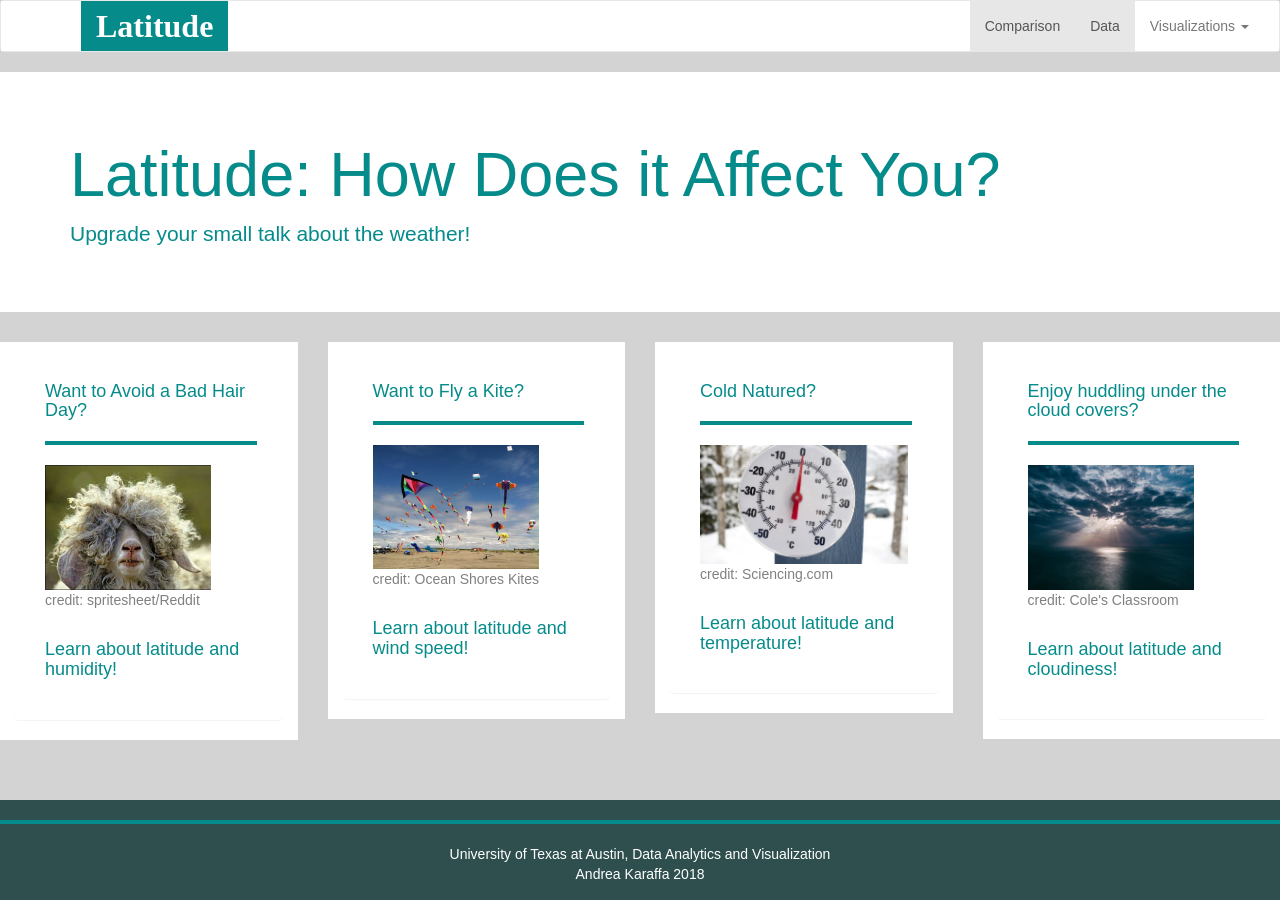
<file: Library/Web/HomePage.html>
<!DOCTYPE html>
<html lang="en-us">

<head>

  <meta charset="UTF-8">
  <title>Latitude Home</title>
  <!-- Bring in bootstrap stylesheet -->
    <script src="https://code.jquery.com/jquery-3.3.1.min.js" integrity="sha256-FgpCb/KJQlLNfOu91ta32o/NMZxltwRo8QtmkMRdAu8=" crossorigin="anonymous"></script>
    <script src="https://maxcdn.bootstrapcdn.com/bootstrap/3.3.7/js/bootstrap.min.js" integrity="sha384-Tc5IQib027qvyjSMfHjOMaLkfuWVxZxUPnCJA7l2mCWNIpG9mGCD8wGNIcPD7Txa" crossorigin="anonymous"></script>
    <link rel="stylesheet" href="https://maxcdn.bootstrapcdn.com/bootstrap/3.3.6/css/bootstrap.min.css">
    <link rel="stylesheet" href="style.css">

</head>

<body>
    <!--Navbar Links and Dropdown-->
    <nav class="navbar navbar-default">

            <div class="container-fluid">

                <div class="navbar-header">
                    <button type="button" class="navbar-toggle collapsed" data-toggle="collapse" 
                    data-target="#bs-example-navbar-collapse-1" aria-expanded="false">
                        </button>
                    <a class="navbar-brand" href="HomePage.html">Latitude</a>
                </div>            

                <div class="collapase navbar-collapse" id="bs-example-navbar-collapse-1">
                    <ul class="nav navbar-nav navbar-right">
                        <li class="active"><a href="Comparison.html">Comparison <span class="sr-only"></span></a></li>
                        <li class="active"><a href="Data.html">Data</a></li>
                        <li class="dropdown">
                                <a href="#" class="dropdown-toggle" data-toggle="dropdown" role="button" aria-haspopup="true" 
                                aria-expanded="false">Visualizations <span class="caret"></span></a>
                                <ul class="dropdown-menu">
                                    <li><a href="Humidity.html">Humidity</a></li>
                                    <li><a href="Wind.html">Wind</a></li>
                                    <li><a href="Temp.html">Temperature</a></li>
                                    <li><a href="Cloudiness.html">Cloudiness</a></li>
                                </ul>
                        </li>
                    </ul>   
                </div>              
        
            </div>    
    </nav>

<!--Webpage Contents-->
    <div class="jumbotron jumbotron-fluid">
        <div class="container">
          <h1 class="display-4">Latitude: How Does it Affect You?</h1>
          <p class="lead"> Upgrade your small talk about the weather!</p>
        </div>
    </div>
    <div class="row">       
        <div class="col-md-3">
            <div class="container-fluid">        
              <div class="panel panel-default">
                  <div class="panel-body">                  
                    <h4 >Want to Avoid a Bad Hair Day?</h4>
                    <hr>  
                    <figure>               
                        <a href="Humidity.html"><img class="center" width=80%  src="Images/Badhairday.jpg" alt="Goat With Frizzy Hair"></a>
                        <figcaption><a href="https://www.reddit.com/r/Newfiepets/comments/4pw5kk/bad_hair_day_sheep/">credit: spritesheet/Reddit</a></figcaption>
                    </figure> 
                    <br>
                    <h4>Learn about latitude and humidity!</h4>
                </div>             
              </div>
            </div>            
        </div>      
        <div class="col-md-3">
            <div class="container-fluid">            
                  <div class="panel panel-default">
                      <div class="panel-body">                
                          <h4>Want to Fly a Kite?</h4>
                            <hr>  
                            <figure>               
                                <a href="Wind.html"><img class="center" width=80% src="Images/windkites.jpg" alt="Kites Flying"></a>
                                <figcaption><a href="http://www.graysharbortalk.com/2015/06/06/kite-flying-grays-harbor-beach/">credit: Ocean Shores Kites</a></figcaption>
                            </figure> 
                            <br>
                            <h4>Learn about latitude and wind speed!</h4>                            
                        </div>             
                  </div>
            </div>            
        </div>  
        

        <div class="col-md-3">
                <div class="container-fluid">            
                      <div class="panel panel-default">
                          <div class="panel-body">                
                              <h4>Cold Natured?</h4>
                                <hr>  
                                <figure>               
                                    <a href="Temp.html"><img class="center" width=100%  src="Images/tempthermometer.jpg" alt="Kites Flying"></a>
                                    <figcaption><a href="https://sciencing.com/four-types-temperature-scales-7472070.html">credit: Sciencing.com</a></figcaption>
                                </figure> 
                                <br>
                                <h4>Learn about latitude and temperature!</h4>                                
                            </div>             
                      </div>
                </div>            
            </div>  

            <div class="col-md-3">
                    <div class="container-fluid">            
                          <div class="panel panel-default">
                              <div class="panel-body">                
                                  <h4>Enjoy huddling under the cloud covers?</h4>
                                    <hr>  
                                    <figure>               
                                        <a href="Cloudiness.html"><img class="center" width=80%  src="Images/cloudyday.jpg" alt="Cloudy Day"></a>
                                        <figcaption><a href="https://www.colesclassroom.com/8-quick-tips-mastering-cloudy-day-photography/">credit: Cole's Classroom</a></figcaption>
                                    </figure> 
                                    <br>
                                    <h4>Learn about latitude and cloudiness!</h4>
                                </div>             
                          </div>
                    </div>            
                </div>  
        
    </div>
<!--Bottom Navbar-->
    <div class="container-fluid">        
        <nav class="footer">                
            <hr>
            University of Texas at Austin, Data Analytics and Visualization        
            <p>Andrea Karaffa 2018</p>
        </nav>
    </div>
    
</body>
</html>
</file>
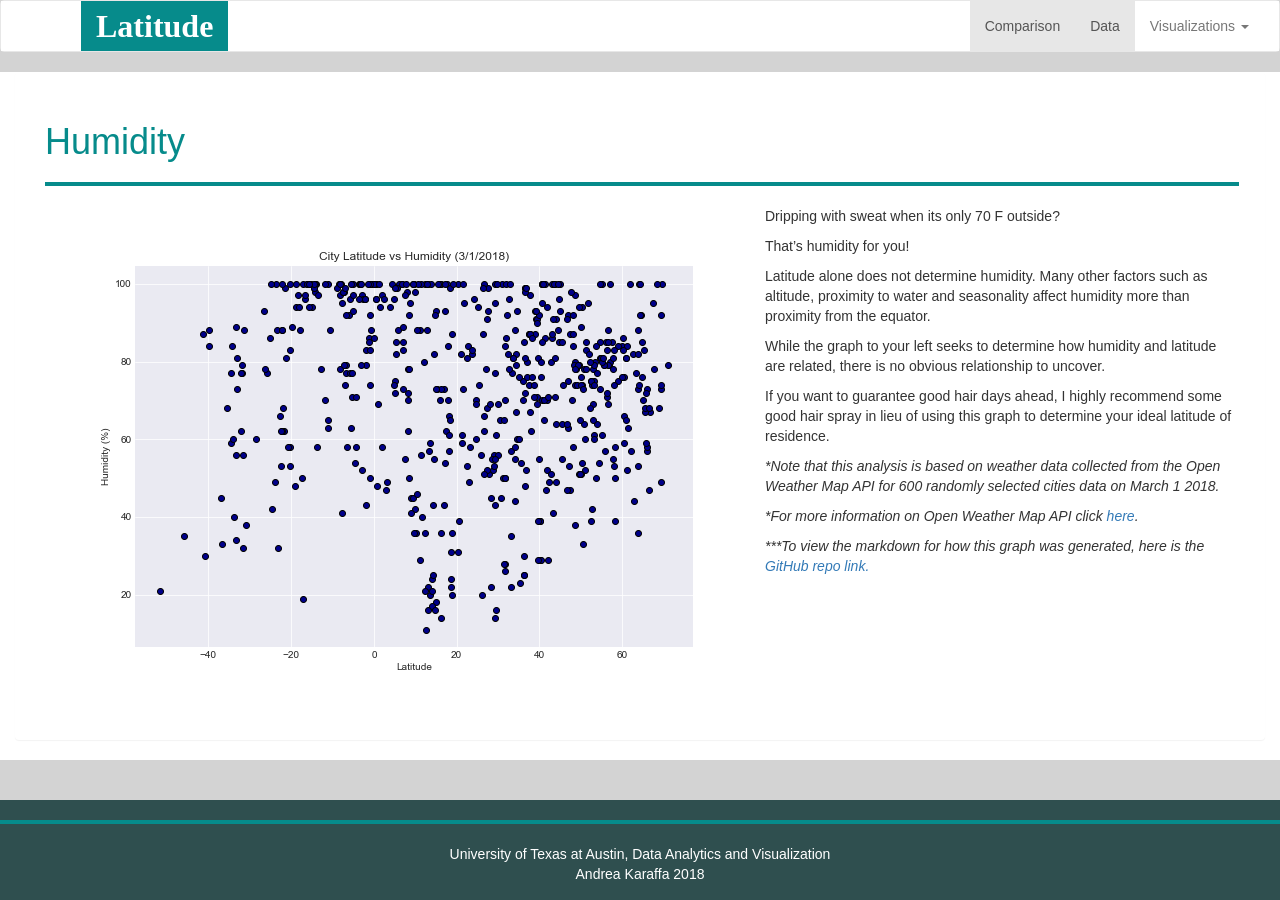
<file: Library/Web/Humidity.html>
<!DOCTYPE html>
<html lang="en-us">

<head>

    <meta charset="UTF-8">
    <title>Humidity</title>
<!-- Bring in bootstrap stylesheet -->
    <script src="https://code.jquery.com/jquery-3.3.1.min.js" integrity="sha256-FgpCb/KJQlLNfOu91ta32o/NMZxltwRo8QtmkMRdAu8=" crossorigin="anonymous"></script>
    <script src="https://maxcdn.bootstrapcdn.com/bootstrap/3.3.7/js/bootstrap.min.js" integrity="sha384-Tc5IQib027qvyjSMfHjOMaLkfuWVxZxUPnCJA7l2mCWNIpG9mGCD8wGNIcPD7Txa" crossorigin="anonymous"></script>
    <link rel="stylesheet" href="https://maxcdn.bootstrapcdn.com/bootstrap/3.3.6/css/bootstrap.min.css">
    <link rel="stylesheet" href="style.css">
              
</head>

<body>
    <!--Navbar Links and Dropdown-->
        <nav class="navbar navbar-default">

                <div class="container-fluid">

                    <div class="navbar-header">
                        <button type="button" class="navbar-toggle collapsed" data-toggle="collapse" 
                        data-target="#bs-example-navbar-collapse-1" aria-expanded="false">
                            </button>
                        <a class="navbar-brand" href="HomePage.html">Latitude</a>
                    </div>                
    
                    <div class="collapase navbar-collapse" id="bs-example-navbar-collapse-1">
                        <ul class="nav navbar-nav navbar-right">
                            <li class="active"><a href="Comparison.html">Comparison <span class="sr-only"></span></a></li>
                            <li class="active"><a href="Data.html">Data</a></li>
                            <li class="dropdown">
                                    <a href="#" class="dropdown-toggle" data-toggle="dropdown" role="button" aria-haspopup="true" 
                                    aria-expanded="false">Visualizations <span class="caret"></span></a>
                                    <ul class="dropdown-menu">
                                        <li><a href="Humidity.html">Humidity</a></li>
                                        <li><a href="Wind.html">Wind</a></li>
                                        <li><a href="Temp.html">Temperature</a></li>
                                        <li><a href="Cloudiness.html">Cloudiness</a></li>
                                    </ul>
                            </li>
                        </ul>   
                    </div>          
                </div>    
        </nav>
    
<!--Webpage Contents-->
    <div class="container-fluid">
        <div class="row">       
            <div class="col-lg-12">
              <div class="panel panel-default">
                  <div class="panel-body">
                  
                    <h1>Humidity</h1>
                    <hr>                  
                    <img class="pull-left" src="Images/LatitudevsHumidity.png" alt="Latitude vs Humidity">
                    <p>Dripping with sweat when its only 70 F outside? </p>
                    <p>That’s humidity for you! </p>
                    <p>Latitude alone does not determine humidity. Many other factors such as altitude, proximity to water and seasonality affect humidity more than proximity from the equator. </p>
                    <p>While the graph to your left seeks to determine how humidity and latitude are related, there is no obvious relationship to uncover. </p>
                    <p>If you want to guarantee good hair days ahead, I highly recommend some good hair spray in lieu of using this graph to determine your ideal latitude of residence. </p>
                    <p><i>*Note that this analysis is based on weather data collected from the Open Weather Map API for 600 randomly selected cities data on March 1 2018.</i></p>
                    <p><i>*For more information on Open Weather Map API click <a href="https://openweathermap.org/api">here</a>.</i></p>
                    <p><i>***To view the markdown for how this graph was generated, here is the <a href="https://github.com/cammster/UTDataHmwkJan2018_AKaraffa/tree/master/Homework/Week6Apis">GitHub repo link.</a></i></p>
                </div>             
              </div>
            </div>            
        </div>
        
    </div>
    
<!--Bottom Navbar-->
    <div class="container-fluid">
        
    <nav class="footer">                
            <hr>
            University of Texas at Austin, Data Analytics and Visualization        
            <p>Andrea Karaffa 2018</p>

                <!-- <div class="navbar-header">
                    <button type="button" class="navbar-toggle collapsed" data-toggle="collapse" 
                    data-target="#bs-example-navbar-collapse-1" aria-expanded="false">
          
                    </button>
                    <a class="navbar-brand" href="#">Latitude</a> -->

            
    </nav>
    </div>
    
</body>
</html>
</file>
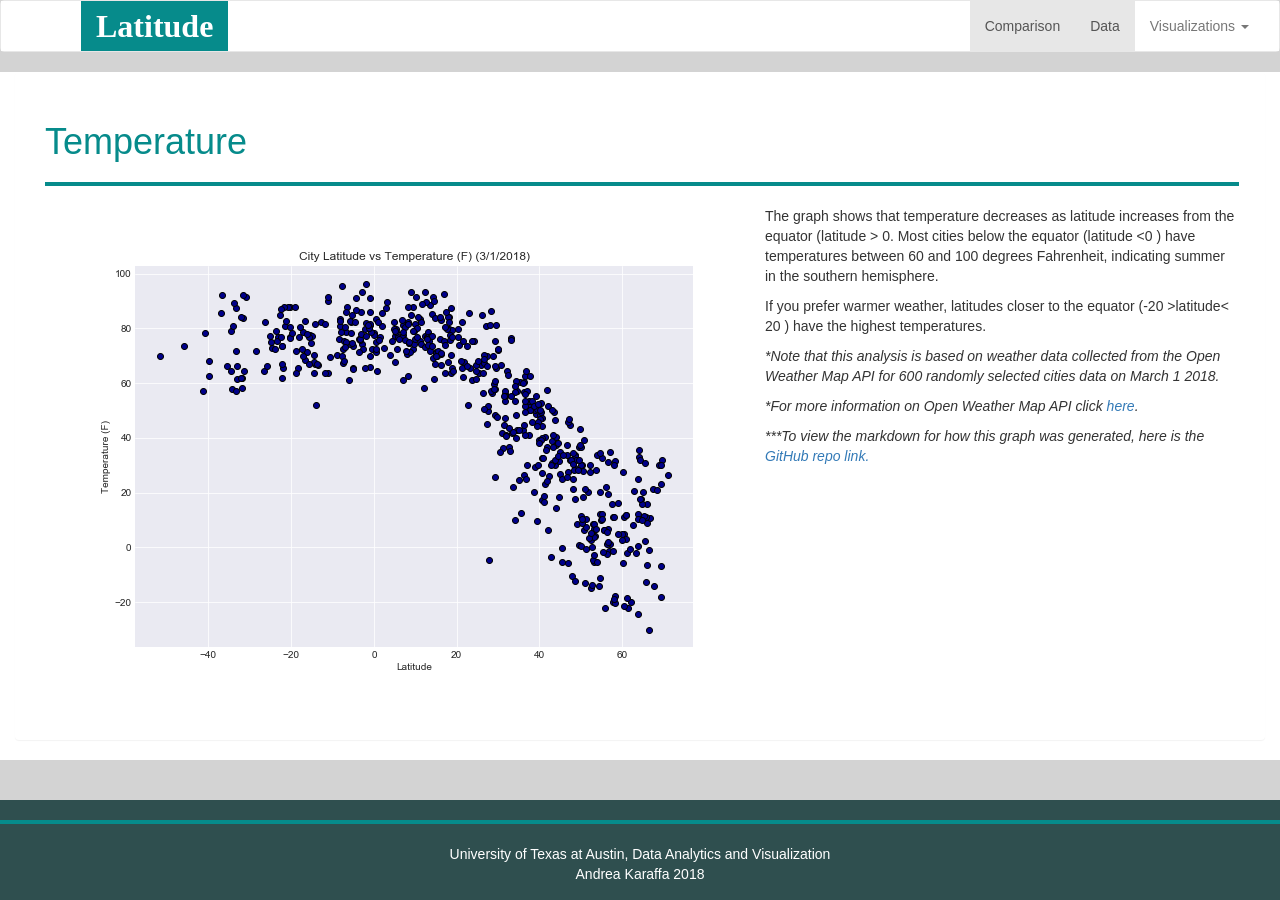
<file: Library/Web/Temp.html>
<!DOCTYPE html>
<html lang="en-us">

<head>

    <meta charset="UTF-8">
    <title>Temp</title>
<!-- Bring in bootstrap stylesheet -->
    <script src="https://code.jquery.com/jquery-3.3.1.min.js" integrity="sha256-FgpCb/KJQlLNfOu91ta32o/NMZxltwRo8QtmkMRdAu8=" crossorigin="anonymous"></script>
    <script src="https://maxcdn.bootstrapcdn.com/bootstrap/3.3.7/js/bootstrap.min.js" integrity="sha384-Tc5IQib027qvyjSMfHjOMaLkfuWVxZxUPnCJA7l2mCWNIpG9mGCD8wGNIcPD7Txa" crossorigin="anonymous"></script>
    <link rel="stylesheet" href="https://maxcdn.bootstrapcdn.com/bootstrap/3.3.6/css/bootstrap.min.css">
    <link rel="stylesheet" href="style.css">
              
</head>

<body>
    <!--Navbar Links and Dropdown-->
        <nav class="navbar navbar-default">

                <div class="container-fluid">

                    <div class="navbar-header">
                        <button type="button" class="navbar-toggle collapsed" data-toggle="collapse" 
                        data-target="#bs-example-navbar-collapse-1" aria-expanded="false">
                            </button>
                        <a class="navbar-brand" href="HomePage.html">Latitude</a>
                    </div>                
    
                    <div class="collapase navbar-collapse" id="bs-example-navbar-collapse-1">
                        <ul class="nav navbar-nav navbar-right">
                            <li class="active"><a href="Comparison.html">Comparison <span class="sr-only"></span></a></li>
                            <li class="active"><a href="Data.html">Data</a></li>
                            <li class="dropdown">
                                    <a href="#" class="dropdown-toggle" data-toggle="dropdown" role="button" aria-haspopup="true" 
                                    aria-expanded="false">Visualizations <span class="caret"></span></a>
                                    <ul class="dropdown-menu">
                                        <li><a href="Humidity.html">Humidity</a></li>
                                        <li><a href="Wind.html">Wind</a></li>
                                        <li><a href="Temp.html">Temperature</a></li>
                                        <li><a href="Cloudiness.html">Cloudiness</a></li>
                                    </ul>
                            </li>
                        </ul>   
                    </div>          
                </div>    
        </nav>
    
<!--Webpage Contents-->
    <div class="container-fluid">
        <div class="row">       
            <div class="col-lg-12">
              <div class="panel panel-default">
                  <div class="panel-body">
                  
                    <h1>Temperature</h1>
                    <hr>                  
                    <img class="pull-left" src="Images/LatitudevsTemp.png" alt="Latitude vs Temperature">
                    <p>The graph shows that temperature decreases as latitude increases from the equator (latitude > 0. Most cities below the equator (latitude <0 ) have temperatures between 60 and 100 degrees Fahrenheit, indicating summer in the southern hemisphere.  </p>
                    <p>If you prefer warmer weather, latitudes closer to the equator (-20 >latitude< 20 ) have the highest temperatures.  </p>
                    <p><i>*Note that this analysis is based on weather data collected from the Open Weather Map API for 600 randomly selected cities data on March 1 2018.</i></p>
                    <p><i>*For more information on Open Weather Map API click <a href="https://openweathermap.org/api">here</a>.</i></p>
                    <p><i>***To view the markdown for how this graph was generated, here is the <a href="https://github.com/cammster/UTDataHmwkJan2018_AKaraffa/tree/master/Homework/Week6Apis">GitHub repo link.</a></i></p>
                </div>             
              </div>
            </div>            
        </div>
        
    </div>
    
<!--Bottom Navbar-->
    <div class="container-fluid">
        
    <nav class="footer">                
            <hr>
            University of Texas at Austin, Data Analytics and Visualization        
            <p>Andrea Karaffa 2018</p>

                <!-- <div class="navbar-header">
                    <button type="button" class="navbar-toggle collapsed" data-toggle="collapse" 
                    data-target="#bs-example-navbar-collapse-1" aria-expanded="false">
          
                    </button>
                    <a class="navbar-brand" href="#">Latitude</a> -->

            
    </nav>
    </div>
    
</body>
</html>
</file>
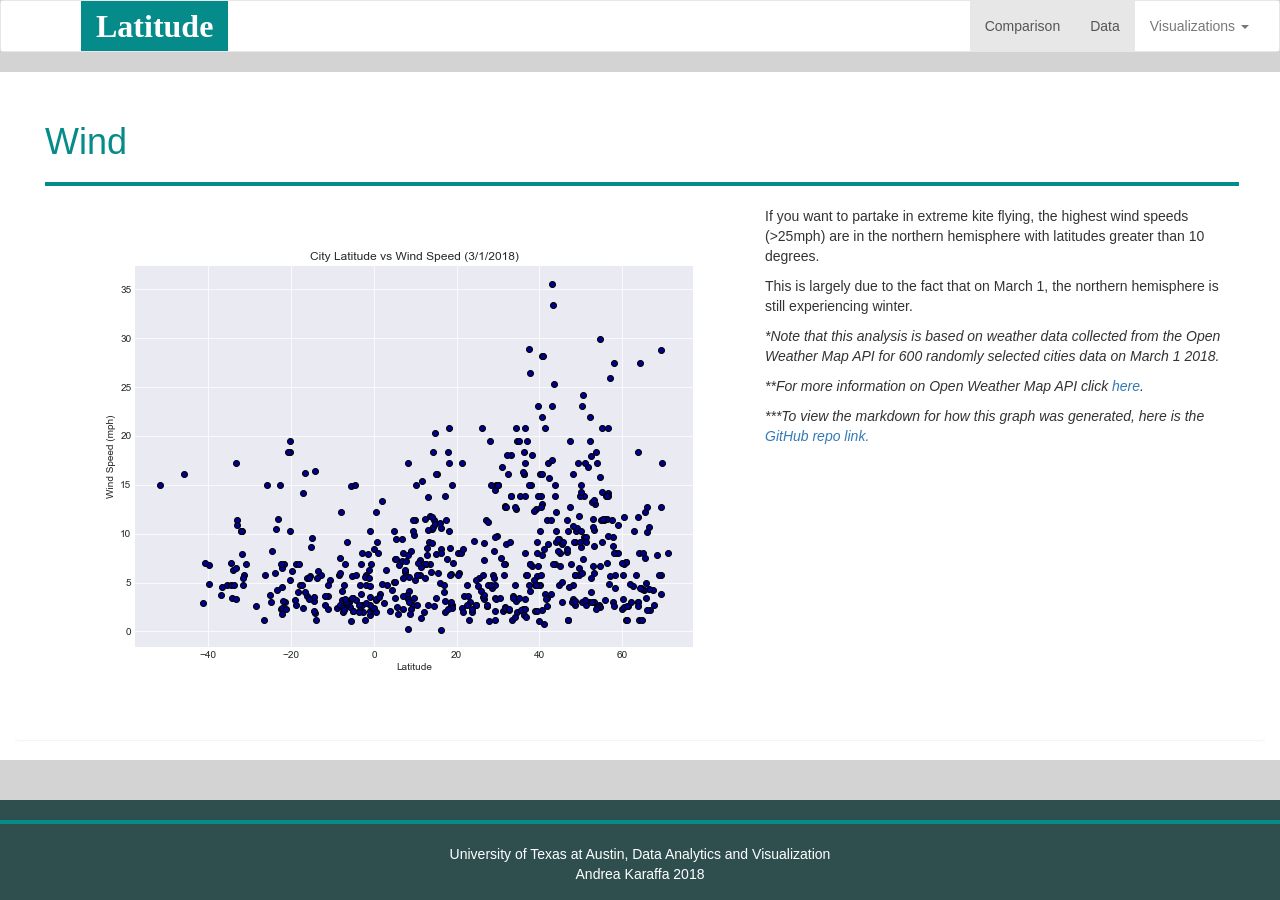
<file: Library/Web/Wind.html>
<!DOCTYPE html>
<html lang="en-us">

<head>

    <meta charset="UTF-8">
    <title>Wind</title>
<!-- Bring in bootstrap stylesheet -->
    <script src="https://code.jquery.com/jquery-3.3.1.min.js" integrity="sha256-FgpCb/KJQlLNfOu91ta32o/NMZxltwRo8QtmkMRdAu8=" crossorigin="anonymous"></script>
    <script src="https://maxcdn.bootstrapcdn.com/bootstrap/3.3.7/js/bootstrap.min.js" integrity="sha384-Tc5IQib027qvyjSMfHjOMaLkfuWVxZxUPnCJA7l2mCWNIpG9mGCD8wGNIcPD7Txa" crossorigin="anonymous"></script>
    <link rel="stylesheet" href="https://maxcdn.bootstrapcdn.com/bootstrap/3.3.6/css/bootstrap.min.css">
    <link rel="stylesheet" href="style.css">
              
</head>

<body>
    <!--Navbar Links and Dropdown-->
        <nav class="navbar navbar-default">

                <div class="container-fluid">

                    <div class="navbar-header">
                        <button type="button" class="navbar-toggle collapsed" data-toggle="collapse" 
                        data-target="#bs-example-navbar-collapse-1" aria-expanded="false">
                            </button>
                        <a class="navbar-brand" href="HomePage.html">Latitude</a>
                    </div>                
    
                    <div class="collapase navbar-collapse" id="bs-example-navbar-collapse-1">
                        <ul class="nav navbar-nav navbar-right">
                            <li class="active"><a href="Comparison.html">Comparison <span class="sr-only"></span></a></li>
                            <li class="active"><a href="Data.html">Data</a></li>
                            <li class="dropdown">
                                    <a href="#" class="dropdown-toggle" data-toggle="dropdown" role="button" aria-haspopup="true" 
                                    aria-expanded="false">Visualizations <span class="caret"></span></a>
                                    <ul class="dropdown-menu">
                                        <li><a href="Humidity.html">Humidity</a></li>
                                        <li><a href="Wind.html">Wind</a></li>
                                        <li><a href="Temp.html">Temperature</a></li>
                                        <li><a href="Cloudiness.html">Cloudiness</a></li>
                                    </ul>
                            </li>
                        </ul>   
                    </div>          
                </div>    
        </nav>
    
<!--Webpage Contents-->
    <div class="container-fluid">
        <div class="row">       
            <div class="col-lg-12">
              <div class="panel panel-default">
                  <div class="panel-body">
                  
                    <h1>Wind</h1>
                    <hr>                  
                    <img class="pull-left" src="Images/LatitudevsWindSpeed.png" alt="Latitude vs WindSpeed">
                    <p>If you want to partake in extreme kite flying, the highest wind speeds (>25mph) are in the northern hemisphere with latitudes greater than 10 degrees.  </p>
                    <p>This is largely due to the fact that on March 1, the northern hemisphere is still experiencing winter.</p>
                    <p><i>*Note that this analysis is based on weather data collected from the Open Weather Map API for 600 randomly selected cities data on March 1 2018.</i></p>
                    <p><i>**For more information on Open Weather Map API click <a href="https://openweathermap.org/api">here</a>.</i></p>
                    <p><i>***To view the markdown for how this graph was generated, here is the <a href="https://github.com/cammster/UTDataHmwkJan2018_AKaraffa/tree/master/Homework/Week6Apis">GitHub repo link.</a></i></p>
                </div>             
              </div>
            </div>            
        </div>
        
    </div>
    
<!--Bottom Navbar-->
    <div class="container-fluid">
        
    <nav class="footer">                
            <hr>
            University of Texas at Austin, Data Analytics and Visualization        
            <p>Andrea Karaffa 2018</p>

                <!-- <div class="navbar-header">
                    <button type="button" class="navbar-toggle collapsed" data-toggle="collapse" 
                    data-target="#bs-example-navbar-collapse-1" aria-expanded="false">
          
                    </button>
                    <a class="navbar-brand" href="#">Latitude</a> -->

            
    </nav>
    </div>
    
</body>
</html>
</file>
<file: Library/Web/style.css>
.navbar-default {
      background-color: white;
      background-image:none;
      background-repeat:no-repeat;
  }

  .navbar-default .navbar-brand {
      background-color:  #068b8b;
      color: white;
      font-weight: bold;
      font-size:xx-large;
      font-family: garamond;
      text-align: center;
      position: relative;
      left: 80px

  }

  body {
      background-color:lightgray;
  }

  h1, h2, h3, h4{
      color:#068b8b;
  }

nav.footer {
    position: fixed;
    left: 0;
    bottom: 0;
    width: 100%;
    height: 100px;
    background-color: darkslategray;    
    color: white;
    align-items:center;
    text-align: center;
    

}

.panel {
    background-color: white;
    padding: 15px; 
    border: 10px;
    margin: 10 px;
}

.container-fluid {
    max-width:1400px;
    background-color: white;
}

/* .container {
    max-height:300px;
} */

.thumbnail {
    max-height: 400px;
    max-width: 400px;
    background-color:white;
    padding: 10px; 
    border: 10px;
    margin: 5 px;
}


hr {
    border: 2px solid #068b8b;
    width: 100%;
    
}

.thumbnail> hr {
    border: 1px solid #068b8b;
    width:100%;
 }

.jumbotron {
    background-color:white;
    color:#068b8b;
}

figcaption a{
    color: gray;
}
/* .lead {
    color:#068b8b;
} */

/* tr{
    width:100%;
    display: inline-table;
    table-layout:fixed;
}

thead {
    width:100%;
    
}

table {
    height:500px;
    width:100%;
}
tbody {
    overflow-y:auto;
    height: 450px;
    width:100%;
    position: absolute;
        
} */
/* .panel-thumbnail {
    background-color:white;
    padding:2px;
    border:2px;
    margin: 2px;
} */
</file>
